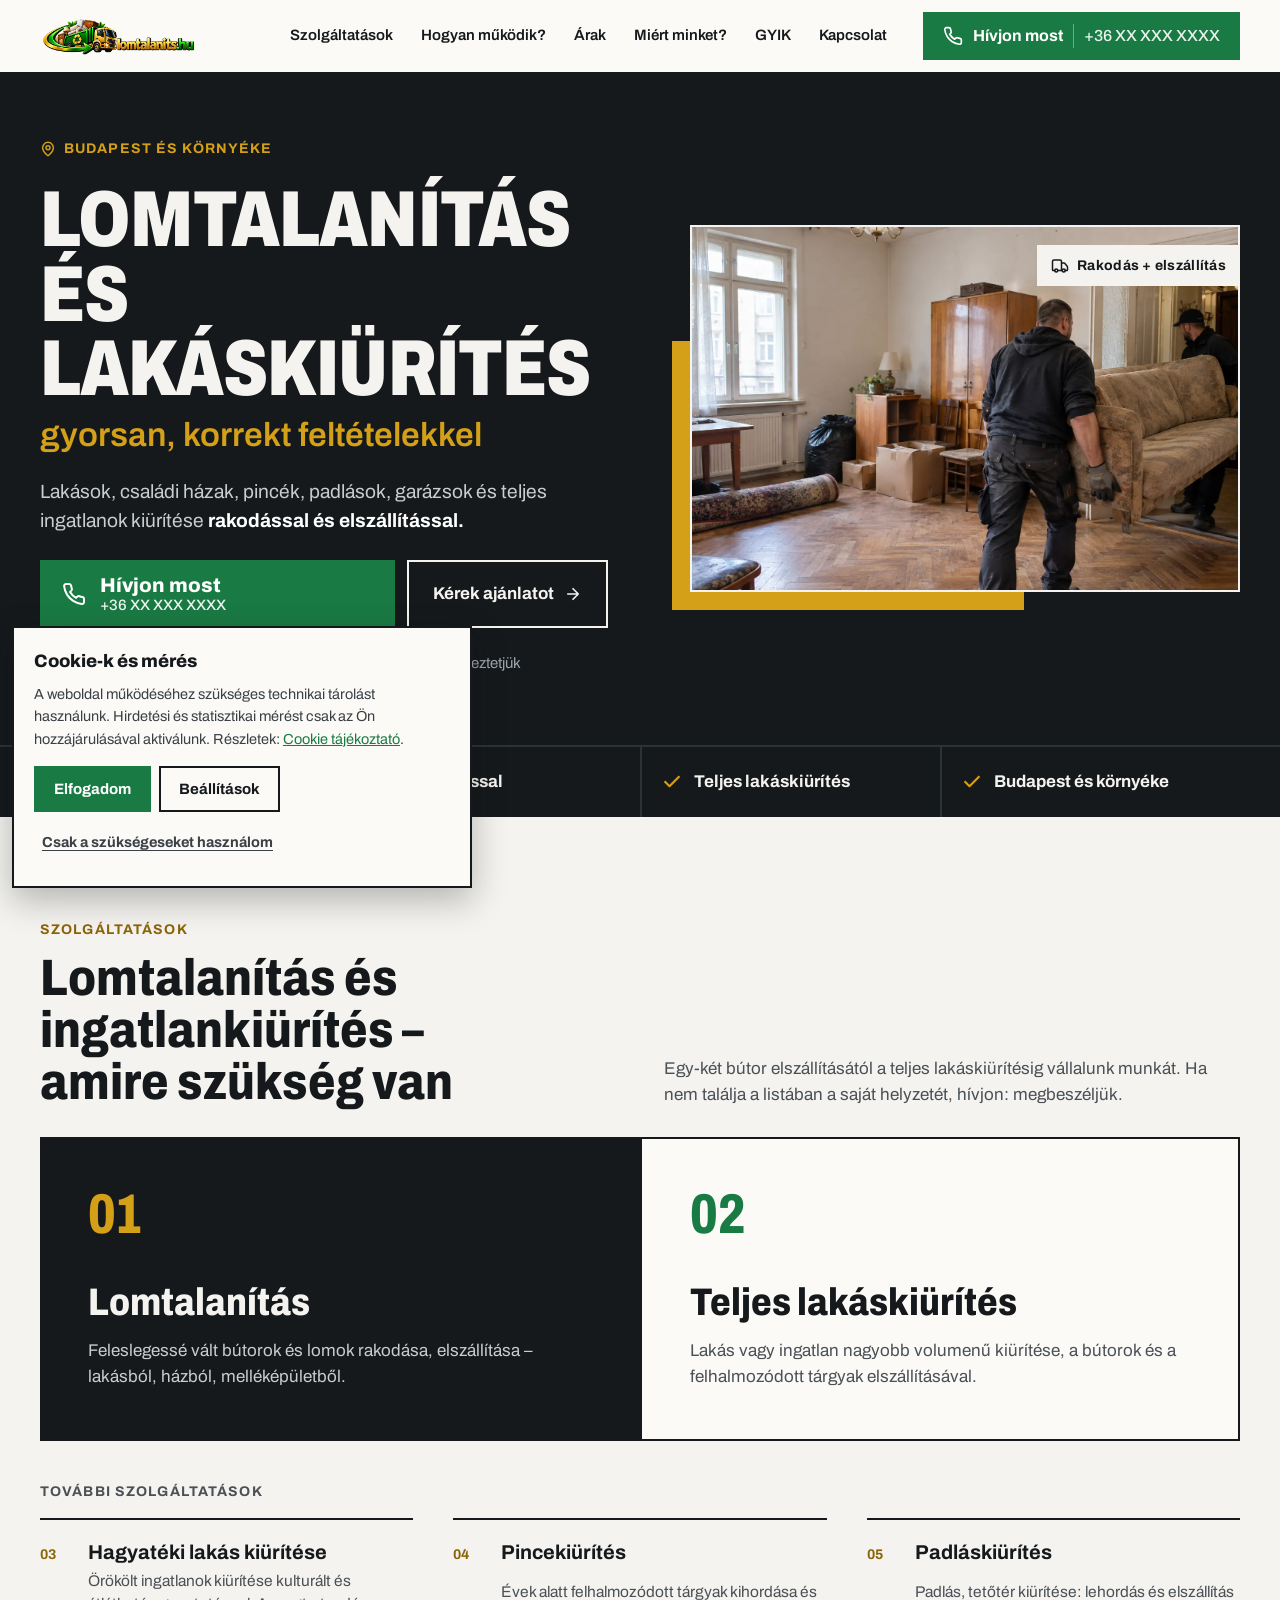
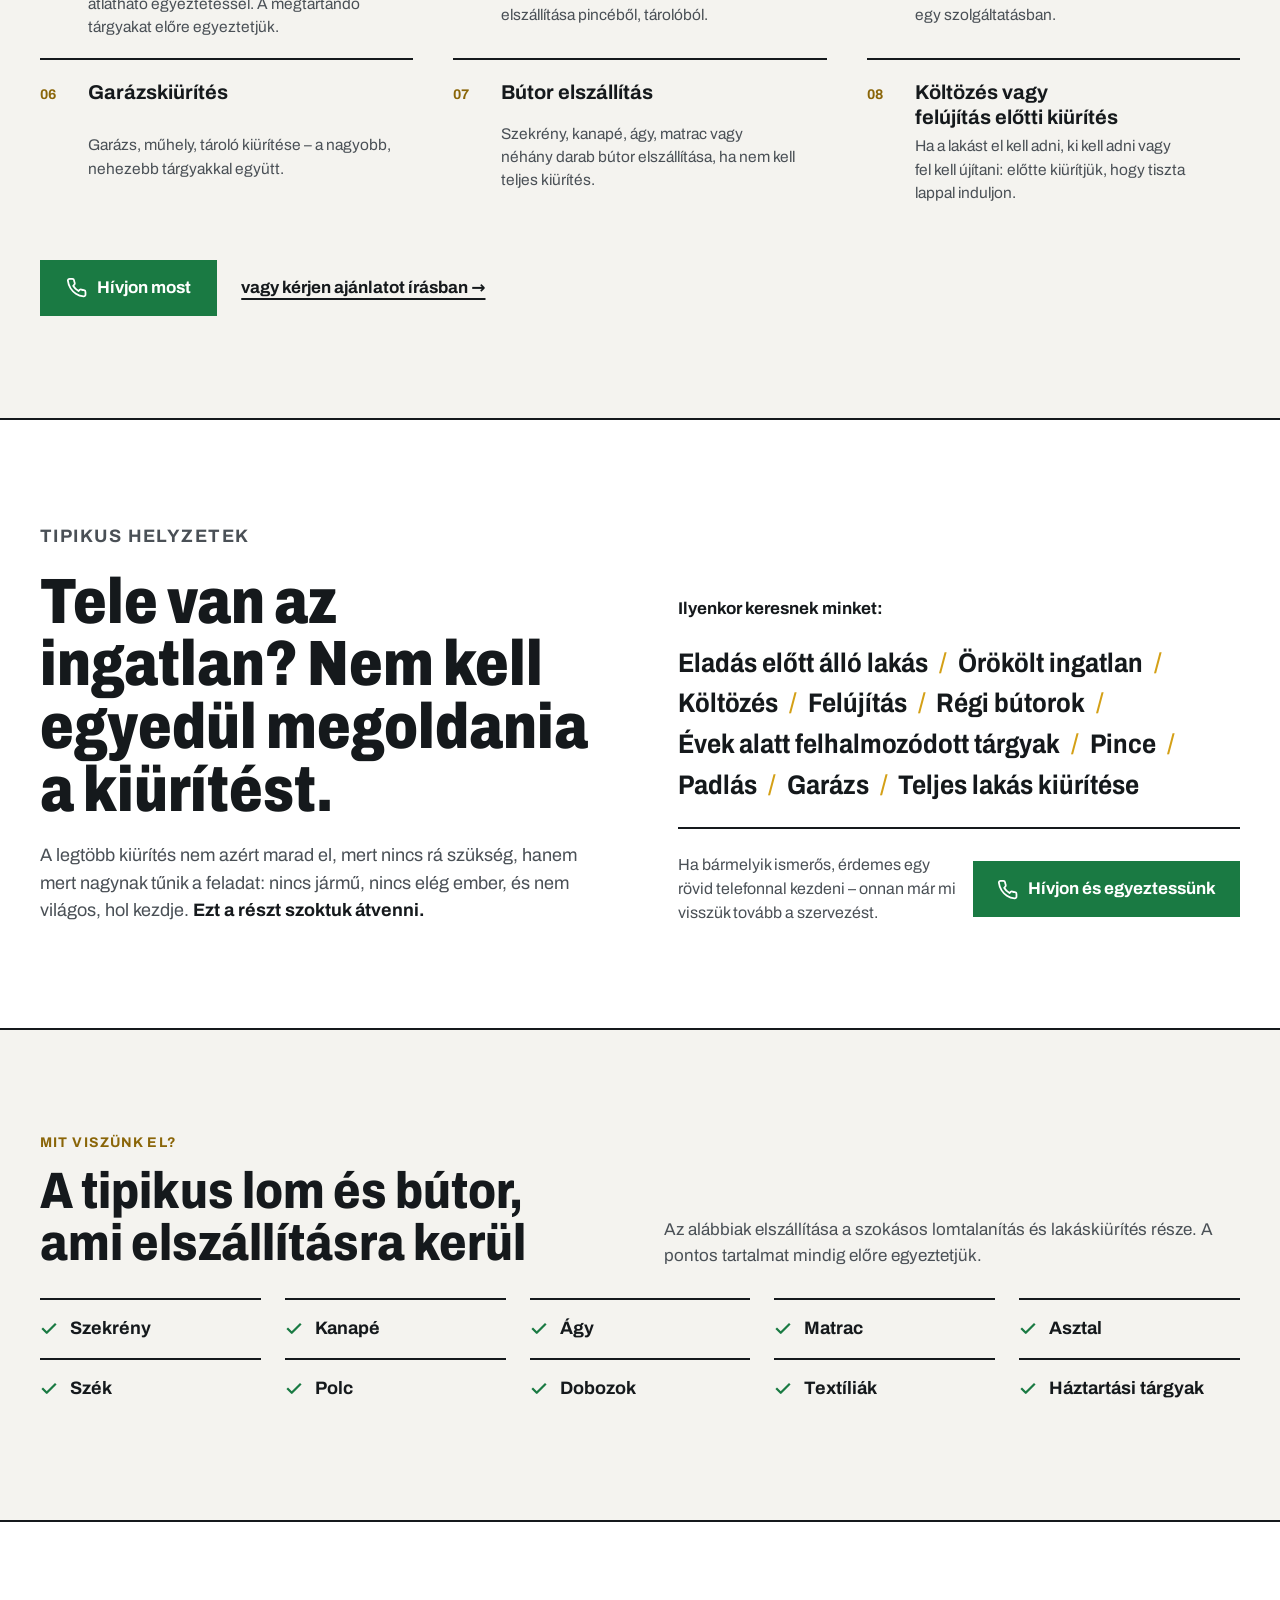
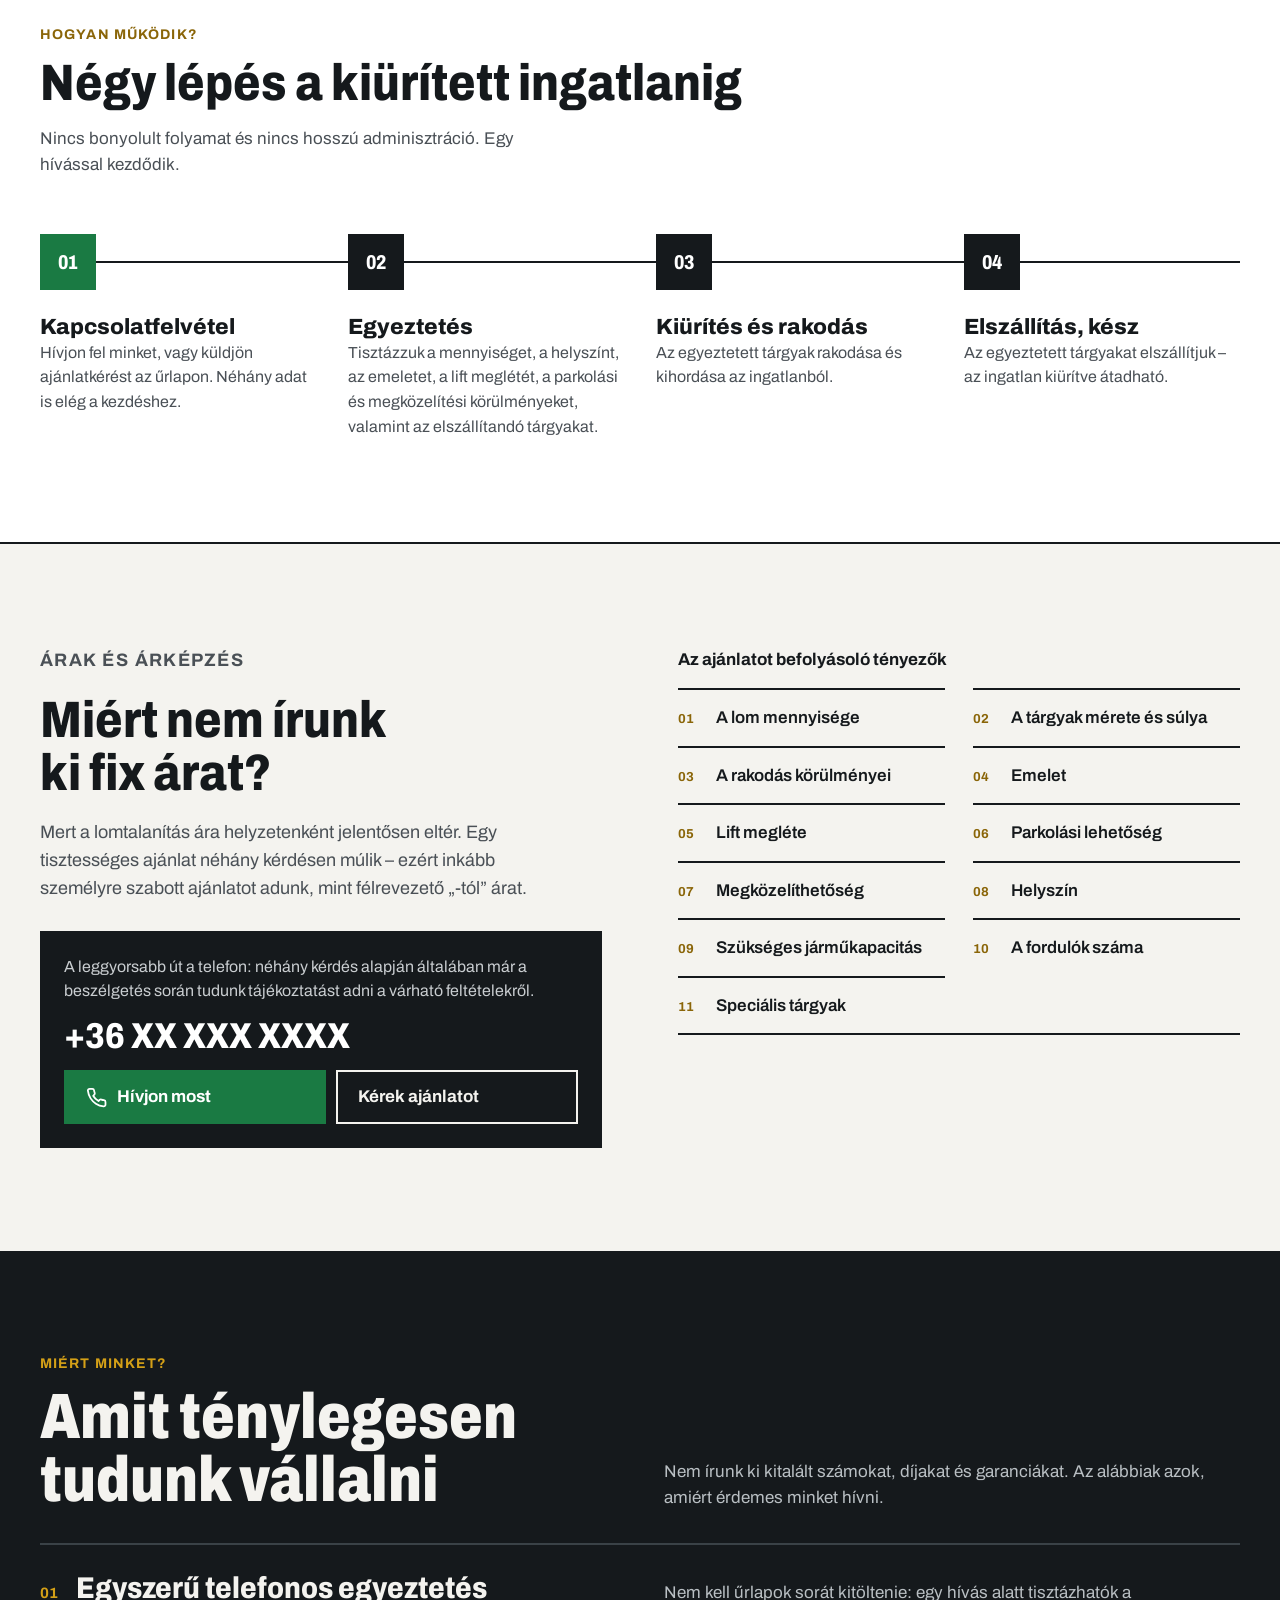
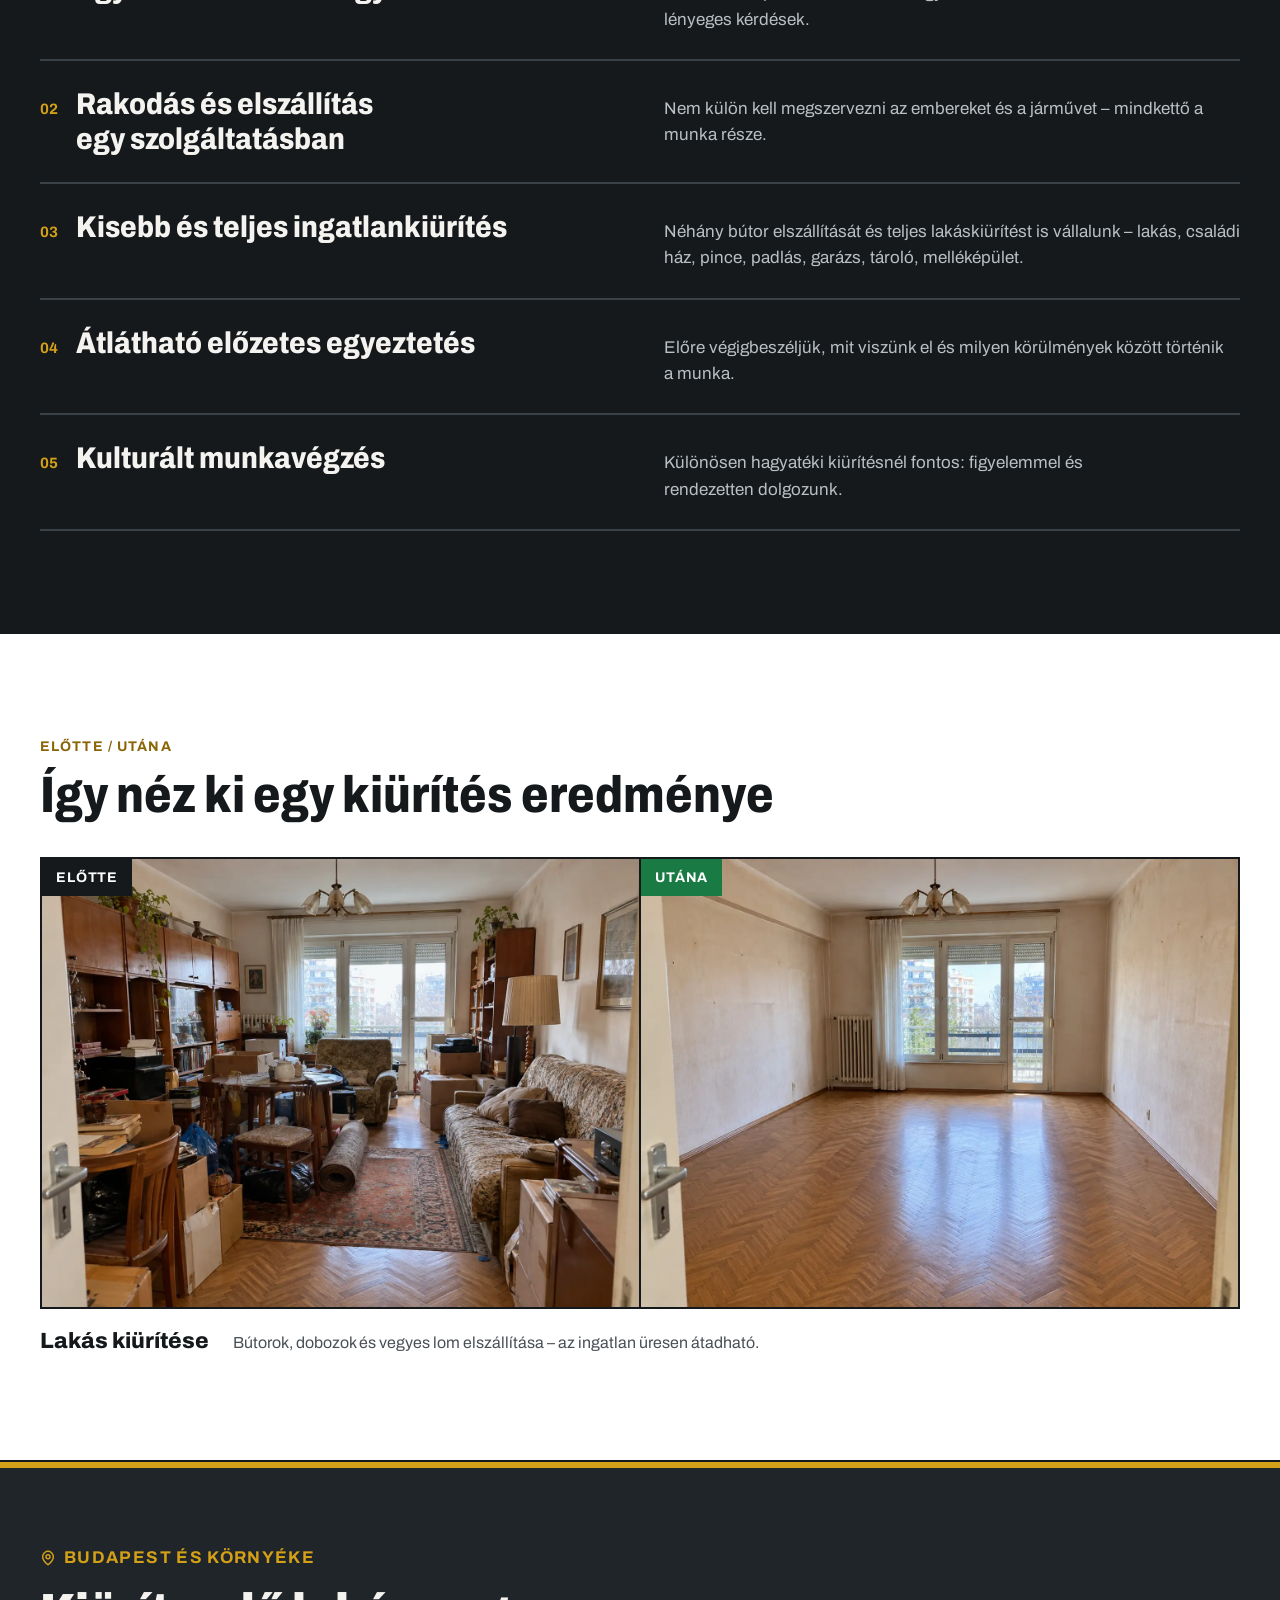
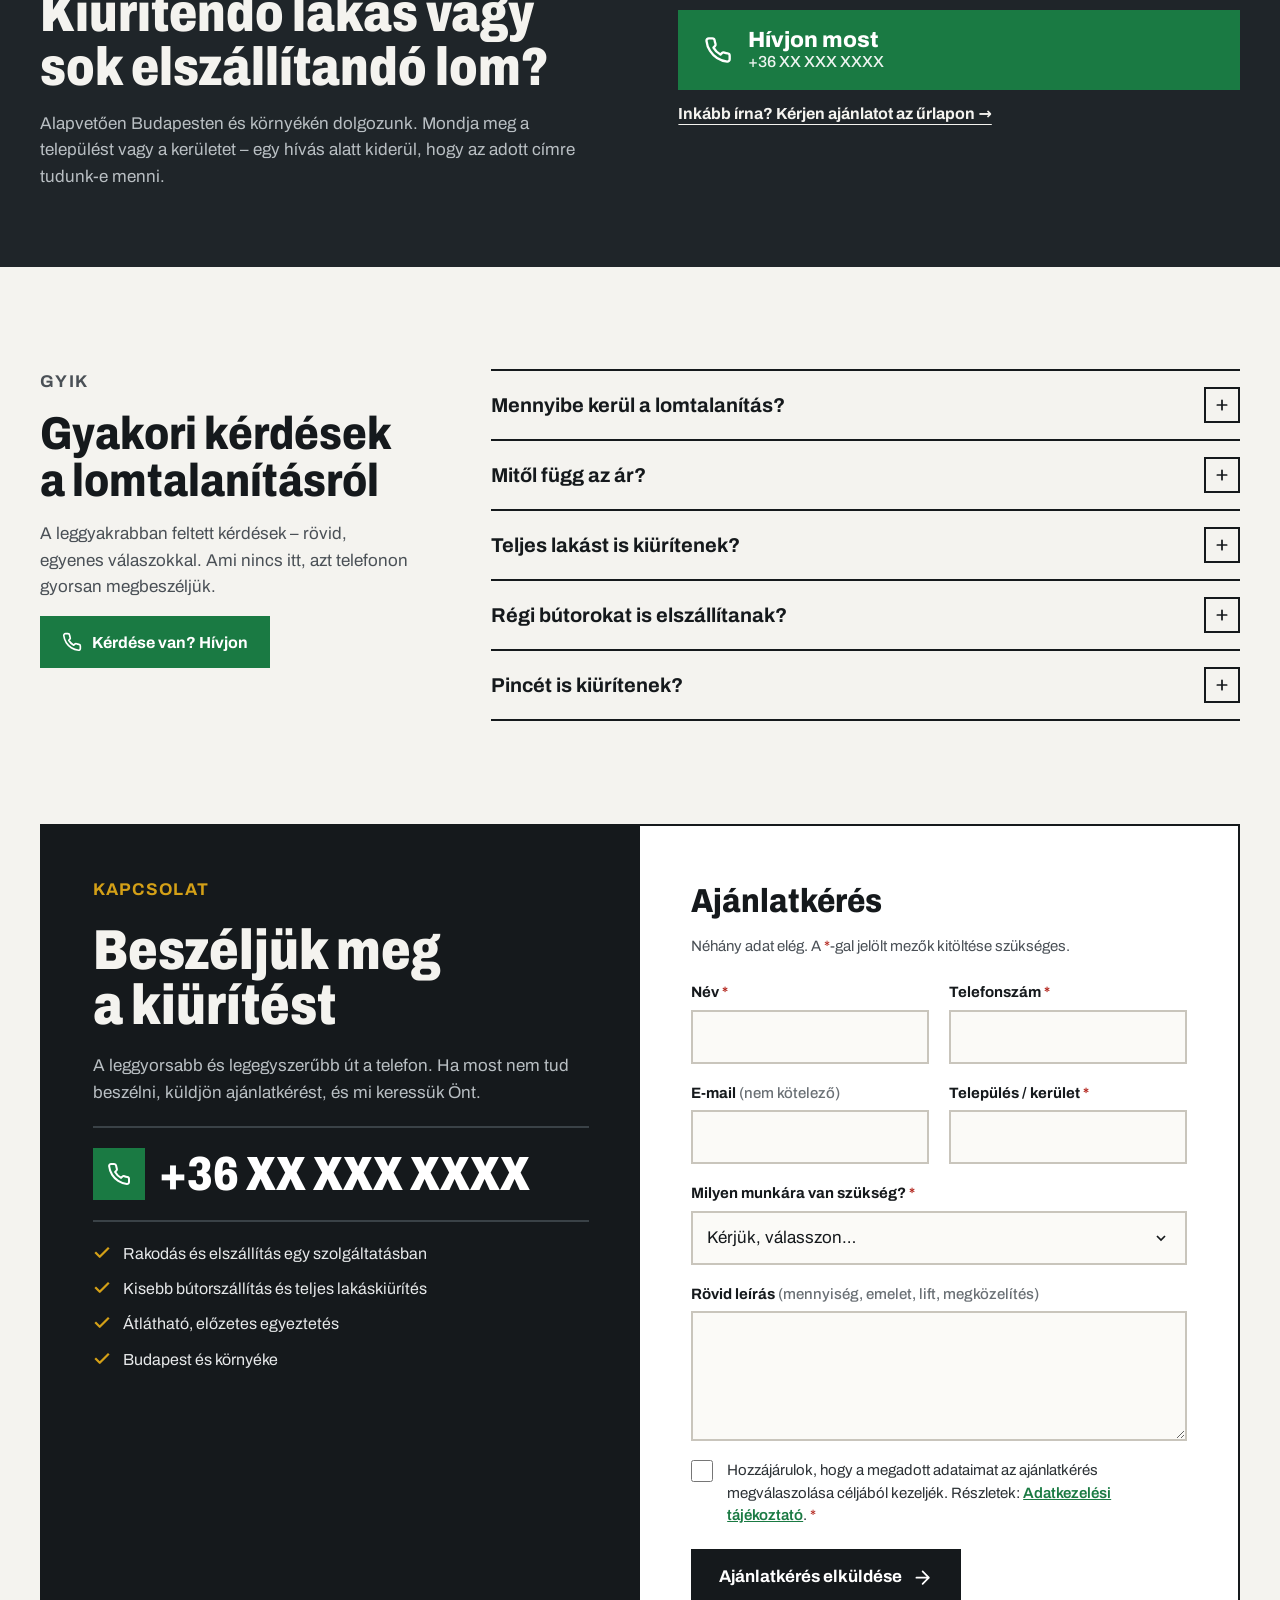
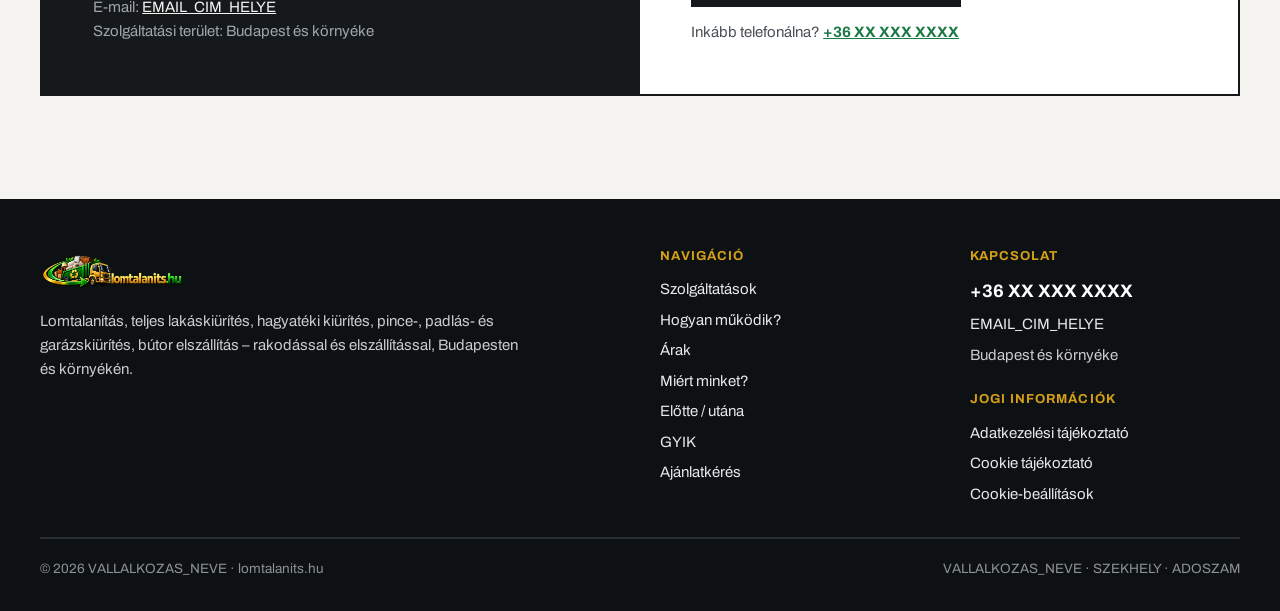
<file: index.html>
<!DOCTYPE html>
<html lang="hu">
<head>
<meta charset="utf-8">
<meta name="viewport" content="width=device-width, initial-scale=1">

<title>Lomtalanítás és lakáskiürítés Budapest | Lomtalanits.hu</title>
<meta name="description" content="Lomtalanítás, teljes lakáskiürítés, pince-, padlás- és garázskiürítés Budapesten és környékén. Rakodás és elszállítás egy szolgáltatásban. Hívjon, és egyeztessük a részleteket.">
<meta name="robots" content="index, follow, max-image-preview:large">
<link rel="canonical" href="https://lomtalanits.hu/">
<meta name="theme-color" content="#15191c">
<meta name="format-detection" content="telephone=yes">

<!-- Open Graph / social -->
<meta property="og:type" content="website">
<meta property="og:site_name" content="Lomtalanits.hu">
<meta property="og:locale" content="hu_HU">
<meta property="og:url" content="https://lomtalanits.hu/">
<meta property="og:title" content="Lomtalanítás és lakáskiürítés Budapest | Lomtalanits.hu">
<meta property="og:description" content="Lomtalanítás, teljes lakáskiürítés, pince-, padlás- és garázskiürítés rakodással és elszállítással. Kérjen ajánlatot, vagy hívjon minket.">
<!-- IDE VÉGLEGES OG KÉP KERÜLJÖN (1200x630 px) -->
<meta property="og:image" content="https://lomtalanits.hu/assets/images/og-lomtalanits.png">
<meta property="og:image:width" content="1200">
<meta property="og:image:height" content="630">
<meta property="og:image:alt" content="Lomtalanits.hu – lomtalanítás és lakáskiürítés">
<meta name="twitter:card" content="summary_large_image">

<!-- favicon -->
<link rel="icon" href="/favicon.ico" sizes="any">
<link rel="icon" type="image/png" sizes="32x32" href="/favicon-32x32.png">
<link rel="apple-touch-icon" href="/apple-touch-icon.png">

<!--
  Az Archivo variable font SAJÁT KISZOLGÁLÁSÚ (assets/fonts): nincs külső kérés
  a Google felé, így a betűtípus nem jelent hozzájárulás nélküli adattovábbítást.
-->
<link rel="preload" href="/assets/fonts/archivo-latin.woff2" as="font" type="font/woff2" crossorigin>
<link rel="preload" href="/assets/fonts/archivo-latin-ext.woff2" as="font" type="font/woff2" crossorigin>
<link rel="stylesheet" href="/assets/css/style.css">

<!--
  Google Consent Mode v2 + Google Ads alapállapot.
  A consent.js SZINKRONOSAN fut, mielőtt bármilyen mérési script betöltődne.
  Az azonosítókat a consent.js elején lévő LOM_ADS blokkban kell kitölteni.
-->
<script src="/assets/js/consent.js"></script>

<!-- GYIK strukturált adat – pontosan az oldalon látható kérdésekkel/válaszokkal -->
<script type="application/ld+json">
{
  "@context": "https://schema.org",
  "@type": "FAQPage",
  "mainEntity": [
    {
      "@type": "Question",
      "name": "Mennyibe kerül a lomtalanítás?",
      "acceptedAnswer": {
        "@type": "Answer",
        "text": "Nincs egységes, minden helyzetre érvényes ár, ezért nem szeretnénk félrevezető összeget kommunikálni. Az ár a lom mennyiségétől, a tárgyak méretétől, a rakodás körülményeitől és a helyszíntől függ. Egy rövid telefonos egyeztetés vagy ajánlatkérés után konkrét, az Ön helyzetére szabott ajánlatot adunk."
      }
    },
    {
      "@type": "Question",
      "name": "Mitől függ az ár?",
      "acceptedAnswer": {
        "@type": "Answer",
        "text": "Elsősorban az elszállítandó mennyiségtől, a tárgyak méretétől és súlyától, az emelettől, a lift meglététől, a parkolási és megközelítési körülményektől, a helyszíntől, a szükséges járműkapacitástól, a fordulók számától és az esetleges speciális tárgyaktól."
      }
    },
    {
      "@type": "Question",
      "name": "Teljes lakást is kiürítenek?",
      "acceptedAnswer": {
        "@type": "Answer",
        "text": "Igen, vállalunk teljes lakáskiürítést és ingatlankiürítést is, nem csak néhány bútor elszállítását. A pontos terjedelmet előzetesen egyeztetjük, hogy megfelelő kapacitással érkezzünk."
      }
    },
    {
      "@type": "Question",
      "name": "Régi bútorokat is elszállítanak?",
      "acceptedAnswer": {
        "@type": "Answer",
        "text": "Igen. Szekrény, kanapé, ágy, matrac, asztal, szék, polc és egyéb feleslegessé vált bútor elszállítása a szolgáltatás része, a rakodással együtt."
      }
    },
    {
      "@type": "Question",
      "name": "Pincét is kiürítenek?",
      "acceptedAnswer": {
        "@type": "Answer",
        "text": "Igen, pincekiürítést is vállalunk. Ilyen esetben érdemes előre jelezni a megközelítési körülményeket: lépcső, szűk lejáró, világítás, illetve azt, hogy mekkora mennyiségről van szó."
      }
    },
    {
      "@type": "Question",
      "name": "Padlást és garázst is vállalnak?",
      "acceptedAnswer": {
        "@type": "Answer",
        "text": "Igen, padláskiürítést és garázskiürítést is végzünk. A padlás esetében a feljáró és a lehordás körülményei, garázsnál a megközelíthetőség és a parkolás befolyásolja a munkát."
      }
    },
    {
      "@type": "Question",
      "name": "Mi történik, ha nincs lift?",
      "acceptedAnswer": {
        "@type": "Answer",
        "text": "Lift nélkül is elvégezhető a munka, a lehordás azonban több időt és munkaerőt igényel, ezért befolyásolja az ajánlatot. Kérjük, az egyeztetésnél jelezze az emeletet és azt, hogy van-e lift."
      }
    },
    {
      "@type": "Question",
      "name": "Hagyatéki lakást is kiürítenek?",
      "acceptedAnswer": {
        "@type": "Answer",
        "text": "Igen. Örökölt ingatlanok kiürítését kulturált munkavégzéssel és átlátható előzetes egyeztetéssel végezzük. Ha vannak megtartandó tárgyak vagy dokumentumok, ezt előre jelezze, és a kiürítés során külön kezeljük."
      }
    },
    {
      "@type": "Question",
      "name": "Milyen tárgyakat nem lehet elszállítani?",
      "acceptedAnswer": {
        "@type": "Answer",
        "text": "Nem vállalunk automatikusan mindent. Speciális vagy veszélyes hulladék – például festék, vegyszer, olaj, akkumulátor, azbeszt, gázpalack, gyógyszer – esetén előzetes egyeztetés szükséges, mert ezek kezelése külön feltételekhez kötött. Kérjük, az ajánlatkérésnél említse meg, ha ilyen tétel is van."
      }
    },
    {
      "@type": "Question",
      "name": "Hogyan kérhetek ajánlatot?",
      "acceptedAnswer": {
        "@type": "Answer",
        "text": "Két egyszerű mód van rá: hívjon minket telefonon, vagy töltse ki az oldalon található ajánlatkérő űrlapot. Az űrlap elküldése után a megadott elérhetőségek egyikén keressük Önt."
      }
    },
    {
      "@type": "Question",
      "name": "Érdemes képeket küldeni az ajánlatkéréshez?",
      "acceptedAnswer": {
        "@type": "Answer",
        "text": "Igen, nagyon hasznos. Néhány fénykép a helyiségről és az elszállítandó tárgyakról sokat segít a mennyiség és a körülmények megítélésében, így pontosabb ajánlatot tudunk adni. A fotókat az egyeztetés során e-mailben tudja elküldeni."
      }
    },
    {
      "@type": "Question",
      "name": "Mennyi időt vesz igénybe egy lakás kiürítése?",
      "acceptedAnswer": {
        "@type": "Answer",
        "text": "Ez a mennyiségtől és a körülményektől függ, ezért előre nem szeretnénk konkrét időt ígérni. Az egyeztetés során, a mennyiség és a helyszín ismeretében tudunk reális időtartamot mondani."
      }
    }
  ]
}
</script>

<!--
  ================================================================
  ÉLESÍTÉS ELŐTT KITÖLTENDŐ STRUKTURÁLT ADAT (JSON-LD)
  ================================================================
  Szándékosan NINCS aktiválva, mert még nem áll rendelkezésre
  valódi cégnév, székhely, telefonszám és szolgáltatási terület.
  Hamis vagy placeholder strukturált adatot nem publikálunk.

  A valódi adatok kitöltése után töröld ezt a komment-keretet,
  és a blokk kerüljön <script type="application/ld+json"> tag-be:

  {
    "@context": "https://schema.org",
    "@type": "LocalBusiness",
    "@id": "https://lomtalanits.hu/#business",
    "name": "VALLALKOZAS_NEVE",
    "url": "https://lomtalanits.hu/",
    "telephone": "TELEFONSZAM_HELYE",
    "email": "EMAIL_CIM_HELYE",
    "image": "https://lomtalanits.hu/assets/images/og-lomtalanits.png",
    "address": {
      "@type": "PostalAddress",
      "streetAddress": "SZEKHELY",
      "addressCountry": "HU"
    },
    "areaServed": { "@type": "Place", "name": "Budapest és környéke" },
    "vatID": "ADOSZAM"
  }

  Szolgáltatás schema (opcionális, a valódi adatok birtokában):

  {
    "@context": "https://schema.org",
    "@type": "Service",
    "serviceType": "Lomtalanítás és lakáskiürítés",
    "provider": { "@id": "https://lomtalanits.hu/#business" },
    "areaServed": { "@type": "Place", "name": "Budapest és környéke" }
  }

  FIGYELEM: nyitvatartást, koordinátát, értékelést (aggregateRating),
  review-t és árat csak akkor adj meg, ha az valóban létező adat.
  ================================================================
-->
</head>

<body id="top">

<a class="skip-link" href="#main">Ugrás a tartalomra</a>

<!-- ===================== SVG ikonkészlet (nincs külső ikonfont) =====================
     A szimbólumok szándékosan NEM hordoznak stroke/fill attribútumot: minden
     megjelenési tulajdonságot a CSS .icon szabályától örökölnek, így a kontextus
     (szín, vonalvastagság) a stíluslapból vezérelhető.
     ================================================================================ -->
<svg width="0" height="0" aria-hidden="true" focusable="false" style="position:absolute">
  <symbol id="i-phone" viewBox="0 0 24 24">
    <path d="M22 16.92v3a2 2 0 0 1-2.18 2 19.79 19.79 0 0 1-8.63-3.07 19.5 19.5 0 0 1-6-6 19.79 19.79 0 0 1-3.07-8.67A2 2 0 0 1 4.11 2h3a2 2 0 0 1 2 1.72 12.84 12.84 0 0 0 .7 2.81 2 2 0 0 1-.45 2.11L8.09 9.91a16 16 0 0 0 6 6l1.27-1.27a2 2 0 0 1 2.11-.45 12.84 12.84 0 0 0 2.81.7A2 2 0 0 1 22 16.92z"/>
  </symbol>
  <symbol id="i-check" viewBox="0 0 24 24">
    <path d="M20 6 9 17l-5-5"/>
  </symbol>
  <symbol id="i-arrow" viewBox="0 0 24 24">
    <path d="M5 12h14M12 5l7 7-7 7"/>
  </symbol>
  <symbol id="i-truck" viewBox="0 0 24 24">
    <path d="M14 18V6a2 2 0 0 0-2-2H4a2 2 0 0 0-2 2v11a1 1 0 0 0 1 1h2"/>
    <path d="M15 18H9"/>
    <path d="M19 18h2a1 1 0 0 0 1-1v-3.65a1 1 0 0 0-.22-.624l-3.48-4.35A1 1 0 0 0 17.52 8H14"/>
    <circle cx="17" cy="18" r="2"/><circle cx="7" cy="18" r="2"/>
  </symbol>
  <symbol id="i-pin" viewBox="0 0 24 24">
    <path d="M20 10c0 4.993-5.539 10.193-7.399 11.799a1 1 0 0 1-1.202 0C9.539 20.193 4 14.993 4 10a8 8 0 0 1 16 0"/>
    <circle cx="12" cy="10" r="3"/>
  </symbol>
  <symbol id="i-warn" viewBox="0 0 24 24">
    <path d="m21.73 18-8-14a2 2 0 0 0-3.48 0l-8 14A2 2 0 0 0 4 21h16a2 2 0 0 0 1.73-3"/>
    <path d="M12 9v4"/><path d="M12 17h.01"/>
  </symbol>
  <symbol id="i-plus" viewBox="0 0 24 24">
    <path d="M5 12h14M12 5v14"/>
  </symbol>
  <symbol id="i-menu" viewBox="0 0 24 24">
    <path d="M4 6h16M4 12h16M4 18h16"/>
  </symbol>
  <symbol id="i-close" viewBox="0 0 24 24">
    <path d="M18 6 6 18M6 6l12 12"/>
  </symbol>
</svg>

<!-- =============================== FEJLÉC =============================== -->
<header class="site-header" id="site-header">
  <div class="container">

    <a class="brand" href="#top" aria-label="Lomtalanits.hu – vissza az oldal tetejére">
      <img src="/assets/images/lomtalanits-logo.webp"
           width="2172" height="724"
           alt="Lomtalanits.hu – lomtalanítás és lakáskiürítés">
    </a>

    <nav class="nav" aria-label="Fő navigáció">
      <ul class="nav__list">
        <li><a class="nav__link" href="#szolgaltatasok">Szolgáltatások</a></li>
        <li><a class="nav__link" href="#folyamat">Hogyan működik?</a></li>
        <li><a class="nav__link" href="#arak">Árak</a></li>
        <li><a class="nav__link" href="#miert-mi">Miért minket?</a></li>
        <li><a class="nav__link" href="#gyik">GYIK</a></li>
        <li><a class="nav__link" href="#kapcsolat">Kapcsolat</a></li>
      </ul>
    </nav>

    <!-- elsődleges konverzió: telefonhívás -->
    <a class="header__cta" href="tel:TELEFONSZAM_HELYE">
      <svg class="icon" aria-hidden="true"><use href="#i-phone"></use></svg>
      <span>Hívjon most</span>
      <span class="header__cta-num">+36 XX XXX XXXX</span>
    </a>

    <div class="header__mobile">
      <a class="header__call-icon" href="tel:TELEFONSZAM_HELYE" aria-label="Hívás: +36 XX XXX XXXX">
        <svg class="icon" aria-hidden="true"><use href="#i-phone"></use></svg>
      </a>
      <button class="nav-toggle" type="button"
              id="nav-toggle"
              aria-expanded="false"
              aria-controls="mobile-nav"
              aria-label="Menü megnyitása">
        <svg class="icon nav-toggle__open" aria-hidden="true"><use href="#i-menu"></use></svg>
        <svg class="icon nav-toggle__close" aria-hidden="true"><use href="#i-close"></use></svg>
      </button>
    </div>

  </div>

  <!-- mobil navigáció -->
  <div class="mobile-nav" id="mobile-nav" hidden>
    <ul class="mobile-nav__list">
      <li><a href="#szolgaltatasok">Szolgáltatások</a></li>
      <li><a href="#folyamat">Hogyan működik?</a></li>
      <li><a href="#arak">Árak</a></li>
      <li><a href="#miert-mi">Miért minket?</a></li>
      <li><a href="#referenciak">Előtte / utána</a></li>
      <li><a href="#terulet">Szolgáltatási terület</a></li>
      <li><a href="#gyik">GYIK</a></li>
      <li><a href="#kapcsolat">Kapcsolat</a></li>
    </ul>
    <div class="mobile-nav__cta">
      <a class="mobile-nav__call" href="tel:TELEFONSZAM_HELYE">Hívjon most<span>+36 XX XXX XXXX</span></a>
      <a class="mobile-nav__quote" href="#ajanlatkeres">Kérek ajánlatot</a>
    </div>
  </div>
</header>

<main id="main">

  <!-- ================================ HERO ================================ -->
  <section class="hero" id="hero">
    <div class="hero__grid">

      <div class="hero__body">
        <p class="eyebrow">
          <svg class="icon" aria-hidden="true"><use href="#i-pin"></use></svg>
          Budapest és környéke
        </p>

        <h1>
          Lomtalanítás és lakáskiürítés
          <span class="hero__sub">gyorsan, korrekt feltételekkel</span>
        </h1>

        <p class="hero__lead">
          Lakások, családi házak, pincék, padlások, garázsok és teljes ingatlanok kiürítése
          <strong>rakodással és elszállítással.</strong>
        </p>

        <div class="hero__actions">
          <a class="btn--call-stack" href="tel:TELEFONSZAM_HELYE">
            <svg class="icon" aria-hidden="true"><use href="#i-phone"></use></svg>
            <span class="btn__stack"><b>Hívjon most</b><span>+36 XX XXX XXXX</span></span>
          </a>
          <a class="btn--outline-light" href="#ajanlatkeres">
            Kérek ajánlatot
            <svg class="icon" aria-hidden="true"><use href="#i-arrow"></use></svg>
          </a>
        </div>

        <p class="hero__note">
          Nem tudja, mennyi lom van? Hívjon, és néhány kérdés alapján egyeztetjük a részleteket.
        </p>

        <ul class="hero__trust">
          <li>Rakodással</li>
          <li>Elszállítással</li>
          <li>Teljes lakáskiürítés</li>
          <li>Budapest és környéke</li>
        </ul>
      </div>

      <div class="hero__media">
        <img src="/assets/images/lomtalanits-hero.webp"
             width="1200" height="800" fetchpriority="high"
             alt="Lomtalanításra és elszállításra előkészített bútorok és lomok egy teherautó mellett">
        <span class="hero__badge">
          <svg class="icon" aria-hidden="true"><use href="#i-truck"></use></svg>
          Rakodás + elszállítás
        </span>
      </div>

    </div>

    <!-- ============================ TRUST STRIP ============================ -->
    <div class="strip">
      <ul class="strip__list" aria-label="Amit vállalunk">
        <li><svg class="icon" aria-hidden="true"><use href="#i-check"></use></svg>Rakodással</li>
        <li><svg class="icon" aria-hidden="true"><use href="#i-check"></use></svg>Elszállítással</li>
        <li><svg class="icon" aria-hidden="true"><use href="#i-check"></use></svg>Teljes lakáskiürítés</li>
        <li><svg class="icon" aria-hidden="true"><use href="#i-check"></use></svg>Budapest és környéke</li>
      </ul>
    </div>
  </section>

  <!-- ============================ SZOLGÁLTATÁSOK ========================== -->
  <section class="section" id="szolgaltatasok">
    <div class="container">

      <div class="head-split head-split--rule">
        <div>
          <p class="eyebrow">Szolgáltatások</p>
          <h2>Lomtalanítás és ingatlankiürítés – amire szükség van</h2>
        </div>
        <p>
          Egy-két bútor elszállításától a teljes lakáskiürítésig vállalunk munkát.
          Ha nem találja a listában a saját helyzetét, hívjon: megbeszéljük.
        </p>
      </div>

      <div class="svc-duo">
        <article class="svc-card svc-card--ink">
          <span class="svc-card__num">01</span>
          <h3>Lomtalanítás</h3>
          <p>Feleslegessé vált bútorok és lomok rakodása, elszállítása – lakásból, házból, melléképületből.</p>
        </article>
        <article class="svc-card svc-card--paper">
          <span class="svc-card__num">02</span>
          <h3>Teljes lakáskiürítés</h3>
          <p>Lakás vagy ingatlan nagyobb volumenű kiürítése, a bútorok és a felhalmozódott tárgyak elszállításával.</p>
        </article>
      </div>

      <p class="subhead">További szolgáltatások</p>
      <ul class="svc-list">
        <li>
          <span class="n">03</span>
          <h3>Hagyatéki lakás kiürítése</h3>
          <p>Örökölt ingatlanok kiürítése kulturált és átlátható egyeztetéssel. A megtartandó tárgyakat előre egyeztetjük.</p>
        </li>
        <li>
          <span class="n">04</span>
          <h3>Pincekiürítés</h3>
          <p>Évek alatt felhalmozódott tárgyak kihordása és elszállítása pincéből, tárolóból.</p>
        </li>
        <li>
          <span class="n">05</span>
          <h3>Padláskiürítés</h3>
          <p>Padlás, tetőtér kiürítése: lehordás és elszállítás egy szolgáltatásban.</p>
        </li>
        <li>
          <span class="n">06</span>
          <h3>Garázskiürítés</h3>
          <p>Garázs, műhely, tároló kiürítése – a nagyobb, nehezebb tárgyakkal együtt.</p>
        </li>
        <li>
          <span class="n">07</span>
          <h3>Bútor elszállítás</h3>
          <p>Szekrény, kanapé, ágy, matrac vagy néhány darab bútor elszállítása, ha nem kell teljes kiürítés.</p>
        </li>
        <li>
          <span class="n">08</span>
          <h3>Költözés vagy felújítás előtti kiürítés</h3>
          <p>Ha a lakást el kell adni, ki kell adni vagy fel kell újítani: előtte kiürítjük, hogy tiszta lappal induljon.</p>
        </li>
      </ul>

      <div class="cta-row">
        <a class="btn btn--call" href="tel:TELEFONSZAM_HELYE">
          <svg class="icon" aria-hidden="true"><use href="#i-phone"></use></svg>
          Hívjon most
        </a>
        <a class="link-strong" href="#ajanlatkeres">vagy kérjen ajánlatot írásban →</a>
      </div>

    </div>
  </section>

  <!-- ====================== PROBLÉMATUDATOS / SÜRGETŐ ====================== -->
  <section class="section section--paper" id="problema">
    <div class="container prob__grid">

      <div class="prob__intro">
        <p class="eyebrow">Tipikus helyzetek</p>
        <h2>Tele van az ingatlan? Nem kell egyedül megoldania a kiürítést.</h2>
        <p>
          A legtöbb kiürítés nem azért marad el, mert nincs rá szükség, hanem mert nagynak
          tűnik a feladat: nincs jármű, nincs elég ember, és nem világos, hol kezdje.
          <strong>Ezt a részt szoktuk átvenni.</strong>
        </p>
      </div>

      <div class="prob__aside">
        <h3>Ilyenkor keresnek minket:</h3>
        <ul class="sit-list">
          <li>Eladás előtt álló lakás</li>
          <li>Örökölt ingatlan</li>
          <li>Költözés</li>
          <li>Felújítás</li>
          <li>Régi bútorok</li>
          <li>Évek alatt felhalmozódott tárgyak</li>
          <li>Pince</li>
          <li>Padlás</li>
          <li>Garázs</li>
          <li>Teljes lakás kiürítése</li>
        </ul>
        <div class="prob__foot">
          <p>Ha bármelyik ismerős, érdemes egy rövid telefonnal kezdeni – onnan már mi visszük tovább a szervezést.</p>
          <a class="btn btn--call" href="tel:TELEFONSZAM_HELYE">
            <svg class="icon" aria-hidden="true"><use href="#i-phone"></use></svg>
            Hívjon és egyeztessünk
          </a>
        </div>
      </div>

    </div>
  </section>

  <!-- ========================== MIT VISZÜNK EL? =========================== -->
  <section class="section" id="mit-viszunk">
    <div class="container">

      <div class="head-split head-split--gap">
        <div>
          <p class="eyebrow">Mit viszünk el?</p>
          <h2>A tipikus lom és bútor, ami elszállításra kerül</h2>
        </div>
        <p>
          Az alábbiak elszállítása a szokásos lomtalanítás és lakáskiürítés része.
          A pontos tartalmat mindig előre egyeztetjük.
        </p>
      </div>

      <ul class="item-list">
        <li><svg class="icon" aria-hidden="true"><use href="#i-check"></use></svg>Szekrény</li>
        <li><svg class="icon" aria-hidden="true"><use href="#i-check"></use></svg>Kanapé</li>
        <li><svg class="icon" aria-hidden="true"><use href="#i-check"></use></svg>Ágy</li>
        <li><svg class="icon" aria-hidden="true"><use href="#i-check"></use></svg>Matrac</li>
        <li><svg class="icon" aria-hidden="true"><use href="#i-check"></use></svg>Asztal</li>
        <li><svg class="icon" aria-hidden="true"><use href="#i-check"></use></svg>Szék</li>
        <li><svg class="icon" aria-hidden="true"><use href="#i-check"></use></svg>Polc</li>
        <li><svg class="icon" aria-hidden="true"><use href="#i-check"></use></svg>Dobozok</li>
        <li><svg class="icon" aria-hidden="true"><use href="#i-check"></use></svg>Textíliák</li>
        <li><svg class="icon" aria-hidden="true"><use href="#i-check"></use></svg>Háztartási tárgyak</li>
      
      </ul>

      

    </div>
  </section>

  <!-- ============================== FOLYAMAT ============================== -->
  <section class="section section--paper proc" id="folyamat">
    <div class="container">

      <p class="eyebrow">Hogyan működik?</p>
      <h2>Négy lépés a kiürített ingatlanig</h2>
      <p class="proc__lead">Nincs bonyolult folyamat és nincs hosszú adminisztráció. Egy hívással kezdődik.</p>

      <ol class="steps">
        <li>
          <span class="step__n">01</span>
          <div class="step__body">
            <h3>Kapcsolatfelvétel</h3>
            <p>Hívjon fel minket, vagy küldjön ajánlatkérést az űrlapon. Néhány adat is elég a kezdéshez.</p>
          </div>
        </li>
        <li>
          <span class="step__n">02</span>
          <div class="step__body">
            <h3>Egyeztetés</h3>
            <p>Tisztázzuk a mennyiséget, a helyszínt, az emeletet, a lift meglétét, a parkolási és megközelítési körülményeket, valamint az elszállítandó tárgyakat.</p>
          </div>
        </li>
        <li>
          <span class="step__n">03</span>
          <div class="step__body">
            <h3>Kiürítés és rakodás</h3>
            <p>Az egyeztetett tárgyak rakodása és kihordása az ingatlanból.</p>
          </div>
        </li>
        <li>
          <span class="step__n">04</span>
          <div class="step__body">
            <h3>Elszállítás, kész</h3>
            <p>Az egyeztetett tárgyakat elszállítjuk – az ingatlan kiürítve átadható.</p>
          </div>
        </li>
      </ol>

    </div>
  </section>

  <!-- ================================ ÁRAK ================================ -->
  <section class="section" id="arak">
    <div class="container price__grid">

      <div class="price__intro">
        <p class="eyebrow">Árak és árképzés</p>
        <h2>Miért nem írunk ki fix árat?</h2>
        <p>
          Mert a lomtalanítás ára helyzetenként jelentősen eltér. Egy tisztességes ajánlat
          néhány kérdésen múlik – ezért inkább személyre szabott ajánlatot adunk, mint
          félrevezető „-tól” árat.
        </p>

        <div class="price__cta">
          <p>
            A leggyorsabb út a telefon: néhány kérdés alapján általában már a beszélgetés
            során tudunk tájékoztatást adni a várható feltételekről.
          </p>
          <a class="tel-strong" href="tel:TELEFONSZAM_HELYE">+36 XX XXX XXXX</a>
          <div class="price__actions">
            <a class="btn btn--call" href="tel:TELEFONSZAM_HELYE">
              <svg class="icon" aria-hidden="true"><use href="#i-phone"></use></svg>
              Hívjon most
            </a>
            <a class="btn--outline-on-ink" href="#ajanlatkeres">Kérek ajánlatot</a>
          </div>
        </div>
      </div>

      <div class="price__factors">
        <h3>Az ajánlatot befolyásoló tényezők</h3>
        <ol class="factors">
          <li><span class="n">01</span>A lom mennyisége</li>
          <li><span class="n">02</span>A tárgyak mérete és súlya</li>
          <li><span class="n">03</span>A rakodás körülményei</li>
          <li><span class="n">04</span>Emelet</li>
          <li><span class="n">05</span>Lift megléte</li>
          <li><span class="n">06</span>Parkolási lehetőség</li>
          <li><span class="n">07</span>Megközelíthetőség</li>
          <li><span class="n">08</span>Helyszín</li>
          <li><span class="n">09</span>Szükséges járműkapacitás</li>
          <li><span class="n">10</span>A fordulók száma</li>
          <li><span class="n">11</span>Speciális tárgyak</li>
        </ol>
       
      </div>

    </div>
  </section>

  <!-- ============================= MIÉRT MINKET =========================== -->
  <section class="section section--ink why" id="miert-mi">
    <div class="container">

      <div class="head-split">
        <div>
          <p class="eyebrow">Miért minket?</p>
          <h2>Amit ténylegesen tudunk vállalni</h2>
        </div>
        <p>Nem írunk ki kitalált számokat, díjakat és garanciákat. Az alábbiak azok, amiért érdemes minket hívni.</p>
      </div>

      <ul class="reasons">
        <li>
          <h3><span class="n">01</span>Egyszerű telefonos egyeztetés</h3>
          <p>Nem kell űrlapok sorát kitöltenie: egy hívás alatt tisztázhatók a lényeges kérdések.</p>
        </li>
        <li>
          <h3><span class="n">02</span>Rakodás és elszállítás egy szolgáltatásban</h3>
          <p>Nem külön kell megszervezni az embereket és a járművet – mindkettő a munka része.</p>
        </li>
        <li>
          <h3><span class="n">03</span>Kisebb és teljes ingatlankiürítés</h3>
          <p>Néhány bútor elszállítását és teljes lakáskiürítést is vállalunk – lakás, családi ház, pince, padlás, garázs, tároló, melléképület.</p>
        </li>
        <li>
          <h3><span class="n">04</span>Átlátható előzetes egyeztetés</h3>
          <p>Előre végigbeszéljük, mit viszünk el és milyen körülmények között történik a munka.</p>
        </li>
        <li>
          <h3><span class="n">05</span>Kulturált munkavégzés</h3>
          <p>Különösen hagyatéki kiürítésnél fontos: figyelemmel és rendezetten dolgozunk.</p>
        </li>
      </ul>

    </div>
  </section>

  <!-- ============================ ELŐTTE / UTÁNA ========================== -->
  <section class="section" id="referenciak"
           style="background:var(--white);border-bottom:2px solid var(--rule)">
    <div class="container">

      <div class="head-split head-split--gap-lg">
        <div>
          <p class="eyebrow">Előtte / utána</p>
          <h2>Így néz ki egy kiürítés eredménye</h2>
        </div>
        
      </div>

      <div class="ba">
        <article>
          <div class="ba__pair">
            <figure>
              <img src="/assets/images/lakaskiurites-elott.webp" width="800" height="600" loading="lazy" decoding="async"
                   alt="Bútorokkal és dobozokkal tele lakószoba a kiürítés előtt">
              <span class="ba__tag ba__tag--before">Előtte</span>
            </figure>
            <figure>
              <img src="/assets/images/lakaskiurites-utan.webp" width="800" height="600" loading="lazy" decoding="async"
                   alt="Ugyanaz a lakószoba kiürítve, üresen a lomtalanítás után">
              <span class="ba__tag ba__tag--after">Utána</span>
            </figure>
          </div>
          <div class="ba__meta">
            <h3>Lakás kiürítése</h3>
            <p>Bútorok, dobozok és vegyes lom elszállítása – az ingatlan üresen átadható.</p>
          </div>
        </article>
      </div>

    </div>
  </section>

  <!-- ========================= SZOLGÁLTATÁSI TERÜLET ====================== -->
  <section class="area" id="terulet">
    <div class="area__grid">

      <div class="area__intro">
        <p class="eyebrow">
          <svg class="icon" aria-hidden="true"><use href="#i-pin"></use></svg>
          Budapest és környéke
        </p>
        <h2>Kiürítendő lakás vagy sok elszállítandó lom?</h2>
        <p>
          Alapvetően Budapesten és környékén dolgozunk. Mondja meg a települést vagy a
          kerületet – egy hívás alatt kiderül, hogy az adott címre tudunk-e menni.
        </p>
      </div>

      <div class="area__cta">
        <a class="btn--call-big" href="tel:TELEFONSZAM_HELYE">
          <svg class="icon" aria-hidden="true"><use href="#i-phone"></use></svg>
          <span class="btn__stack"><b>Hívjon most</b><span>+36 XX XXX XXXX</span></span>
        </a>
        <a class="link-light" href="#ajanlatkeres">Inkább írna? Kérjen ajánlatot az űrlapon →</a>
      </div>

    </div>
  </section>

  <!-- ================================ GYIK ================================ -->
  <section class="section" id="gyik">
    <div class="container faq__grid">

      <div class="faq__intro">
        <p class="eyebrow">GYIK</p>
        <h2>Gyakori kérdések a lomtalanításról</h2>
        <p>A leggyakrabban feltett kérdések – rövid, egyenes válaszokkal. Ami nincs itt, azt telefonon gyorsan megbeszéljük.</p>
        <a class="btn btn--call" href="tel:TELEFONSZAM_HELYE">
          <svg class="icon" aria-hidden="true"><use href="#i-phone"></use></svg>
          Kérdése van? Hívjon
        </a>
      </div>

      <!-- a kérdések/válaszok megegyeznek a fejlécben lévő FAQPage JSON-LD tartalmával -->
      <div class="faq" id="faq">

        <div class="faq__item">
          <h3><button class="faq__q" type="button" id="faq-q1" aria-expanded="false" aria-controls="faq-a1">
            <span>Mennyibe kerül a lomtalanítás?</span>
            <span class="faq__sign" aria-hidden="true"><svg class="icon"><use href="#i-plus"></use></svg></span>
          </button></h3>
          <div class="faq__a" id="faq-a1" role="region" aria-labelledby="faq-q1" hidden>
            <p>Nincs egységes, minden helyzetre érvényes ár, ezért nem szeretnénk félrevezető összeget kommunikálni. Az ár a lom mennyiségétől, a tárgyak méretétől, a rakodás körülményeitől és a helyszíntől függ. Egy rövid telefonos egyeztetés vagy ajánlatkérés után konkrét, az Ön helyzetére szabott ajánlatot adunk.</p>
          </div>
        </div>

        <div class="faq__item">
          <h3><button class="faq__q" type="button" id="faq-q2" aria-expanded="false" aria-controls="faq-a2">
            <span>Mitől függ az ár?</span>
            <span class="faq__sign" aria-hidden="true"><svg class="icon"><use href="#i-plus"></use></svg></span>
          </button></h3>
          <div class="faq__a" id="faq-a2" role="region" aria-labelledby="faq-q2" hidden>
            <p>Elsősorban az elszállítandó mennyiségtől, a tárgyak méretétől és súlyától, az emelettől, a lift meglététől, a parkolási és megközelítési körülményektől, a helyszíntől, a szükséges járműkapacitástól, a fordulók számától és az esetleges speciális tárgyaktól.</p>
          </div>
        </div>

        <div class="faq__item">
          <h3><button class="faq__q" type="button" id="faq-q3" aria-expanded="false" aria-controls="faq-a3">
            <span>Teljes lakást is kiürítenek?</span>
            <span class="faq__sign" aria-hidden="true"><svg class="icon"><use href="#i-plus"></use></svg></span>
          </button></h3>
          <div class="faq__a" id="faq-a3" role="region" aria-labelledby="faq-q3" hidden>
            <p>Igen, vállalunk teljes lakáskiürítést és ingatlankiürítést is, nem csak néhány bútor elszállítását. A pontos terjedelmet előzetesen egyeztetjük, hogy megfelelő kapacitással érkezzünk.</p>
          </div>
        </div>

        <div class="faq__item">
          <h3><button class="faq__q" type="button" id="faq-q4" aria-expanded="false" aria-controls="faq-a4">
            <span>Régi bútorokat is elszállítanak?</span>
            <span class="faq__sign" aria-hidden="true"><svg class="icon"><use href="#i-plus"></use></svg></span>
          </button></h3>
          <div class="faq__a" id="faq-a4" role="region" aria-labelledby="faq-q4" hidden>
            <p>Igen. Szekrény, kanapé, ágy, matrac, asztal, szék, polc és egyéb feleslegessé vált bútor elszállítása a szolgáltatás része, a rakodással együtt.</p>
          </div>
        </div>

        <div class="faq__item">
          <h3><button class="faq__q" type="button" id="faq-q5" aria-expanded="false" aria-controls="faq-a5">
            <span>Pincét is kiürítenek?</span>
            <span class="faq__sign" aria-hidden="true"><svg class="icon"><use href="#i-plus"></use></svg></span>
          </button></h3>
          <div class="faq__a" id="faq-a5" role="region" aria-labelledby="faq-q5" hidden>
            <p>Igen, pincekiürítést is vállalunk. Ilyen esetben érdemes előre jelezni a megközelítési körülményeket: lépcső, szűk lejáró, világítás, illetve azt, hogy mekkora mennyiségről van szó.</p>
          </div>
        </div>

        

      </div>

    </div>
  </section>

  <!-- ====================== KAPCSOLAT + AJÁNLATKÉRÉS ====================== -->
  <section class="contact" id="kapcsolat">
    <div class="container">
      <div class="contact__grid">

        <div class="contact__info">
          <p class="eyebrow">Kapcsolat</p>
          <h2>Beszéljük meg a kiürítést</h2>
          <p>
            A leggyorsabb és legegyszerűbb út a telefon. Ha most nem tud beszélni,
            küldjön ajánlatkérést, és mi keressük Önt.
          </p>

          <a class="contact__tel" href="tel:TELEFONSZAM_HELYE">
            <span class="contact__tel-icon" aria-hidden="true">
              <svg class="icon"><use href="#i-phone"></use></svg>
            </span>
            +36 XX XXX XXXX
          </a>

          <ul class="contact__list">
            <li><svg class="icon" aria-hidden="true"><use href="#i-check"></use></svg><span>Rakodás és elszállítás egy szolgáltatásban</span></li>
            <li><svg class="icon" aria-hidden="true"><use href="#i-check"></use></svg><span>Kisebb bútorszállítás és teljes lakáskiürítés</span></li>
            <li><svg class="icon" aria-hidden="true"><use href="#i-check"></use></svg><span>Átlátható, előzetes egyeztetés</span></li>
            <li><svg class="icon" aria-hidden="true"><use href="#i-check"></use></svg><span>Budapest és környéke</span></li>
          </ul>

          <div class="contact__meta">
            <p>
              E-mail: <a href="mailto:EMAIL_CIM_HELYE">EMAIL_CIM_HELYE</a><br>
              Szolgáltatási terület: Budapest és környéke
            </p>
          </div>
        </div>

        <!-- ajánlatkérő űrlap -->
        <div class="form-card" id="ajanlatkeres">
          <h3>Ajánlatkérés</h3>
          <p class="form-card__intro">
            Néhány adat elég. A <span class="req" aria-hidden="true">*</span>-gal jelölt mezők kitöltése szükséges.
          </p>

          <!-- hibavisszajelzés: a send-form.php átirányítása után jelenik meg -->
          <div class="form-alert" id="form-alert" role="alert">
            <svg class="icon" aria-hidden="true"><use href="#i-warn"></use></svg>
            <span id="form-alert-text"></span>
          </div>

          <form class="form-grid" id="quote-form" action="/send-form.php" method="post" novalidate>

            <input type="hidden" name="form" value="ajanlatkeres">

            <div class="field">
              <label for="f-name">Név <span class="req" aria-hidden="true">*</span></label>
              <input type="text" id="f-name" name="name" autocomplete="name"
                     maxlength="120" required aria-describedby="e-name">
              <span class="field__error" id="e-name"></span>
            </div>

            <div class="field">
              <label for="f-tel">Telefonszám <span class="req" aria-hidden="true">*</span></label>
              <input type="tel" id="f-tel" name="tel" autocomplete="tel" inputmode="tel"
                     maxlength="40" required aria-describedby="e-tel">
              <span class="field__error" id="e-tel"></span>
            </div>

            <div class="field">
              <label for="f-email">E-mail <span class="hint">(nem kötelező)</span></label>
              <input type="email" id="f-email" name="email" autocomplete="email"
                     maxlength="160" aria-describedby="e-email">
              <span class="field__error" id="e-email"></span>
            </div>

            <div class="field">
              <label for="f-location">Település / kerület <span class="req" aria-hidden="true">*</span></label>
              <input type="text" id="f-location" name="location" autocomplete="address-level2"
                     maxlength="120" required aria-describedby="e-location">
              <span class="field__error" id="e-location"></span>
            </div>

            <div class="field field--full">
              <label for="f-service">Milyen munkára van szükség? <span class="req" aria-hidden="true">*</span></label>
              <select id="f-service" name="service" required aria-describedby="e-service">
                <option value="">Kérjük, válasszon…</option>
                <option value="Lomtalanítás">Lomtalanítás</option>
                <option value="Teljes lakáskiürítés">Teljes lakáskiürítés</option>
                <option value="Hagyatéki lakás kiürítése">Hagyatéki lakás kiürítése</option>
                <option value="Pincekiürítés">Pincekiürítés</option>
                <option value="Padláskiürítés">Padláskiürítés</option>
                <option value="Garázskiürítés">Garázskiürítés</option>
                <option value="Bútor elszállítás">Bútor elszállítás</option>
                <option value="Egyéb">Egyéb</option>
              </select>
              <span class="field__error" id="e-service"></span>
            </div>

            <div class="field field--full">
              <label for="f-message">Rövid leírás <span class="hint">(mennyiség, emelet, lift, megközelítés)</span></label>
              <textarea id="f-message" name="message" maxlength="2000" rows="4"></textarea>
            </div>

            <!-- honeypot: botoknak kitölthető, felhasználó számára nem látható -->
            <div class="hp" aria-hidden="true">
              <label for="f-website">Ezt a mezőt hagyja üresen</label>
              <input type="text" id="f-website" name="website" tabindex="-1" autocomplete="off">
            </div>

            <div class="field check-wrap">
              <input type="checkbox" id="f-consent" name="consent" value="1" required aria-describedby="e-consent">
              <label for="f-consent">
                Hozzájárulok, hogy a megadott adataimat az ajánlatkérés megválaszolása céljából kezeljék.
                Részletek: <a href="/adatkezeles.html">Adatkezelési tájékoztató</a>.
                <span class="req" aria-hidden="true">*</span>
              </label>
              <span class="field__error" id="e-consent"></span>
            </div>

            <div class="form-actions">
              <button class="btn btn--gold" type="submit">
                <span class="btn__label">Ajánlatkérés elküldése</span>
                <svg class="icon" aria-hidden="true"><use href="#i-arrow"></use></svg>
              </button>
              <p class="form-foot">
                Inkább telefonálna? <a href="tel:TELEFONSZAM_HELYE">+36 XX XXX XXXX</a>
              </p>
            </div>

          </form>
        </div>

      </div>
    </div>
  </section>

</main>

<!-- =============================== FOOTER =============================== -->
<footer class="site-footer">
  <div class="container">
    <div class="footer__grid">

      <div class="footer__brand">
        <img src="/assets/images/lomtalanits-logo.webp" width="2172" height="724" loading="lazy" decoding="async"
             alt="Lomtalanits.hu">
        <p class="footer__about">
          Lomtalanítás, teljes lakáskiürítés, hagyatéki kiürítés, pince-, padlás- és
          garázskiürítés, bútor elszállítás – rakodással és elszállítással,
          Budapesten és környékén.
        </p>
      </div>

      <nav aria-label="Lábléc navigáció">
        <h4>Navigáció</h4>
        <ul class="footer__list">
          <li><a href="#szolgaltatasok">Szolgáltatások</a></li>
          <li><a href="#folyamat">Hogyan működik?</a></li>
          <li><a href="#arak">Árak</a></li>
          <li><a href="#miert-mi">Miért minket?</a></li>
          <li><a href="#referenciak">Előtte / utána</a></li>
          <li><a href="#gyik">GYIK</a></li>
          <li><a href="#ajanlatkeres">Ajánlatkérés</a></li>
        </ul>
      </nav>

      <div>
        <h4>Kapcsolat</h4>
        <ul class="footer__list footer__contact">
          <li><a href="tel:TELEFONSZAM_HELYE">+36 XX XXX XXXX</a></li>
          <li><a href="mailto:EMAIL_CIM_HELYE">EMAIL_CIM_HELYE</a></li>
          <li>Budapest és környéke</li>
        </ul>

        <h4>Jogi információk</h4>
        <ul class="footer__list">
          <li><a href="/adatkezeles.html">Adatkezelési tájékoztató</a></li>
          <li><a href="/cookie-tajekoztato.html">Cookie tájékoztató</a></li>
          <li><button type="button" data-consent-open>Cookie-beállítások</button></li>
        </ul>
      </div>

    </div>

    <div class="footer__meta">
      <p>
        &copy; <span id="footer-year">2025</span>
        VALLALKOZAS_NEVE &middot; lomtalanits.hu
      </p>
      <p class="footer__legal-note">
        VALLALKOZAS_NEVE &middot; SZEKHELY &middot; ADOSZAM
      </p>
    </div>
  </div>
</footer>

<!-- ====================== FIX MOBIL TELEFON CTA ========================= -->
<div class="callbar" id="callbar">
  <a href="tel:TELEFONSZAM_HELYE">
    <svg class="icon" aria-hidden="true"><use href="#i-phone"></use></svg>
    Hívjon most <small>+36 XX XXX XXXX</small>
  </a>
</div>

<!-- ========================== COOKIE BANNER ============================= -->
<div class="cookie" id="cookie-banner" role="region" aria-label="Cookie tájékoztatás" hidden>
  <div class="cookie__inner">
    <h2>Cookie-k és mérés</h2>
    <p>
      A weboldal működéséhez szükséges technikai tárolást használunk. Hirdetési és
      statisztikai mérést csak az Ön hozzájárulásával aktiválunk.
      Részletek: <a href="/cookie-tajekoztato.html">Cookie tájékoztató</a>.
    </p>
    <div class="cookie__actions">
      <button class="btn btn--call" type="button" data-consent-accept>Elfogadom</button>
      <button class="btn btn--ghost" type="button" data-consent-open>Beállítások</button>
      <button class="btn btn--link" type="button" data-consent-reject>Csak a szükségeseket használom</button>
    </div>
  </div>
</div>

<!-- ====================== COOKIE BEÁLLÍTÁSOK PANEL ====================== -->
<div class="modal" id="consent-modal" role="dialog" aria-modal="true" aria-labelledby="consent-modal-title" hidden>
  <button class="modal__backdrop" type="button" data-consent-close aria-label="Panel bezárása"></button>
  <div class="modal__box">
    <button class="modal__close" type="button" data-consent-close aria-label="Bezárás">
      <svg class="icon" aria-hidden="true"><use href="#i-close"></use></svg>
    </button>

    <h2 id="consent-modal-title">Cookie-beállítások</h2>
    <p class="modal__intro">
      Válassza ki, mely kategóriákat engedélyezi. A döntés bármikor módosítható.
      Részletek: <a href="/cookie-tajekoztato.html">Cookie tájékoztató</a>.
    </p>

    <div class="consent-group consent-group--locked">
      <input type="checkbox" id="c-necessary" checked disabled>
      <span class="consent-group__text">
        <strong>Szükséges</strong>
        <span>A weboldal megjelenítése, biztonsága és a hozzájárulási döntés megjegyzése. Ez nem kapcsolható ki.</span>
      </span>
    </div>

    <div class="consent-group">
      <input type="checkbox" id="c-analytics" data-consent-cat="analytics">
      <label class="consent-group__text" for="c-analytics">
        <strong>Statisztika</strong>
        <span>A látogatás összesített mérése, az oldal használatának elemzése (analytics_storage).</span>
      </label>
    </div>

    <div class="consent-group">
      <input type="checkbox" id="c-marketing" data-consent-cat="marketing">
      <label class="consent-group__text" for="c-marketing">
        <strong>Marketing / hirdetés</strong>
        <span>Google Ads konverziómérés és hirdetési teljesítmény (ad_storage, ad_user_data, ad_personalization).</span>
      </label>
    </div>

    <div class="modal__actions">
      <button class="btn btn--call" type="button" data-consent-save>Beállítások mentése</button>
      <button class="btn btn--outline" type="button" data-consent-accept>Mindet elfogadom</button>
    </div>
  </div>
</div>

<script src="/assets/js/main.js" defer></script>
</body>
</html>
</file>
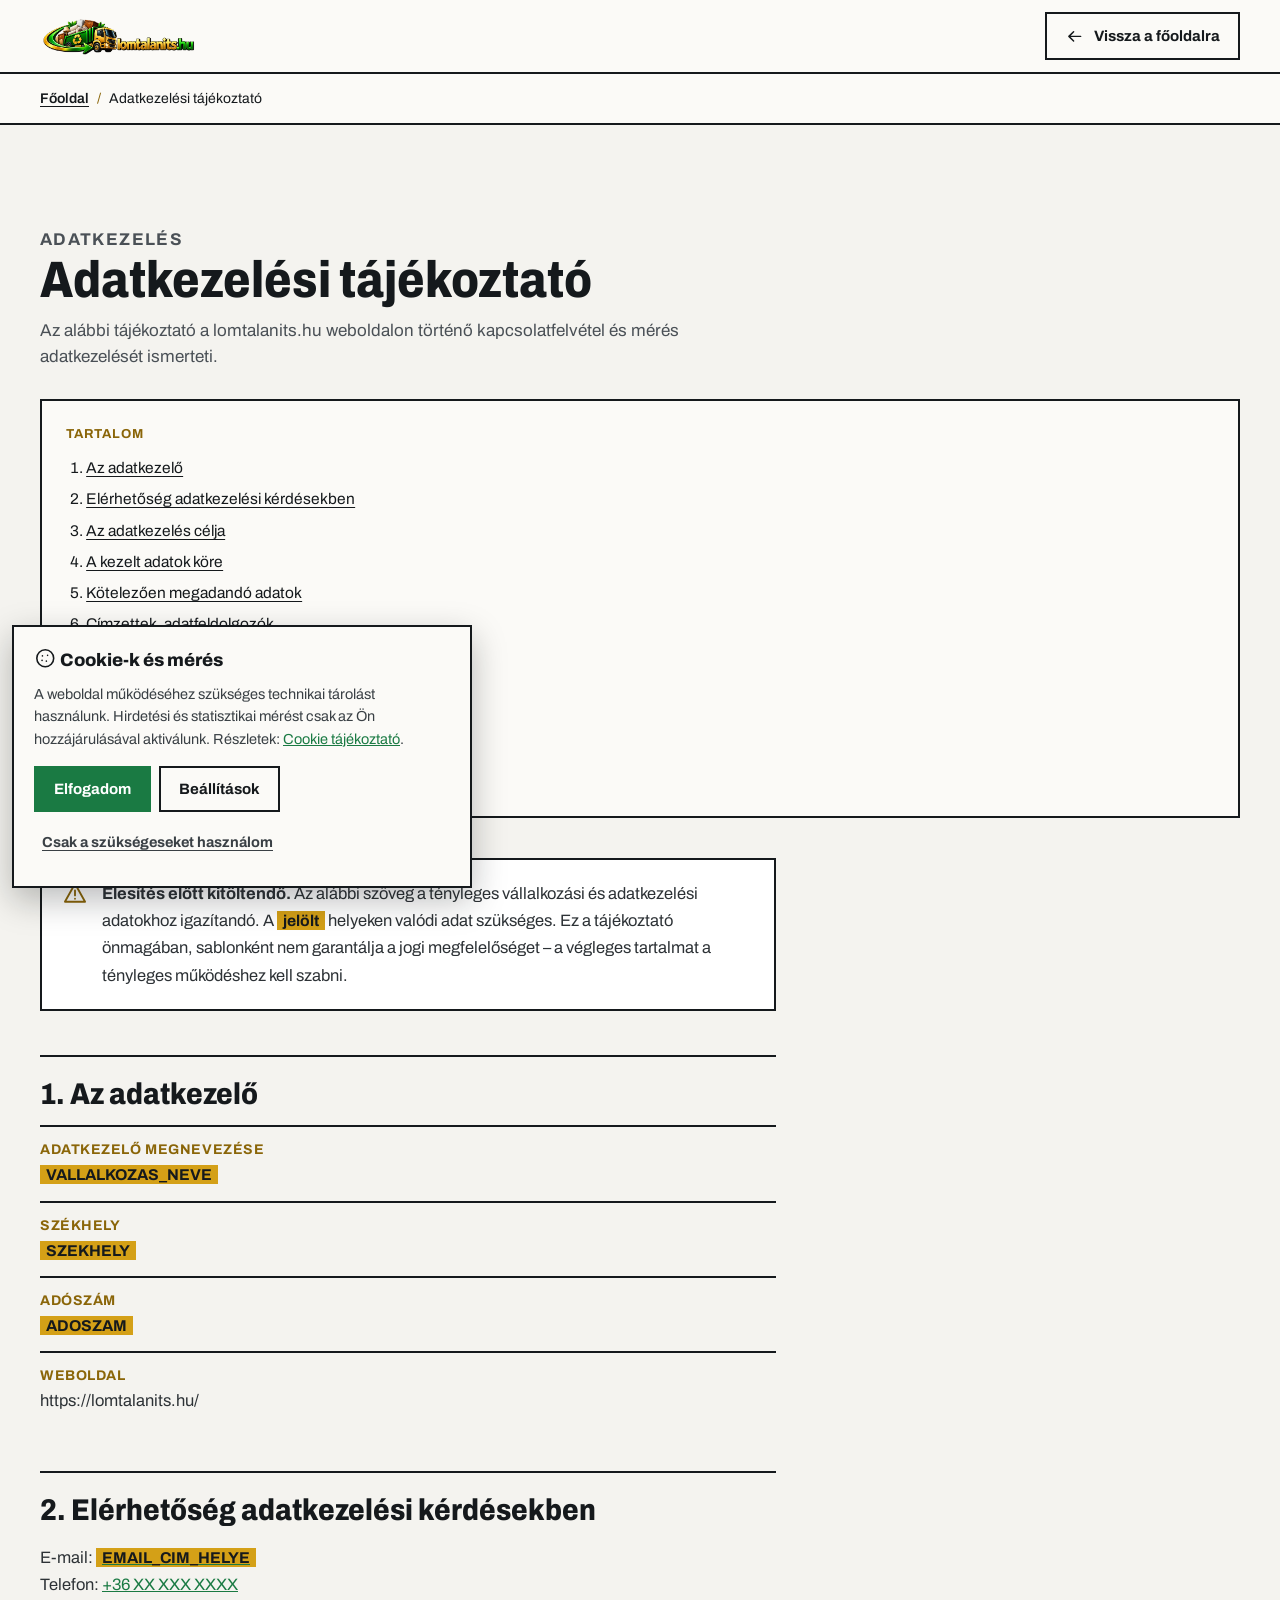
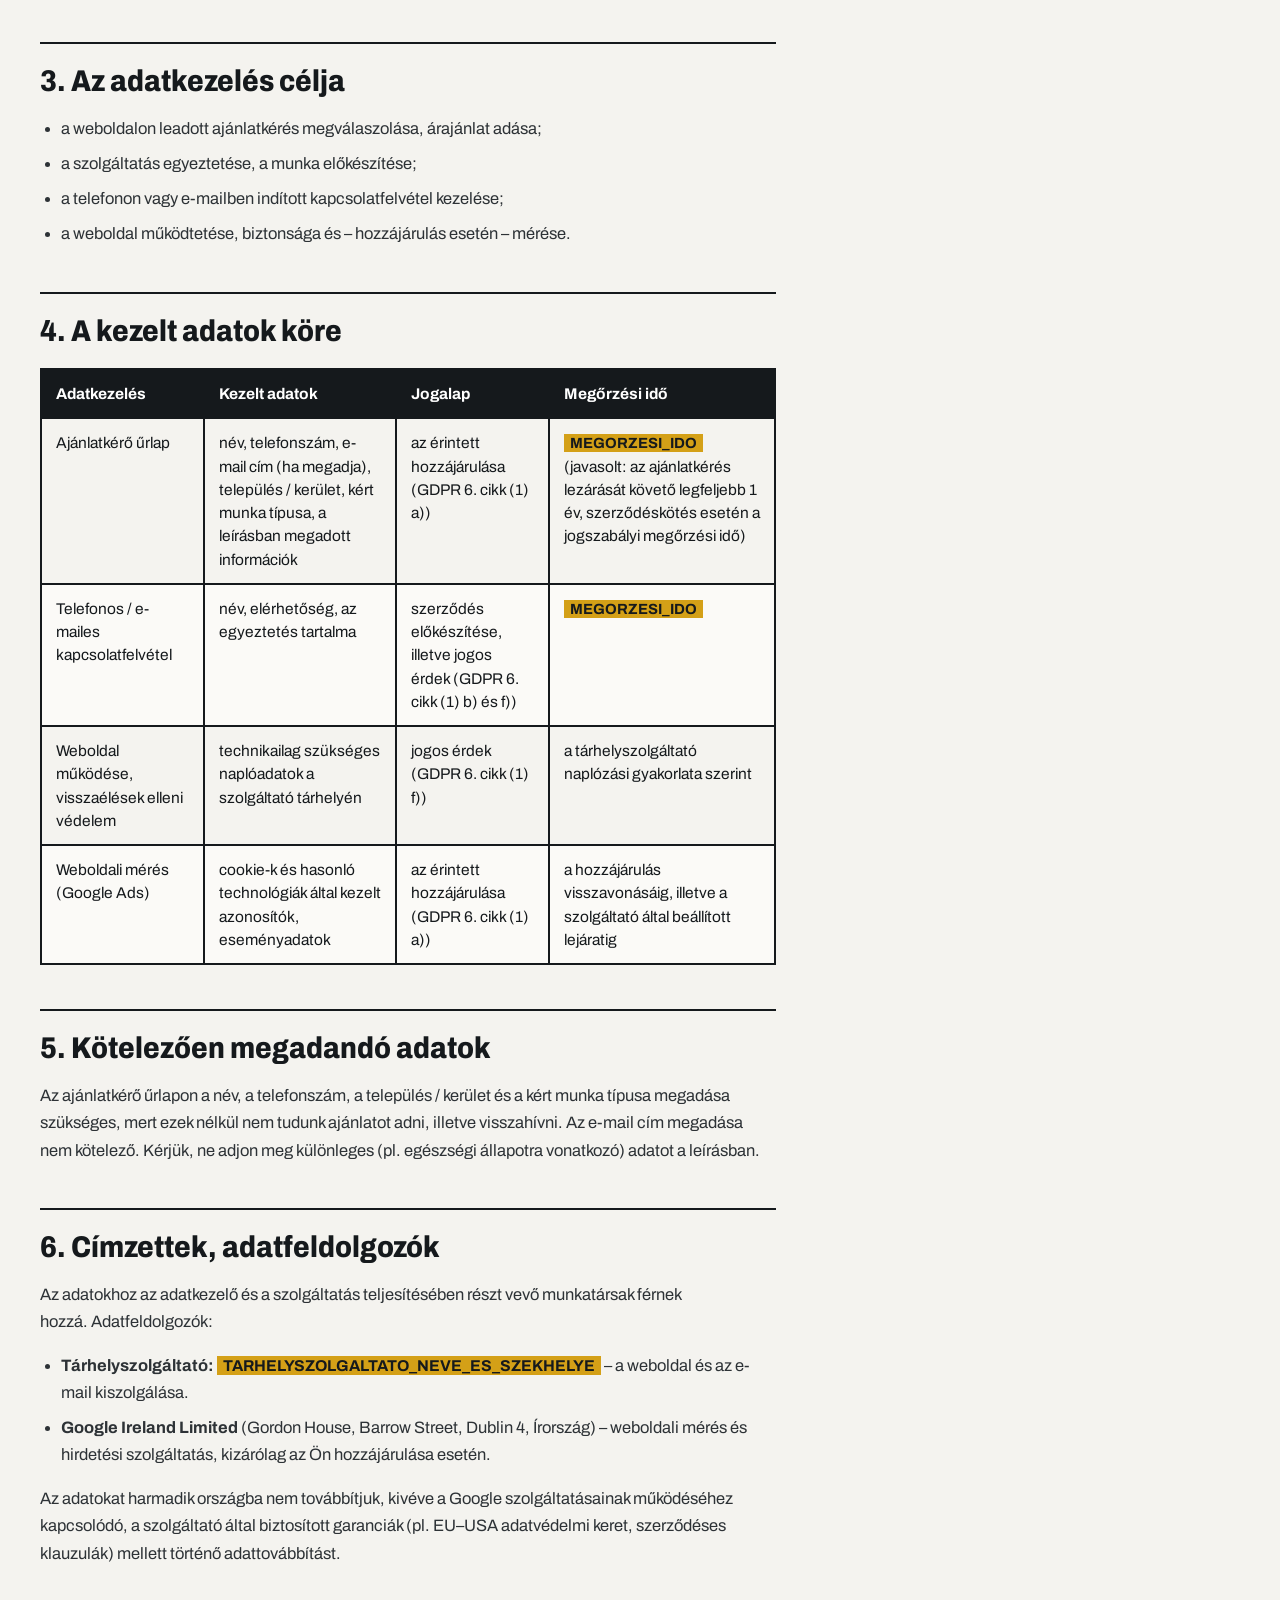
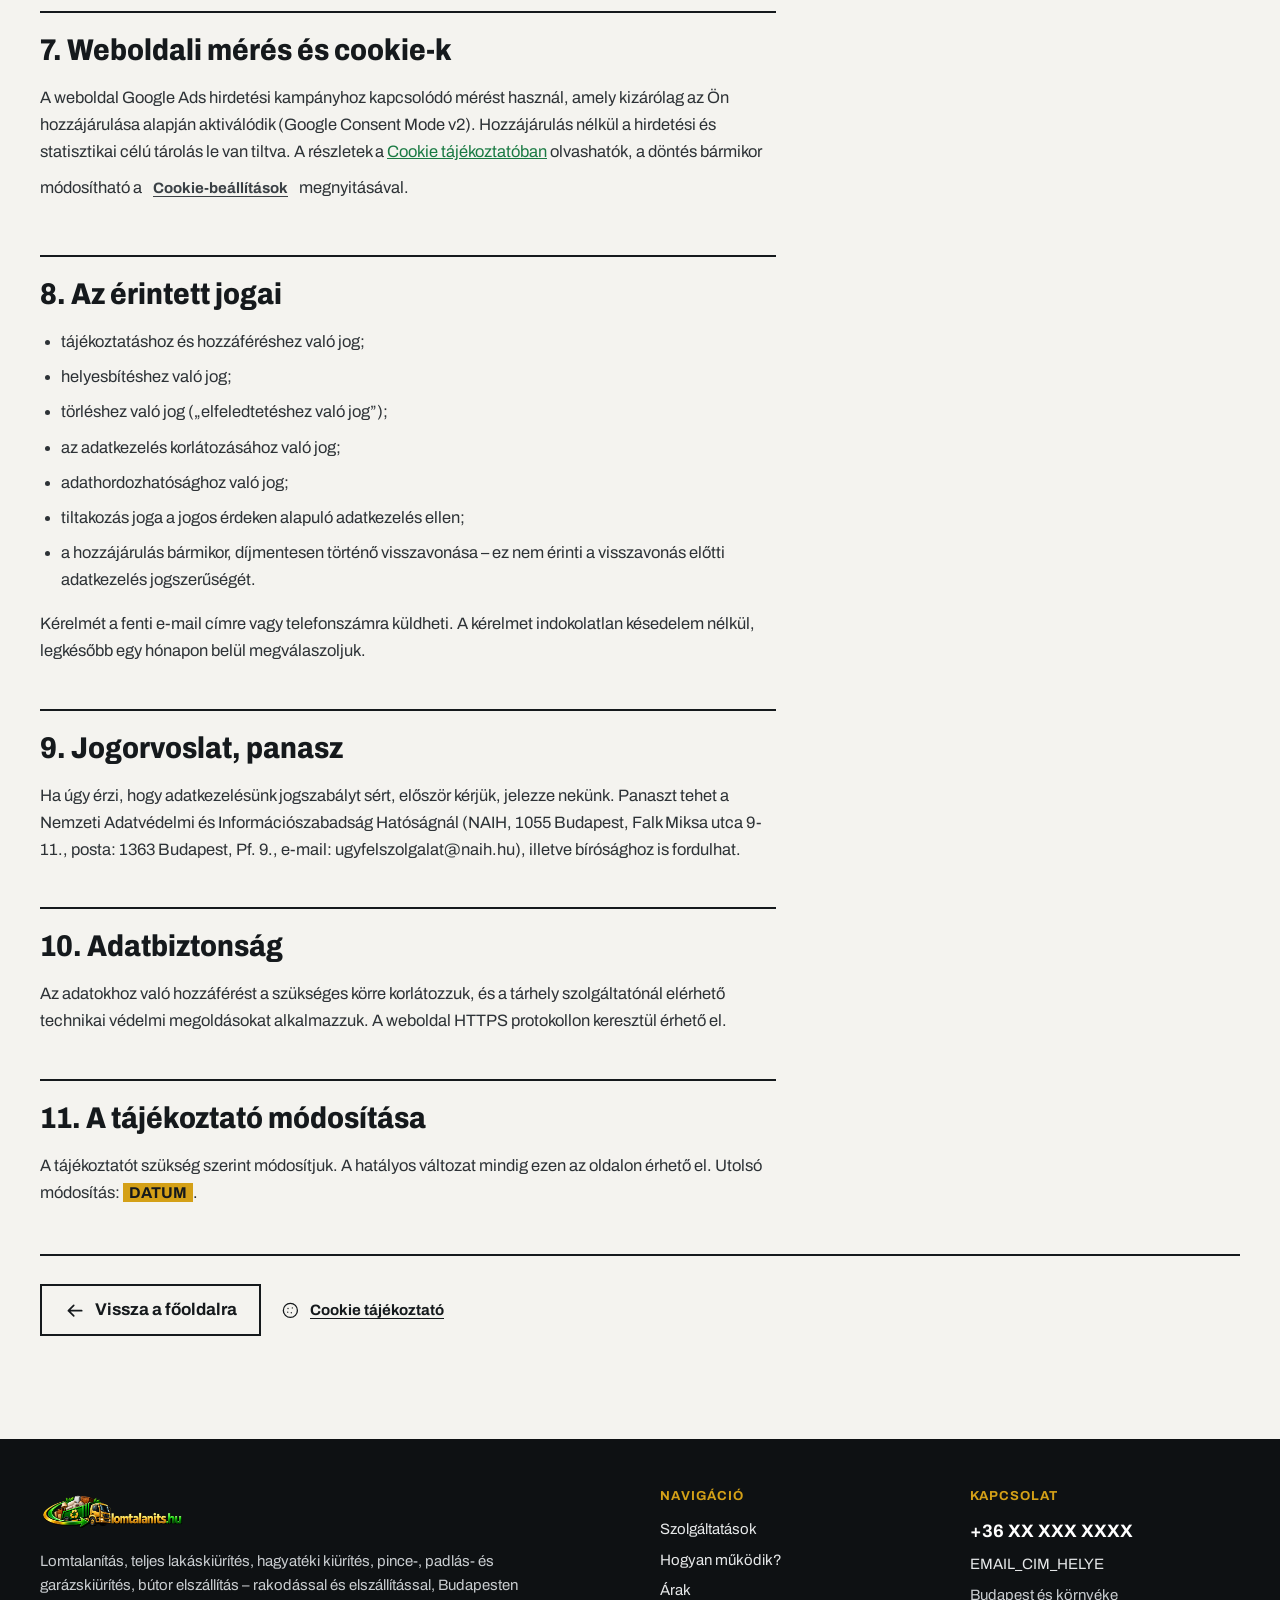
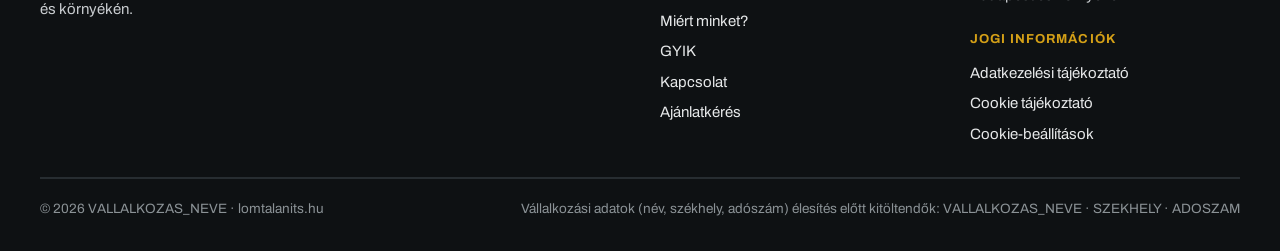
<file: adatkezeles.html>
<!DOCTYPE html>
<html lang="hu">
<head>
<meta charset="utf-8">
<meta name="viewport" content="width=device-width, initial-scale=1">

<title>Adatkezelési tájékoztató | Lomtalanits.hu</title>
<meta name="description" content="A lomtalanits.hu adatkezelési tájékoztatója: milyen adatokat kezelünk az ajánlatkérés és a kapcsolatfelvétel során, milyen jogalapon, meddig, és milyen jogai vannak Önnek.">
<meta name="robots" content="index, follow">
<link rel="canonical" href="https://lomtalanits.hu/adatkezeles.html">
<meta name="theme-color" content="#12161a">
<meta name="format-detection" content="telephone=yes">

<meta property="og:type" content="website">
<meta property="og:site_name" content="Lomtalanits.hu">
<meta property="og:locale" content="hu_HU">
<meta property="og:url" content="https://lomtalanits.hu/adatkezeles.html">
<meta property="og:title" content="Adatkezelési tájékoztató | Lomtalanits.hu">
<meta property="og:description" content="Milyen adatokat kezelünk az ajánlatkérés és a kapcsolatfelvétel során, milyen jogalapon, meddig, és milyen jogai vannak Önnek.">

<link rel="icon" href="/favicon.ico" sizes="any">
<link rel="icon" type="image/png" sizes="32x32" href="/favicon-32x32.png">
<link rel="apple-touch-icon" href="/apple-touch-icon.png">

<link rel="stylesheet" href="/assets/css/style.css">

<!-- Consent Mode v2 – ugyanaz a rendszer, mint a főoldalon -->
<script src="/assets/js/consent.js"></script>
</head>

<body>

<a class="skip-link" href="#main">Ugrás a tartalomra</a>

<!-- csak az ezen az oldalon használt ikonok -->
<svg width="0" height="0" aria-hidden="true" focusable="false" style="position:absolute">
  <symbol id="i-phone" viewBox="0 0 24 24" fill="none" stroke="currentColor" stroke-width="1.7" stroke-linecap="round" stroke-linejoin="round">
    <path d="M21.5 16.9v2.8a2 2 0 0 1-2.2 2 19.4 19.4 0 0 1-8.5-3 19.1 19.1 0 0 1-5.9-5.9 19.4 19.4 0 0 1-3-8.6A2 2 0 0 1 3.9 2h2.8a2 2 0 0 1 2 1.7c.1 1 .4 1.9.7 2.8a2 2 0 0 1-.5 2.1L7.8 9.7a15.7 15.7 0 0 0 5.9 5.9l1.1-1.1a2 2 0 0 1 2.1-.5c.9.3 1.8.6 2.8.7a2 2 0 0 1 1.8 2Z"/>
  </symbol>
  <symbol id="i-back" viewBox="0 0 24 24" fill="none" stroke="currentColor" stroke-width="1.9" stroke-linecap="round" stroke-linejoin="round">
    <path d="M20 12H5M11 6l-6 6 6 6"/>
  </symbol>
  <symbol id="i-warn" viewBox="0 0 24 24" fill="none" stroke="currentColor" stroke-width="1.7" stroke-linecap="round" stroke-linejoin="round">
    <path d="M12 3.4 2.7 20.1h18.6z"/><path d="M12 9.6v4.6M12 17.2v.2"/>
  </symbol>
  <symbol id="i-cookie" viewBox="0 0 24 24" fill="none" stroke="currentColor" stroke-width="1.7" stroke-linecap="round" stroke-linejoin="round">
    <circle cx="12" cy="12" r="9"/>
    <path d="M9 9.5v.1M14.5 8.8v.1M13.2 15v.1M8.6 14.2v.1"/>
  </symbol>
  <symbol id="i-close" viewBox="0 0 24 24" fill="none" stroke="currentColor" stroke-width="1.9" stroke-linecap="round" stroke-linejoin="round">
    <path d="M6 6l12 12M18 6 6 18"/>
  </symbol>
</svg>

<!-- =============================== FEJLÉC =============================== -->
<header class="site-header" id="site-header">
  <div class="container">
    <a class="brand" href="/" aria-label="Lomtalanits.hu – vissza a főoldalra">
      <img src="/assets/images/lomtalanits-logo.webp" width="2172" height="724"
           alt="Lomtalanits.hu – lomtalanítás és lakáskiürítés">
    </a>

    <!-- a jogi oldal egyértelmű kiútja: minden szélességen látszik -->
    <a class="header__back" href="/">
      <svg class="icon" aria-hidden="true"><use href="#i-back"></use></svg>
      <span>Vissza a főoldalra</span>
    </a>
  </div>
</header>

<nav class="crumbs" aria-label="Morzsamenü">
  <div class="container">
    <ol class="crumbs__list">
      <li><a href="/">Főoldal</a></li>
      <li class="crumbs__sep" aria-hidden="true">/</li>
      <li><span aria-current="page">Adatkezelési tájékoztató</span></li>
    </ol>
  </div>
</nav>

<main id="main">
  <section class="section">
    <div class="container">

      <div class="section-head">
        <p class="eyebrow">Adatkezelés</p>
        <h1>Adatkezelési tájékoztató</h1>
        <p>
          Az alábbi tájékoztató a lomtalanits.hu weboldalon történő kapcsolatfelvétel és
          mérés adatkezelését ismerteti.
        </p>
      </div>

      <nav class="legal__toc" aria-label="A tájékoztató tartalma">
        <p class="legal__toc-title">Tartalom</p>
        <ol>
          <li><a href="#adatkezelo">Az adatkezelő</a></li>
          <li><a href="#elerhetoseg">Elérhetőség adatkezelési kérdésekben</a></li>
          <li><a href="#cel">Az adatkezelés célja</a></li>
          <li><a href="#adatkor">A kezelt adatok köre</a></li>
          <li><a href="#kotelezo">Kötelezően megadandó adatok</a></li>
          <li><a href="#cimzettek">Címzettek, adatfeldolgozók</a></li>
          <li><a href="#meres">Weboldali mérés és cookie-k</a></li>
          <li><a href="#jogok">Az érintett jogai</a></li>
          <li><a href="#jogorvoslat">Jogorvoslat, panasz</a></li>
          <li><a href="#adatbiztonsag">Adatbiztonság</a></li>
          <li><a href="#modositas">A tájékoztató módosítása</a></li>
        </ol>
      </nav>

      <div class="legal">

        <div class="callout">
          <svg class="icon" aria-hidden="true"><use href="#i-warn"></use></svg>
          <p>
            <strong>Élesítés előtt kitöltendő.</strong> Az alábbi szöveg a tényleges
            vállalkozási és adatkezelési adatokhoz igazítandó. A
            <span class="ph">jelölt</span> helyeken valódi adat szükséges. Ez a tájékoztató
            önmagában, sablonként nem garantálja a jogi megfelelőséget – a végleges
            tartalmat a tényleges működéshez kell szabni.
          </p>
        </div>

        <h2 id="adatkezelo">1. Az adatkezelő</h2>
        <dl>
          <dt>Adatkezelő megnevezése</dt>
          <dd><span class="ph">VALLALKOZAS_NEVE</span></dd>
          <dt>Székhely</dt>
          <dd><span class="ph">SZEKHELY</span></dd>
          <dt>Adószám</dt>
          <dd><span class="ph">ADOSZAM</span></dd>
          <dt>Weboldal</dt>
          <dd>https://lomtalanits.hu/</dd>
        </dl>

        <h2 id="elerhetoseg">2. Elérhetőség adatkezelési kérdésekben</h2>
        <p>
          E-mail: <a href="mailto:EMAIL_CIM_HELYE"><span class="ph">EMAIL_CIM_HELYE</span></a><br>
          Telefon: <a href="tel:TELEFONSZAM_HELYE">+36 XX XXX XXXX</a>
        </p>

        <h2 id="cel">3. Az adatkezelés célja</h2>
        <ul>
          <li>a weboldalon leadott ajánlatkérés megválaszolása, árajánlat adása;</li>
          <li>a szolgáltatás egyeztetése, a munka előkészítése;</li>
          <li>a telefonon vagy e-mailben indított kapcsolatfelvétel kezelése;</li>
          <li>a weboldal működtetése, biztonsága és – hozzájárulás esetén – mérése.</li>
        </ul>

        <h2 id="adatkor">4. A kezelt adatok köre</h2>
        <div class="legal__table-wrap">
        <table class="legal__table">
          <thead>
            <tr><th>Adatkezelés</th><th>Kezelt adatok</th><th>Jogalap</th><th>Megőrzési idő</th></tr>
          </thead>
          <tbody>
            <tr>
              <td>Ajánlatkérő űrlap</td>
              <td>név, telefonszám, e-mail cím (ha megadja), település / kerület, kért munka típusa, a leírásban megadott információk</td>
              <td>az érintett hozzájárulása (GDPR 6. cikk (1) a))</td>
              <td><span class="ph">MEGORZESI_IDO</span> (javasolt: az ajánlatkérés lezárását követő legfeljebb 1 év, szerződéskötés esetén a jogszabályi megőrzési idő)</td>
            </tr>
            <tr>
              <td>Telefonos / e-mailes kapcsolatfelvétel</td>
              <td>név, elérhetőség, az egyeztetés tartalma</td>
              <td>szerződés előkészítése, illetve jogos érdek (GDPR 6. cikk (1) b) és f))</td>
              <td><span class="ph">MEGORZESI_IDO</span></td>
            </tr>
            <tr>
              <td>Weboldal működése, visszaélések elleni védelem</td>
              <td>technikailag szükséges naplóadatok a szolgáltató tárhelyén</td>
              <td>jogos érdek (GDPR 6. cikk (1) f))</td>
              <td>a tárhelyszolgáltató naplózási gyakorlata szerint</td>
            </tr>
            <tr>
              <td>Weboldali mérés (Google Ads)</td>
              <td>cookie-k és hasonló technológiák által kezelt azonosítók, eseményadatok</td>
              <td>az érintett hozzájárulása (GDPR 6. cikk (1) a))</td>
              <td>a hozzájárulás visszavonásáig, illetve a szolgáltató által beállított lejáratig</td>
            </tr>
          </tbody>
        </table>
        </div>

        <h2 id="kotelezo">5. Kötelezően megadandó adatok</h2>
        <p>
          Az ajánlatkérő űrlapon a név, a telefonszám, a település / kerület és a kért munka
          típusa megadása szükséges, mert ezek nélkül nem tudunk ajánlatot adni, illetve
          visszahívni. Az e-mail cím megadása nem kötelező. Kérjük, ne adjon meg
          különleges (pl. egészségi állapotra vonatkozó) adatot a leírásban.
        </p>

        <h2 id="cimzettek">6. Címzettek, adatfeldolgozók</h2>
        <p>
          Az adatokhoz az adatkezelő és a szolgáltatás teljesítésében részt vevő
          munkatársak férnek hozzá. Adatfeldolgozók:
        </p>
        <ul>
          <li><strong>Tárhelyszolgáltató:</strong> <span class="ph">TARHELYSZOLGALTATO_NEVE_ES_SZEKHELYE</span> – a weboldal és az e-mail kiszolgálása.</li>
          <li><strong>Google Ireland Limited</strong> (Gordon House, Barrow Street, Dublin 4, Írország) – weboldali mérés és hirdetési szolgáltatás, kizárólag az Ön hozzájárulása esetén.</li>
        </ul>
        <p>
          Az adatokat harmadik országba nem továbbítjuk, kivéve a Google szolgáltatásainak
          működéséhez kapcsolódó, a szolgáltató által biztosított garanciák (pl. EU–USA
          adatvédelmi keret, szerződéses klauzulák) mellett történő adattovábbítást.
        </p>

        <h2 id="meres">7. Weboldali mérés és cookie-k</h2>
        <p>
          A weboldal Google Ads hirdetési kampányhoz kapcsolódó mérést használ, amely
          kizárólag az Ön hozzájárulása alapján aktiválódik (Google Consent Mode v2).
          Hozzájárulás nélkül a hirdetési és statisztikai célú tárolás le van tiltva.
          A részletek a <a href="/cookie-tajekoztato.html">Cookie tájékoztatóban</a> olvashatók,
          a döntés bármikor módosítható a
          <button class="btn btn--link" type="button" data-consent-open>Cookie-beállítások</button> megnyitásával.
        </p>

        <h2 id="jogok">8. Az érintett jogai</h2>
        <ul>
          <li>tájékoztatáshoz és hozzáféréshez való jog;</li>
          <li>helyesbítéshez való jog;</li>
          <li>törléshez való jog („elfeledtetéshez való jog”);</li>
          <li>az adatkezelés korlátozásához való jog;</li>
          <li>adathordozhatósághoz való jog;</li>
          <li>tiltakozás joga a jogos érdeken alapuló adatkezelés ellen;</li>
          <li>a hozzájárulás bármikor, díjmentesen történő visszavonása – ez nem érinti a visszavonás előtti adatkezelés jogszerűségét.</li>
        </ul>
        <p>
          Kérelmét a fenti e-mail címre vagy telefonszámra küldheti. A kérelmet
          indokolatlan késedelem nélkül, legkésőbb egy hónapon belül megválaszoljuk.
        </p>

        <h2 id="jogorvoslat">9. Jogorvoslat, panasz</h2>
        <p>
          Ha úgy érzi, hogy adatkezelésünk jogszabályt sért, először kérjük, jelezze
          nekünk. Panaszt tehet a Nemzeti Adatvédelmi és Információszabadság Hatóságnál
          (NAIH, 1055 Budapest, Falk Miksa utca 9-11., posta: 1363 Budapest, Pf. 9.,
          e-mail: ugyfelszolgalat@naih.hu), illetve bírósághoz is fordulhat.
        </p>

        <h2 id="adatbiztonsag">10. Adatbiztonság</h2>
        <p>
          Az adatokhoz való hozzáférést a szükséges körre korlátozzuk, és a tárhely
          szolgáltatónál elérhető technikai védelmi megoldásokat alkalmazzuk. A weboldal
          HTTPS protokollon keresztül érhető el.
        </p>

        <h2 id="modositas">11. A tájékoztató módosítása</h2>
        <p>
          A tájékoztatót szükség szerint módosítjuk. A hatályos változat mindig ezen az
          oldalon érhető el. Utolsó módosítás: <span class="ph">DATUM</span>.
        </p>

      </div>

      <div class="legal-foot">
        <a class="btn btn--outline" href="/">
          <svg class="icon" aria-hidden="true"><use href="#i-back"></use></svg>
          Vissza a főoldalra
        </a>
        <a class="btn btn--link" href="/cookie-tajekoztato.html">
          <svg class="icon" aria-hidden="true"><use href="#i-cookie"></use></svg>
          Cookie tájékoztató
        </a>
      </div>

    </div>
  </section>
</main>

<!-- =============================== FOOTER =============================== -->
<footer class="site-footer">
  <div class="container">
    <div class="footer__grid">

      <div class="footer__brand">
        <img src="/assets/images/lomtalanits-logo.webp" width="2172" height="724" loading="lazy" decoding="async"
             alt="Lomtalanits.hu">
        <p class="footer__about">
          Lomtalanítás, teljes lakáskiürítés, hagyatéki kiürítés, pince-, padlás- és
          garázskiürítés, bútor elszállítás – rakodással és elszállítással,
          Budapesten és környékén.
        </p>
      </div>

      <div>
        <h4>Navigáció</h4>
        <ul class="footer__list">
          <li><a href="/#szolgaltatasok">Szolgáltatások</a></li>
          <li><a href="/#folyamat">Hogyan működik?</a></li>
          <li><a href="/#arak">Árak</a></li>
          <li><a href="/#miert-mi">Miért minket?</a></li>
          <li><a href="/#gyik">GYIK</a></li>
          <li><a href="/#kapcsolat">Kapcsolat</a></li>
          <li><a href="/#ajanlatkeres">Ajánlatkérés</a></li>
        </ul>
      </div>

      <div>
        <h4>Kapcsolat</h4>
        <ul class="footer__list footer__contact">
          <li><a href="tel:TELEFONSZAM_HELYE">+36 XX XXX XXXX</a></li>
          <li><a href="mailto:EMAIL_CIM_HELYE">EMAIL_CIM_HELYE</a></li>
          <li>Budapest és környéke</li>
        </ul>

        <h4 style="margin-top:1.5rem">Jogi információk</h4>
        <ul class="footer__list">
          <li><a href="/adatkezeles.html" aria-current="page">Adatkezelési tájékoztató</a></li>
          <li><a href="/cookie-tajekoztato.html">Cookie tájékoztató</a></li>
          <li><button type="button" data-consent-open>Cookie-beállítások</button></li>
        </ul>
      </div>

    </div>

    <div class="footer__meta">
      <p>
        &copy; <span id="footer-year">2025</span>
        VALLALKOZAS_NEVE &middot; lomtalanits.hu
      </p>
      <p class="footer__legal-note">
        Vállalkozási adatok (név, székhely, adószám) élesítés előtt kitöltendők:
        VALLALKOZAS_NEVE &middot; SZEKHELY &middot; ADOSZAM
      </p>
    </div>
  </div>
</footer>

<!-- ========================== COOKIE BANNER ============================= -->
<div class="cookie" id="cookie-banner" role="region" aria-label="Cookie tájékoztatás" hidden>
  <div class="cookie__inner">
    <h2><svg class="icon" aria-hidden="true" style="display:inline-block;vertical-align:-.18em"><use href="#i-cookie"></use></svg> Cookie-k és mérés</h2>
    <p>
      A weboldal működéséhez szükséges technikai tárolást használunk. Hirdetési és
      statisztikai mérést csak az Ön hozzájárulásával aktiválunk.
      Részletek: <a href="/cookie-tajekoztato.html">Cookie tájékoztató</a>.
    </p>
    <div class="cookie__actions">
      <button class="btn btn--call" type="button" data-consent-accept>Elfogadom</button>
      <button class="btn btn--ghost" type="button" data-consent-open>Beállítások</button>
      <button class="btn btn--link" type="button" data-consent-reject>Csak a szükségeseket használom</button>
    </div>
  </div>
</div>

<!-- ====================== COOKIE BEÁLLÍTÁSOK PANEL ====================== -->
<div class="modal" id="consent-modal" role="dialog" aria-modal="true" aria-labelledby="consent-modal-title" hidden>
  <button class="modal__backdrop" type="button" data-consent-close aria-label="Panel bezárása"></button>
  <div class="modal__box">
    <button class="modal__close" type="button" data-consent-close aria-label="Bezárás">
      <svg class="icon" aria-hidden="true"><use href="#i-close"></use></svg>
    </button>

    <h2 id="consent-modal-title">Cookie-beállítások</h2>
    <p class="modal__intro">
      Válassza ki, mely kategóriákat engedélyezi. A döntés bármikor módosítható.
      Részletek: <a href="/cookie-tajekoztato.html">Cookie tájékoztató</a>.
    </p>

    <div class="consent-group consent-group--locked">
      <input type="checkbox" id="c-necessary" checked disabled>
      <span class="consent-group__text">
        <strong>Szükséges</strong>
        <span>A weboldal megjelenítése, biztonsága és a hozzájárulási döntés megjegyzése. Ez nem kapcsolható ki.</span>
      </span>
    </div>

    <div class="consent-group">
      <input type="checkbox" id="c-analytics" data-consent-cat="analytics">
      <label class="consent-group__text" for="c-analytics">
        <strong>Statisztika</strong>
        <span>A látogatás összesített mérése, az oldal használatának elemzése (analytics_storage).</span>
      </label>
    </div>

    <div class="consent-group">
      <input type="checkbox" id="c-marketing" data-consent-cat="marketing">
      <label class="consent-group__text" for="c-marketing">
        <strong>Marketing / hirdetés</strong>
        <span>Google Ads konverziómérés és hirdetési teljesítmény (ad_storage, ad_user_data, ad_personalization).</span>
      </label>
    </div>

    <div class="modal__actions">
      <button class="btn btn--call" type="button" data-consent-save>Beállítások mentése</button>
      <button class="btn btn--outline" type="button" data-consent-accept>Mindet elfogadom</button>
    </div>
  </div>
</div>

<script src="/assets/js/main.js" defer></script>
</body>
</html>
</file>
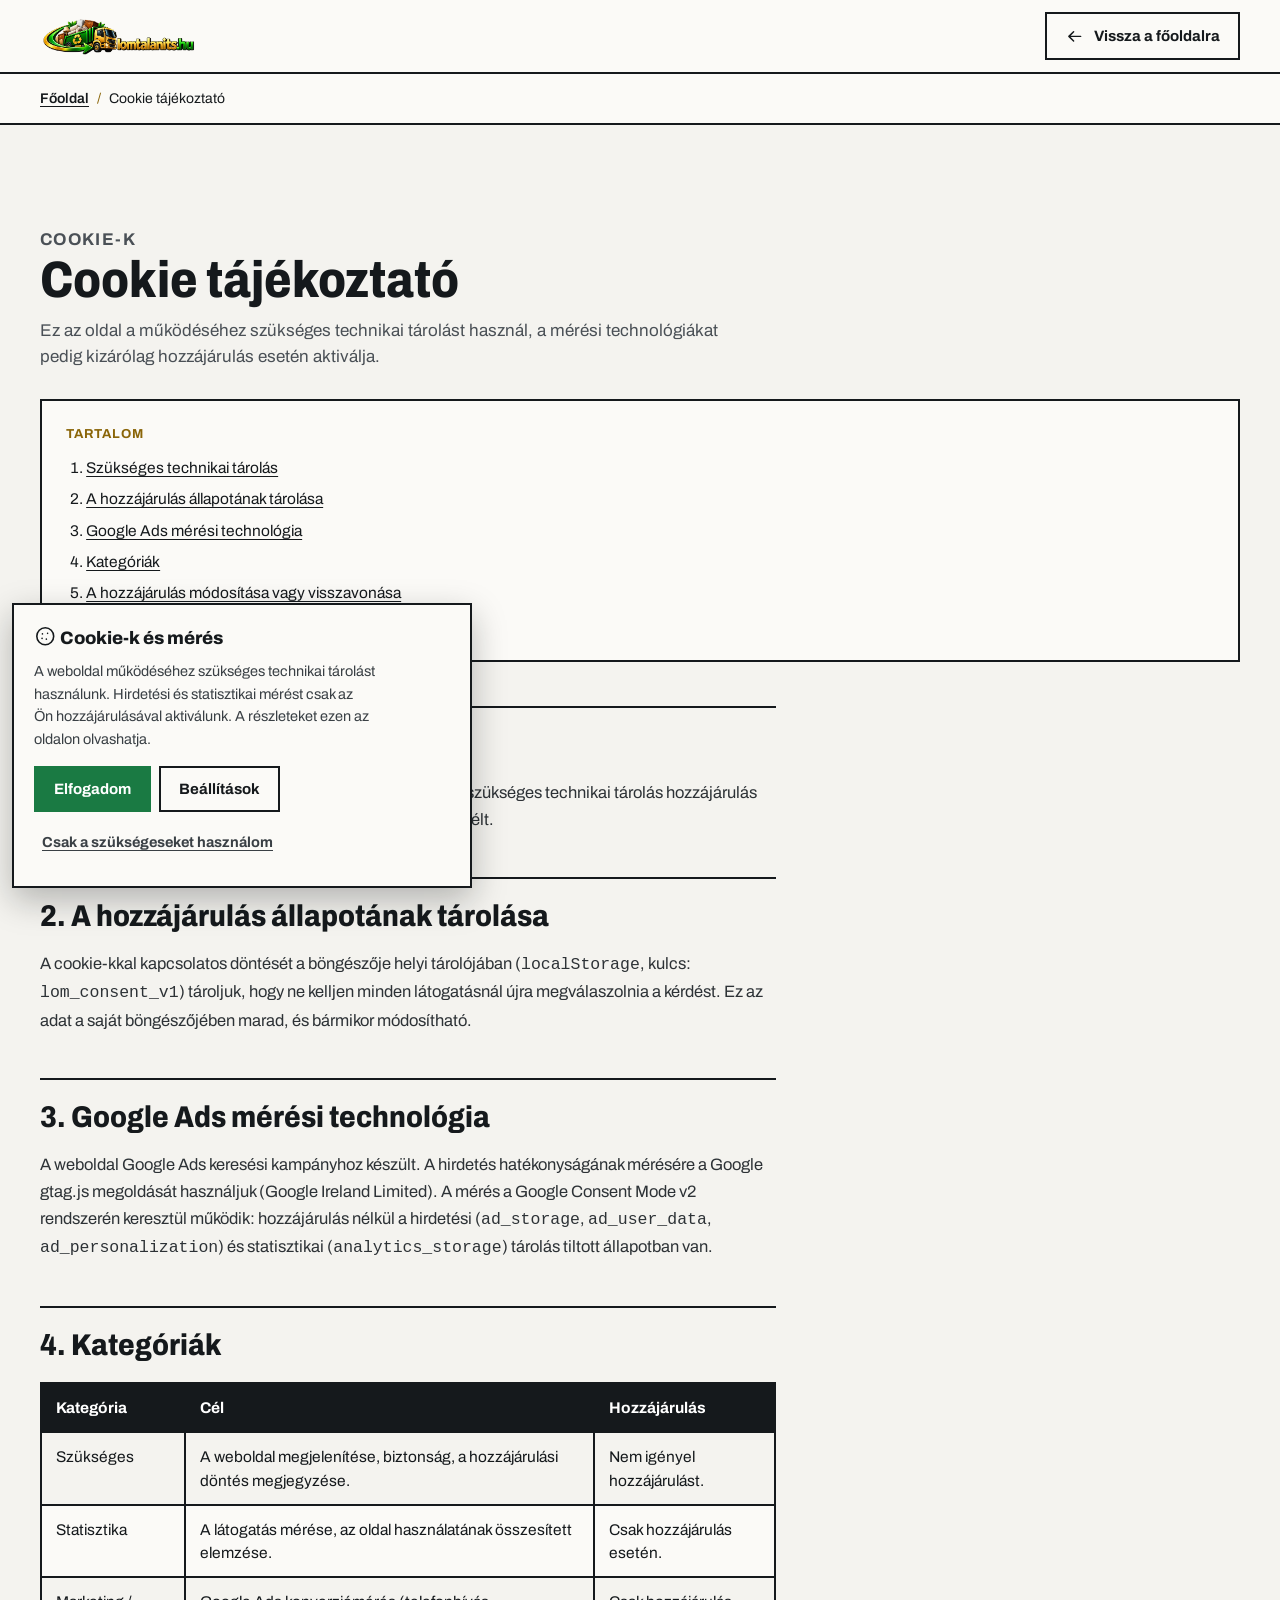
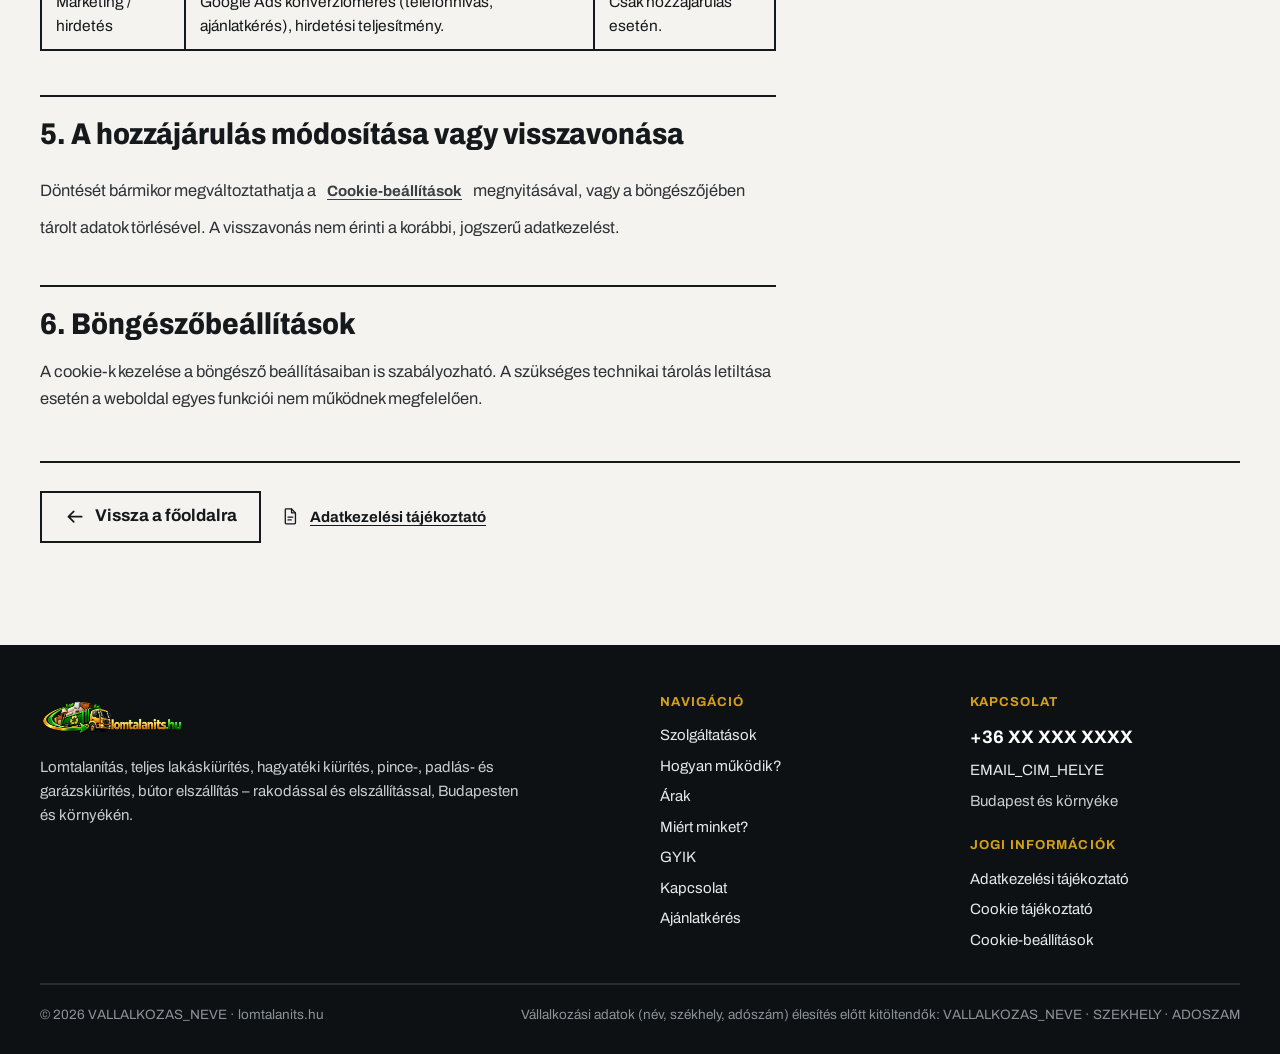
<file: cookie-tajekoztato.html>
<!DOCTYPE html>
<html lang="hu">
<head>
<meta charset="utf-8">
<meta name="viewport" content="width=device-width, initial-scale=1">

<title>Cookie tájékoztató | Lomtalanits.hu</title>
<meta name="description" content="A lomtalanits.hu cookie tájékoztatója: milyen technikai tárolást és mérési technológiát használ az oldal, és hogyan módosíthatja vagy vonhatja vissza a hozzájárulását.">
<meta name="robots" content="index, follow">
<link rel="canonical" href="https://lomtalanits.hu/cookie-tajekoztato.html">
<meta name="theme-color" content="#12161a">
<meta name="format-detection" content="telephone=yes">

<meta property="og:type" content="website">
<meta property="og:site_name" content="Lomtalanits.hu">
<meta property="og:locale" content="hu_HU">
<meta property="og:url" content="https://lomtalanits.hu/cookie-tajekoztato.html">
<meta property="og:title" content="Cookie tájékoztató | Lomtalanits.hu">
<meta property="og:description" content="Milyen technikai tárolást és mérési technológiát használ az oldal, és hogyan módosíthatja vagy vonhatja vissza a hozzájárulását.">

<link rel="icon" href="/favicon.ico" sizes="any">
<link rel="icon" type="image/png" sizes="32x32" href="/favicon-32x32.png">
<link rel="apple-touch-icon" href="/apple-touch-icon.png">

<link rel="stylesheet" href="/assets/css/style.css">

<!-- Consent Mode v2 – ugyanaz a rendszer, mint a főoldalon -->
<script src="/assets/js/consent.js"></script>
</head>

<body>

<a class="skip-link" href="#main">Ugrás a tartalomra</a>

<!-- csak az ezen az oldalon használt ikonok -->
<svg width="0" height="0" aria-hidden="true" focusable="false" style="position:absolute">
  <symbol id="i-phone" viewBox="0 0 24 24" fill="none" stroke="currentColor" stroke-width="1.7" stroke-linecap="round" stroke-linejoin="round">
    <path d="M21.5 16.9v2.8a2 2 0 0 1-2.2 2 19.4 19.4 0 0 1-8.5-3 19.1 19.1 0 0 1-5.9-5.9 19.4 19.4 0 0 1-3-8.6A2 2 0 0 1 3.9 2h2.8a2 2 0 0 1 2 1.7c.1 1 .4 1.9.7 2.8a2 2 0 0 1-.5 2.1L7.8 9.7a15.7 15.7 0 0 0 5.9 5.9l1.1-1.1a2 2 0 0 1 2.1-.5c.9.3 1.8.6 2.8.7a2 2 0 0 1 1.8 2Z"/>
  </symbol>
  <symbol id="i-back" viewBox="0 0 24 24" fill="none" stroke="currentColor" stroke-width="1.9" stroke-linecap="round" stroke-linejoin="round">
    <path d="M20 12H5M11 6l-6 6 6 6"/>
  </symbol>
  <symbol id="i-doc" viewBox="0 0 24 24" fill="none" stroke="currentColor" stroke-width="1.7" stroke-linecap="round" stroke-linejoin="round">
    <path d="M13.5 2.5H6.5a1 1 0 0 0-1 1v17a1 1 0 0 0 1 1h11a1 1 0 0 0 1-1V7.5z"/>
    <path d="M13.5 2.5v5h5"/><path d="M9 13h6M9 16.5h4"/>
  </symbol>
  <symbol id="i-cookie" viewBox="0 0 24 24" fill="none" stroke="currentColor" stroke-width="1.7" stroke-linecap="round" stroke-linejoin="round">
    <circle cx="12" cy="12" r="9"/>
    <path d="M9 9.5v.1M14.5 8.8v.1M13.2 15v.1M8.6 14.2v.1"/>
  </symbol>
  <symbol id="i-close" viewBox="0 0 24 24" fill="none" stroke="currentColor" stroke-width="1.9" stroke-linecap="round" stroke-linejoin="round">
    <path d="M6 6l12 12M18 6 6 18"/>
  </symbol>
</svg>

<!-- =============================== FEJLÉC =============================== -->
<header class="site-header" id="site-header">
  <div class="container">
    <a class="brand" href="/" aria-label="Lomtalanits.hu – vissza a főoldalra">
      <img src="/assets/images/lomtalanits-logo.webp" width="2172" height="724"
           alt="Lomtalanits.hu – lomtalanítás és lakáskiürítés">
    </a>

    <!-- a jogi oldal egyértelmű kiútja: minden szélességen látszik -->
    <a class="header__back" href="/">
      <svg class="icon" aria-hidden="true"><use href="#i-back"></use></svg>
      <span>Vissza a főoldalra</span>
    </a>
  </div>
</header>

<nav class="crumbs" aria-label="Morzsamenü">
  <div class="container">
    <ol class="crumbs__list">
      <li><a href="/">Főoldal</a></li>
      <li class="crumbs__sep" aria-hidden="true">/</li>
      <li><span aria-current="page">Cookie tájékoztató</span></li>
    </ol>
  </div>
</nav>

<main id="main">
  <section class="section">
    <div class="container">

      <div class="section-head">
        <p class="eyebrow">Cookie-k</p>
        <h1>Cookie tájékoztató</h1>
        <p>
          Ez az oldal a működéséhez szükséges technikai tárolást használ, a mérési
          technológiákat pedig kizárólag hozzájárulás esetén aktiválja.
        </p>
      </div>

      <nav class="legal__toc" aria-label="A tájékoztató tartalma">
        <p class="legal__toc-title">Tartalom</p>
        <ol>
          <li><a href="#szukseges">Szükséges technikai tárolás</a></li>
          <li><a href="#allapot">A hozzájárulás állapotának tárolása</a></li>
          <li><a href="#google-ads">Google Ads mérési technológia</a></li>
          <li><a href="#kategoriak">Kategóriák</a></li>
          <li><a href="#visszavonas">A hozzájárulás módosítása vagy visszavonása</a></li>
          <li><a href="#bongeszo">Böngészőbeállítások</a></li>
        </ol>
      </nav>

      <div class="legal">

        <h2 id="szukseges">1. Szükséges technikai tárolás</h2>
        <p>
          A weboldal megjelenítéséhez és biztonságos működéséhez szükséges technikai
          tárolás hozzájárulás nélkül is működik. Ez nem szolgál hirdetési vagy
          statisztikai célt.
        </p>

        <h2 id="allapot">2. A hozzájárulás állapotának tárolása</h2>
        <p>
          A cookie-kkal kapcsolatos döntését a böngészője helyi tárolójában
          (<code>localStorage</code>, kulcs: <code>lom_consent_v1</code>) tároljuk, hogy
          ne kelljen minden látogatásnál újra megválaszolnia a kérdést. Ez az adat a saját
          böngészőjében marad, és bármikor módosítható.
        </p>

        <h2 id="google-ads">3. Google Ads mérési technológia</h2>
        <p>
          A weboldal Google Ads keresési kampányhoz készült. A hirdetés hatékonyságának
          mérésére a Google gtag.js megoldását használjuk (Google Ireland Limited).
          A mérés a Google Consent Mode v2 rendszerén keresztül működik: hozzájárulás
          nélkül a hirdetési (<code>ad_storage</code>, <code>ad_user_data</code>,
          <code>ad_personalization</code>) és statisztikai
          (<code>analytics_storage</code>) tárolás tiltott állapotban van.
        </p>

        <h2 id="kategoriak">4. Kategóriák</h2>
        <div class="legal__table-wrap">
        <table class="legal__table">
          <thead>
            <tr><th>Kategória</th><th>Cél</th><th>Hozzájárulás</th></tr>
          </thead>
          <tbody>
            <tr>
              <td>Szükséges</td>
              <td>A weboldal megjelenítése, biztonság, a hozzájárulási döntés megjegyzése.</td>
              <td>Nem igényel hozzájárulást.</td>
            </tr>
            <tr>
              <td>Statisztika</td>
              <td>A látogatás mérése, az oldal használatának összesített elemzése.</td>
              <td>Csak hozzájárulás esetén.</td>
            </tr>
            <tr>
              <td>Marketing / hirdetés</td>
              <td>Google Ads konverziómérés (telefonhívás, ajánlatkérés), hirdetési teljesítmény.</td>
              <td>Csak hozzájárulás esetén.</td>
            </tr>
          </tbody>
        </table>
        </div>

        <h2 id="visszavonas">5. A hozzájárulás módosítása vagy visszavonása</h2>
        <p>
          Döntését bármikor megváltoztathatja a
          <button class="btn btn--link" type="button" data-consent-open>Cookie-beállítások</button>
          megnyitásával, vagy a böngészőjében tárolt adatok törlésével. A visszavonás
          nem érinti a korábbi, jogszerű adatkezelést.
        </p>

        <h2 id="bongeszo">6. Böngészőbeállítások</h2>
        <p>
          A cookie-k kezelése a böngésző beállításaiban is szabályozható. A szükséges
          technikai tárolás letiltása esetén a weboldal egyes funkciói nem működnek
          megfelelően.
        </p>

      </div>

      <div class="legal-foot">
        <a class="btn btn--outline" href="/">
          <svg class="icon" aria-hidden="true"><use href="#i-back"></use></svg>
          Vissza a főoldalra
        </a>
        <a class="btn btn--link" href="/adatkezeles.html">
          <svg class="icon" aria-hidden="true"><use href="#i-doc"></use></svg>
          Adatkezelési tájékoztató
        </a>
      </div>

    </div>
  </section>
</main>

<!-- =============================== FOOTER =============================== -->
<footer class="site-footer">
  <div class="container">
    <div class="footer__grid">

      <div class="footer__brand">
        <img src="/assets/images/lomtalanits-logo.webp" width="2172" height="724" loading="lazy" decoding="async"
             alt="Lomtalanits.hu">
        <p class="footer__about">
          Lomtalanítás, teljes lakáskiürítés, hagyatéki kiürítés, pince-, padlás- és
          garázskiürítés, bútor elszállítás – rakodással és elszállítással,
          Budapesten és környékén.
        </p>
      </div>

      <div>
        <h4>Navigáció</h4>
        <ul class="footer__list">
          <li><a href="/#szolgaltatasok">Szolgáltatások</a></li>
          <li><a href="/#folyamat">Hogyan működik?</a></li>
          <li><a href="/#arak">Árak</a></li>
          <li><a href="/#miert-mi">Miért minket?</a></li>
          <li><a href="/#gyik">GYIK</a></li>
          <li><a href="/#kapcsolat">Kapcsolat</a></li>
          <li><a href="/#ajanlatkeres">Ajánlatkérés</a></li>
        </ul>
      </div>

      <div>
        <h4>Kapcsolat</h4>
        <ul class="footer__list footer__contact">
          <li><a href="tel:TELEFONSZAM_HELYE">+36 XX XXX XXXX</a></li>
          <li><a href="mailto:EMAIL_CIM_HELYE">EMAIL_CIM_HELYE</a></li>
          <li>Budapest és környéke</li>
        </ul>

        <h4 style="margin-top:1.5rem">Jogi információk</h4>
        <ul class="footer__list">
          <li><a href="/adatkezeles.html">Adatkezelési tájékoztató</a></li>
          <li><a href="/cookie-tajekoztato.html" aria-current="page">Cookie tájékoztató</a></li>
          <li><button type="button" data-consent-open>Cookie-beállítások</button></li>
        </ul>
      </div>

    </div>

    <div class="footer__meta">
      <p>
        &copy; <span id="footer-year">2025</span>
        VALLALKOZAS_NEVE &middot; lomtalanits.hu
      </p>
      <p class="footer__legal-note">
        Vállalkozási adatok (név, székhely, adószám) élesítés előtt kitöltendők:
        VALLALKOZAS_NEVE &middot; SZEKHELY &middot; ADOSZAM
      </p>
    </div>
  </div>
</footer>

<!-- ========================== COOKIE BANNER ============================= -->
<div class="cookie" id="cookie-banner" role="region" aria-label="Cookie tájékoztatás" hidden>
  <div class="cookie__inner">
    <h2><svg class="icon" aria-hidden="true" style="display:inline-block;vertical-align:-.18em"><use href="#i-cookie"></use></svg> Cookie-k és mérés</h2>
    <p>
      A weboldal működéséhez szükséges technikai tárolást használunk. Hirdetési és
      statisztikai mérést csak az Ön hozzájárulásával aktiválunk.
      A részleteket ezen az oldalon olvashatja.
    </p>
    <div class="cookie__actions">
      <button class="btn btn--call" type="button" data-consent-accept>Elfogadom</button>
      <button class="btn btn--ghost" type="button" data-consent-open>Beállítások</button>
      <button class="btn btn--link" type="button" data-consent-reject>Csak a szükségeseket használom</button>
    </div>
  </div>
</div>

<!-- ====================== COOKIE BEÁLLÍTÁSOK PANEL ====================== -->
<div class="modal" id="consent-modal" role="dialog" aria-modal="true" aria-labelledby="consent-modal-title" hidden>
  <button class="modal__backdrop" type="button" data-consent-close aria-label="Panel bezárása"></button>
  <div class="modal__box">
    <button class="modal__close" type="button" data-consent-close aria-label="Bezárás">
      <svg class="icon" aria-hidden="true"><use href="#i-close"></use></svg>
    </button>

    <h2 id="consent-modal-title">Cookie-beállítások</h2>
    <p class="modal__intro">
      Válassza ki, mely kategóriákat engedélyezi. A döntés bármikor módosítható.
      A részleteket ezen az oldalon olvashatja.
    </p>

    <div class="consent-group consent-group--locked">
      <input type="checkbox" id="c-necessary" checked disabled>
      <span class="consent-group__text">
        <strong>Szükséges</strong>
        <span>A weboldal megjelenítése, biztonsága és a hozzájárulási döntés megjegyzése. Ez nem kapcsolható ki.</span>
      </span>
    </div>

    <div class="consent-group">
      <input type="checkbox" id="c-analytics" data-consent-cat="analytics">
      <label class="consent-group__text" for="c-analytics">
        <strong>Statisztika</strong>
        <span>A látogatás összesített mérése, az oldal használatának elemzése (analytics_storage).</span>
      </label>
    </div>

    <div class="consent-group">
      <input type="checkbox" id="c-marketing" data-consent-cat="marketing">
      <label class="consent-group__text" for="c-marketing">
        <strong>Marketing / hirdetés</strong>
        <span>Google Ads konverziómérés és hirdetési teljesítmény (ad_storage, ad_user_data, ad_personalization).</span>
      </label>
    </div>

    <div class="modal__actions">
      <button class="btn btn--call" type="button" data-consent-save>Beállítások mentése</button>
      <button class="btn btn--outline" type="button" data-consent-accept>Mindet elfogadom</button>
    </div>
  </div>
</div>

<script src="/assets/js/main.js" defer></script>
</body>
</html>
</file>
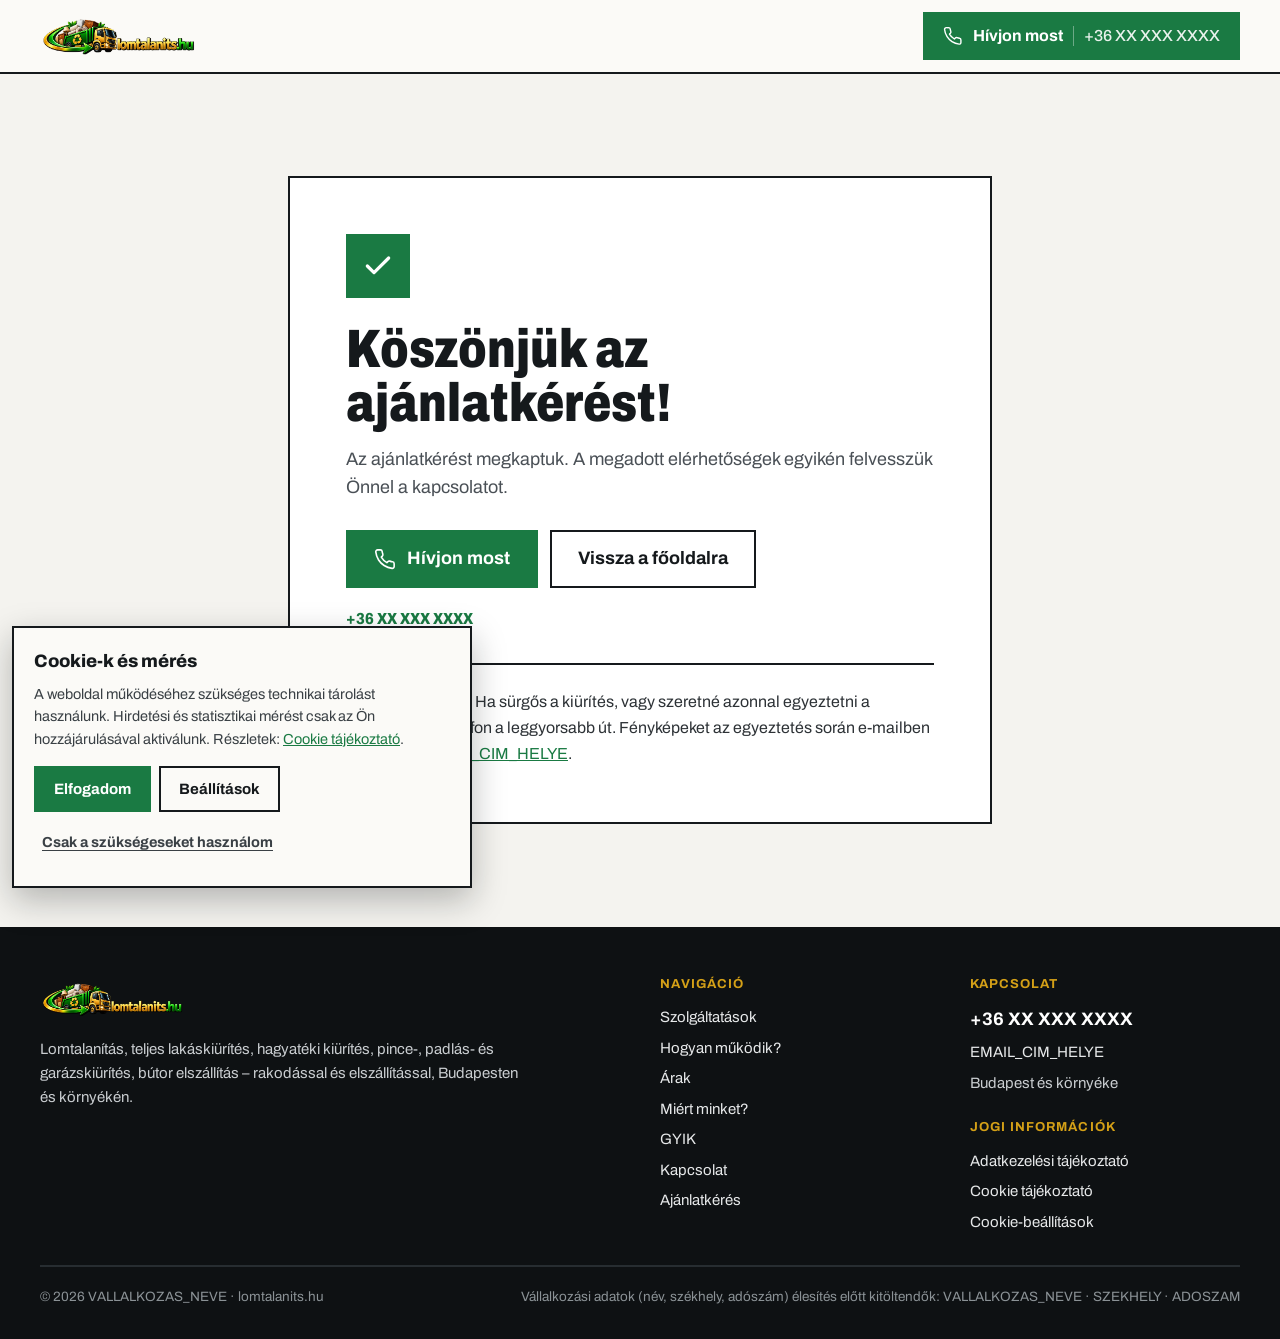
<file: koszonjuk.html>
<!DOCTYPE html>
<html lang="hu">
<head>
<meta charset="utf-8">
<meta name="viewport" content="width=device-width, initial-scale=1">

<title>Köszönjük az ajánlatkérést! | Lomtalanits.hu</title>
<meta name="description" content="Megkaptuk az ajánlatkérését. A megadott elérhetőségek egyikén felvesszük Önnel a kapcsolatot.">
<!-- köszönőoldal: nem indexelendő, de a linkek követhetők; a sitemapben SEM szerepel -->
<meta name="robots" content="noindex, follow">
<meta name="theme-color" content="#12161a">
<meta name="format-detection" content="telephone=yes">

<link rel="icon" href="/favicon.ico" sizes="any">
<link rel="icon" type="image/png" sizes="32x32" href="/favicon-32x32.png">
<link rel="apple-touch-icon" href="/apple-touch-icon.png">

<link rel="stylesheet" href="/assets/css/style.css">

<!-- Consent Mode v2 – ugyanaz a rendszer, mint a főoldalon -->
<script src="/assets/js/consent.js"></script>
</head>

<!--
  data-conversion="form": a main.js EZEN az oldalon méri az űrlap-konverziót.
  Így a konverzió csak tényleges, sikeres beküldés után jön létre – hibás
  kitöltés, sikertelen levélküldés vagy véletlen gombnyomás nem számít bele.
-->
<body data-conversion="form">

<a class="skip-link" href="#main">Ugrás a tartalomra</a>

<svg width="0" height="0" aria-hidden="true" focusable="false" style="position:absolute">
  <symbol id="i-phone" viewBox="0 0 24 24" fill="none" stroke="currentColor" stroke-width="1.7" stroke-linecap="round" stroke-linejoin="round">
    <path d="M21.5 16.9v2.8a2 2 0 0 1-2.2 2 19.4 19.4 0 0 1-8.5-3 19.1 19.1 0 0 1-5.9-5.9 19.4 19.4 0 0 1-3-8.6A2 2 0 0 1 3.9 2h2.8a2 2 0 0 1 2 1.7c.1 1 .4 1.9.7 2.8a2 2 0 0 1-.5 2.1L7.8 9.7a15.7 15.7 0 0 0 5.9 5.9l1.1-1.1a2 2 0 0 1 2.1-.5c.9.3 1.8.6 2.8.7a2 2 0 0 1 1.8 2Z"/>
  </symbol>
  <symbol id="i-check" viewBox="0 0 24 24" fill="none" stroke="currentColor" stroke-width="2.4" stroke-linecap="round" stroke-linejoin="round">
    <path d="M20 6 9 17l-5-5"/>
  </symbol>
  <symbol id="i-close" viewBox="0 0 24 24" fill="none" stroke="currentColor" stroke-width="1.9" stroke-linecap="round" stroke-linejoin="round">
    <path d="M6 6l12 12M18 6 6 18"/>
  </symbol>
</svg>

<!-- =============================== FEJLÉC =============================== -->
<header class="site-header" id="site-header">
  <div class="container">
    <a class="brand" href="/" aria-label="Lomtalanits.hu – vissza a főoldalra">
      <img src="/assets/images/lomtalanits-logo.webp" width="2172" height="724"
           alt="Lomtalanits.hu – lomtalanítás és lakáskiürítés">
    </a>

    <a class="btn btn--call header__cta" href="tel:TELEFONSZAM_HELYE">
      <svg class="icon" aria-hidden="true"><use href="#i-phone"></use></svg>
      <span>Hívjon most</span>
      <span class="header__cta-num">+36 XX XXX XXXX</span>
    </a>
  </div>
</header>

<main id="main">
  <section class="thanks">
    <div class="container">
      <div class="thanks__box">

        <span class="thanks__mark" aria-hidden="true">
          <svg class="icon"><use href="#i-check"></use></svg>
        </span>

        <h1>Köszönjük az ajánlatkérést!</h1>

        <p class="lead">
          Az ajánlatkérést megkaptuk. A megadott elérhetőségek egyikén felvesszük
          Önnel a kapcsolatot.
        </p>

        <div class="btn-row">
          <a class="btn btn--call btn--lg" href="tel:TELEFONSZAM_HELYE">
            <svg class="icon" aria-hidden="true"><use href="#i-phone"></use></svg>
            Hívjon most
          </a>
          <a class="btn btn--outline btn--lg" href="/">Vissza a főoldalra</a>
        </div>

        <p style="margin-top:1.2rem">
          <a class="tel-strong" href="tel:TELEFONSZAM_HELYE">+36 XX XXX XXXX</a>
        </p>

        <div class="thanks__next">
          <p>
            <strong>Hogyan tovább?</strong> Ha sürgős a kiürítés, vagy szeretné
            azonnal egyeztetni a részleteket, a telefon a leggyorsabb út.
            Fényképeket az egyeztetés során e-mailben is küldhet:
            <a href="mailto:EMAIL_CIM_HELYE">EMAIL_CIM_HELYE</a>.
          </p>
        </div>

      </div>
    </div>
  </section>
</main>

<!-- =============================== FOOTER =============================== -->
<footer class="site-footer">
  <div class="container">
    <div class="footer__grid">

      <div class="footer__brand">
        <img src="/assets/images/lomtalanits-logo.webp" width="2172" height="724" loading="lazy" decoding="async"
             alt="Lomtalanits.hu">
        <p class="footer__about">
          Lomtalanítás, teljes lakáskiürítés, hagyatéki kiürítés, pince-, padlás- és
          garázskiürítés, bútor elszállítás – rakodással és elszállítással,
          Budapesten és környékén.
        </p>
      </div>

      <div>
        <h4>Navigáció</h4>
        <ul class="footer__list">
          <li><a href="/#szolgaltatasok">Szolgáltatások</a></li>
          <li><a href="/#folyamat">Hogyan működik?</a></li>
          <li><a href="/#arak">Árak</a></li>
          <li><a href="/#miert-mi">Miért minket?</a></li>
          <li><a href="/#gyik">GYIK</a></li>
          <li><a href="/#kapcsolat">Kapcsolat</a></li>
          <li><a href="/#ajanlatkeres">Ajánlatkérés</a></li>
        </ul>
      </div>

      <div>
        <h4>Kapcsolat</h4>
        <ul class="footer__list footer__contact">
          <li><a href="tel:TELEFONSZAM_HELYE">+36 XX XXX XXXX</a></li>
          <li><a href="mailto:EMAIL_CIM_HELYE">EMAIL_CIM_HELYE</a></li>
          <li>Budapest és környéke</li>
        </ul>

        <h4 style="margin-top:1.5rem">Jogi információk</h4>
        <ul class="footer__list">
          <li><a href="/adatkezeles.html">Adatkezelési tájékoztató</a></li>
          <li><a href="/cookie-tajekoztato.html">Cookie tájékoztató</a></li>
          <li><button type="button" data-consent-open>Cookie-beállítások</button></li>
        </ul>
      </div>

    </div>

    <div class="footer__meta">
      <p>
        &copy; <span id="footer-year">2025</span>
        VALLALKOZAS_NEVE &middot; lomtalanits.hu
      </p>
      <p class="footer__legal-note">
        Vállalkozási adatok (név, székhely, adószám) élesítés előtt kitöltendők:
        VALLALKOZAS_NEVE &middot; SZEKHELY &middot; ADOSZAM
      </p>
    </div>
  </div>
</footer>

<!-- ====================== FIX MOBIL TELEFON CTA ========================= -->
<div class="callbar">
  <a class="btn btn--call" href="tel:TELEFONSZAM_HELYE">
    <svg class="icon" aria-hidden="true"><use href="#i-phone"></use></svg>
    Hívjon most <small>+36 XX XXX XXXX</small>
  </a>
</div>

<!-- ========================== COOKIE BANNER ============================= -->
<div class="cookie" id="cookie-banner" role="region" aria-label="Cookie tájékoztatás" hidden>
  <div class="cookie__inner">
    <h2>Cookie-k és mérés</h2>
    <p>
      A weboldal működéséhez szükséges technikai tárolást használunk. Hirdetési és
      statisztikai mérést csak az Ön hozzájárulásával aktiválunk.
      Részletek: <a href="/cookie-tajekoztato.html">Cookie tájékoztató</a>.
    </p>
    <div class="cookie__actions">
      <button class="btn btn--call" type="button" data-consent-accept>Elfogadom</button>
      <button class="btn btn--ghost" type="button" data-consent-open>Beállítások</button>
      <button class="btn btn--link" type="button" data-consent-reject>Csak a szükségeseket használom</button>
    </div>
  </div>
</div>

<!-- ====================== COOKIE BEÁLLÍTÁSOK PANEL ====================== -->
<div class="modal" id="consent-modal" role="dialog" aria-modal="true" aria-labelledby="consent-modal-title" hidden>
  <button class="modal__backdrop" type="button" data-consent-close aria-label="Panel bezárása"></button>
  <div class="modal__box">
    <button class="modal__close" type="button" data-consent-close aria-label="Bezárás">
      <svg class="icon" aria-hidden="true"><use href="#i-close"></use></svg>
    </button>

    <h2 id="consent-modal-title">Cookie-beállítások</h2>
    <p class="modal__intro">
      Válassza ki, mely kategóriákat engedélyezi. A döntés bármikor módosítható.
      Részletek: <a href="/cookie-tajekoztato.html">Cookie tájékoztató</a>.
    </p>

    <div class="consent-group consent-group--locked">
      <input type="checkbox" id="c-necessary" checked disabled>
      <span class="consent-group__text">
        <strong>Szükséges</strong>
        <span>A weboldal megjelenítése, biztonsága és a hozzájárulási döntés megjegyzése. Ez nem kapcsolható ki.</span>
      </span>
    </div>

    <div class="consent-group">
      <input type="checkbox" id="c-analytics" data-consent-cat="analytics">
      <label class="consent-group__text" for="c-analytics">
        <strong>Statisztika</strong>
        <span>A látogatás összesített mérése, az oldal használatának elemzése (analytics_storage).</span>
      </label>
    </div>

    <div class="consent-group">
      <input type="checkbox" id="c-marketing" data-consent-cat="marketing">
      <label class="consent-group__text" for="c-marketing">
        <strong>Marketing / hirdetés</strong>
        <span>Google Ads konverziómérés és hirdetési teljesítmény (ad_storage, ad_user_data, ad_personalization).</span>
      </label>
    </div>

    <div class="modal__actions">
      <button class="btn btn--call" type="button" data-consent-save>Beállítások mentése</button>
      <button class="btn btn--outline" type="button" data-consent-accept>Mindet elfogadom</button>
    </div>
  </div>
</div>

<script src="/assets/js/main.js" defer></script>
</body>
</html>
</file>
<file: assets/css/style.css>
/* ==========================================================================
   lomtalanits.hu — végleges design (Modernist)
   --------------------------------------------------------------------------
   Lapos, rácsos felépítés: 0 lekerekítés, 2px vonalak, Archivo tipográfia.
   Ez a fájl szolgálja ki az index.html-t és a jogi oldalakat is
   (adatkezeles.html, cookie-tajekoztato.html, koszonjuk.html).
   ========================================================================== */

/* --------------------------------------------------------------------------
   Archivo variable font — saját kiszolgálás (nincs külső kérés, nincs
   hozzájárulás nélküli adattovábbítás harmadik félnek).
   Licenc: SIL Open Font License 1.1 — assets/fonts/OFL.txt
   -------------------------------------------------------------------------- */
@font-face {
  font-family: 'Archivo';
  font-style: normal;
  font-weight: 400 900;
  font-stretch: 62% 125%;
  font-display: swap;
  src: url('/assets/fonts/archivo-latin-ext.woff2') format('woff2');
  unicode-range: U+0100-02BA, U+02BD-02C5, U+02C7-02CC, U+02CE-02D7, U+02DD-02FF,
                 U+0304, U+0308, U+0329, U+1D00-1DBF, U+1E00-1E9F, U+1EF2-1EFF,
                 U+2020, U+20A0-20AB, U+20AD-20C0, U+2113, U+2C60-2C7F, U+A720-A7FF;
}
@font-face {
  font-family: 'Archivo';
  font-style: normal;
  font-weight: 400 900;
  font-stretch: 62% 125%;
  font-display: swap;
  src: url('/assets/fonts/archivo-latin.woff2') format('woff2');
  unicode-range: U+0000-00FF, U+0131, U+0152-0153, U+02BB-02BC, U+02C6, U+02DA,
                 U+02DC, U+0304, U+0308, U+0329, U+2000-206F, U+20AC, U+2122,
                 U+2191, U+2193, U+2212, U+2215, U+FEFF, U+FFFD;
}

/* --------------------------------------------------------------------------
   Tokenek
   -------------------------------------------------------------------------- */
:root {
  /* felület */
  --ground: #f4f3ef;
  --paper: #fbfaf7;
  --white: #ffffff;
  --ink: #15191c;
  --ink-2: #1f2529;
  --ink-footer: #0e1113;

  /* akcent */
  --green: #1a7a43;
  --green-dark: #146236;
  --green-light: #1f9150;
  --gold: #d4a017;
  --gold-deep: #8a6508;

  /* szöveg */
  --text: #15191c;
  --text-soft: #2d3236;
  --text-mid: #3a4045;
  --text-muted: #4a5056;
  --text-hint: #6a7075;
  --on-dark: #f4f3ef;
  --on-dark-soft: #e6e8e9;
  --on-dark-mid: #c9cdd0;
  --on-dark-mid-2: #b9bfc3;
  --on-dark-muted: #9fa6ab;
  --on-dark-faint: #8b9296;

  /* vonalak */
  --rule: #15191c;
  --rule-light: #d9d6cf;
  --rule-field: #c9c5bc;
  --rule-dark: #2c3337;
  --rule-dark-2: #343b40;
  --rule-dark-3: #3a4247;
  --rule-footer: #272d31;

  /* állapot */
  --error: #b3261e;
  --error-bg: #fdecea;
  --error-ink: #8c1d18;

  /* méret */
  --container: 1280px;
  --gutter: clamp(16px, 4vw, 40px);
  --header-h: 72px;
  --anchor-offset: 74px;
  --section-y: clamp(56px, 8vw, 112px);

  --font: 'Archivo', system-ui, -apple-system, 'Segoe UI', Roboto, Arial, sans-serif;
}

/* --------------------------------------------------------------------------
   Alap
   -------------------------------------------------------------------------- */
*, *::before, *::after { box-sizing: border-box; }

html {
  scroll-behavior: smooth;
  -webkit-text-size-adjust: 100%;
}

body {
  margin: 0;
  background: var(--ground);
  color: var(--text);
  font-family: var(--font);
  font-size: 16px;
  line-height: 1.5;
  -webkit-font-smoothing: antialiased;
  -moz-osx-font-smoothing: grayscale;
  overflow-x: clip;
}

img { max-width: 100%; }

a { color: var(--green); }
a:hover { color: var(--green-dark); }

:focus-visible {
  outline: 3px solid var(--gold);
  outline-offset: 2px;
}

::selection { background: rgba(212, 160, 23, .35); color: var(--ink); }

h1, h2, h3, h4 { text-wrap: balance; }
p { text-wrap: pretty; }

/* nyitott mobilmenü / modal: háttér görgetés tiltása */
html.is-locked, html.is-locked body { overflow: hidden; }

@media (prefers-reduced-motion: reduce) {
  html { scroll-behavior: auto; }
  *, *::before, *::after { transition: none !important; animation: none !important; }
}

.container {
  max-width: var(--container);
  margin: 0 auto;
  padding: 0 var(--gutter);
}

/* A sprite-ból <use>-szal beemelt szimbólumok nem hordoznak saját stroke/fill
   attribútumot, így mindent innen örökölnek. Színezés: color (currentColor). */
.icon {
  width: 1.25em;
  height: 1.25em;
  flex: none;
  fill: none;
  stroke: currentColor;
  stroke-width: 2;
  stroke-linecap: round;
  stroke-linejoin: round;
}

.skip-link {
  position: absolute;
  left: -9999px;
  top: 0;
  z-index: 200;
  padding: 12px 18px;
  background: var(--ink);
  color: #fff;
  font-weight: 700;
  text-decoration: none;
}
.skip-link:focus {
  left: 0;
  color: #fff;
}

.hp {
  position: absolute;
  left: -10000px;
  width: 1px;
  height: 1px;
  overflow: hidden;
}

/* --------------------------------------------------------------------------
   Gombok — közös alap (a jogi oldalak is ezeket használják)
   -------------------------------------------------------------------------- */
.btn {
  display: inline-flex;
  align-items: center;
  gap: 10px;
  min-height: 52px;
  padding: 0 22px;
  border: 2px solid transparent;
  border-radius: 0;
  font: inherit;
  font-size: 17px;
  font-weight: 700;
  line-height: 1.2;
  text-decoration: none;
  cursor: pointer;
  transition: background .15s, color .15s, border-color .15s;
}
.btn:disabled { opacity: .55; cursor: default; }

.btn--call {
  background: var(--green);
  border-color: var(--green);
  color: #fff;
}
.btn--call:hover { background: var(--green-dark); border-color: var(--green-dark); color: #fff; }

.btn--gold {
  background: var(--ink);
  border-color: var(--ink);
  color: #fff;
}
.btn--gold:hover { background: var(--green); border-color: var(--green); color: #fff; }

.btn--outline,
.btn--ghost {
  background: transparent;
  border-color: var(--ink);
  color: var(--ink);
}
.btn--outline:hover,
.btn--ghost:hover { background: var(--ink); color: #fff; }

.btn--link {
  min-height: 46px;
  padding: 0 6px;
  background: transparent;
  border-color: transparent;
  color: var(--text-mid);
  font-size: 15px;
  text-decoration: underline;
  text-underline-offset: 3px;
}
.btn--link:hover { color: var(--ink); }

.btn--lg { min-height: 58px; padding: 0 26px; font-size: 18px; }

.btn-row { display: flex; flex-wrap: wrap; gap: 12px; }

/* --------------------------------------------------------------------------
   Fejléc
   -------------------------------------------------------------------------- */
.site-header {
  position: sticky;
  top: 0;
  z-index: 50;
  background: var(--paper);
  border-bottom: 2px solid var(--rule);
}
.site-header > .container {
  height: var(--header-h);
  display: flex;
  align-items: center;
  gap: 24px;
}

/* a márkajel tolja jobbra a fejléc többi elemét — egyetlen auto margó a sorban,
   így a jogi/köszönjük oldalak (ahol nincs navigáció) is helyesen igazodnak */
.brand {
  display: flex;
  align-items: center;
  flex: none;
  margin-right: auto;
}
.brand img {
  height: 52px;
  width: auto;
  display: block;
}

.nav { min-width: 0; }
.nav__list {
  list-style: none;
  margin: 0;
  padding: 0;
  display: flex;
  gap: 4px;
}
.nav__link {
  display: block;
  padding: 10px 12px;
  color: var(--ink);
  text-decoration: none;
  font-size: 15px;
  font-weight: 600;
  border-bottom: 2px solid transparent;
  transition: border-color .15s;
}
.nav__link:hover { border-bottom-color: var(--gold); color: var(--ink); }

.header__cta {
  flex: none;
  display: flex;
  align-items: center;
  gap: 10px;
  height: 48px;
  min-height: 0;
  padding: 0 20px;
  background: var(--green);
  border: 0;
  color: #fff;
  text-decoration: none;
  font-weight: 700;
  font-size: 16px;
  transition: background .15s;
}
.header__cta:hover { background: var(--green-dark); color: #fff; }
.header__cta-num {
  font-weight: 500;
  opacity: .9;
  padding-left: 10px;
  border-left: 1px solid rgba(255, 255, 255, .4);
}

/* a jogi oldalak „Vissza a főoldalra” gombja */
.header__back {
  display: inline-flex;
  align-items: center;
  gap: 10px;
  height: 48px;
  padding: 0 18px;
  border: 2px solid var(--ink);
  color: var(--ink);
  text-decoration: none;
  font-size: 15px;
  font-weight: 700;
  transition: background .15s, color .15s;
}
.header__back:hover { background: var(--ink); color: #fff; }

/* mobil fejléc vezérlők */
.header__mobile {
  display: none;
  gap: 8px;
}
.header__call-icon {
  width: 48px;
  height: 48px;
  display: flex;
  align-items: center;
  justify-content: center;
  background: var(--green);
  color: #fff;
  transition: background .15s;
}
.header__call-icon:hover { background: var(--green-dark); color: #fff; }
.header__call-icon .icon { width: 20px; height: 20px; }

.nav-toggle {
  width: 48px;
  height: 48px;
  display: flex;
  align-items: center;
  justify-content: center;
  padding: 0;
  background: transparent;
  border: 2px solid var(--ink);
  color: var(--ink);
  cursor: pointer;
}
.nav-toggle .icon { width: 22px; height: 22px; }
.nav-toggle__close { display: none; }
.nav-toggle[aria-expanded="true"] .nav-toggle__open { display: none; }
.nav-toggle[aria-expanded="true"] .nav-toggle__close { display: block; }

/* mobil navigáció */
.mobile-nav {
  border-top: 2px solid var(--rule);
  background: var(--paper);
  padding: 8px var(--gutter) 20px;
  max-height: calc(100vh - var(--anchor-offset));
  overflow: auto;
}
.mobile-nav[hidden] { display: none; }
.mobile-nav__list {
  list-style: none;
  margin: 0 0 16px;
  padding: 0;
}
.mobile-nav__list li { border-bottom: 1px solid var(--rule-light); }
.mobile-nav__list a {
  display: flex;
  justify-content: space-between;
  align-items: center;
  min-height: 52px;
  color: var(--ink);
  text-decoration: none;
  font-size: 18px;
  font-weight: 600;
}
.mobile-nav__list a::after {
  content: "\2192";
  color: var(--gold-deep);
}
.mobile-nav__cta { display: grid; gap: 10px; }
.mobile-nav__call {
  display: flex;
  align-items: center;
  gap: 12px;
  min-height: 56px;
  padding: 0 20px;
  background: var(--green);
  color: #fff;
  text-decoration: none;
  font-weight: 700;
  font-size: 18px;
}
.mobile-nav__call:hover { background: var(--green-dark); color: #fff; }
.mobile-nav__call span { margin-left: auto; font-weight: 500; }
.mobile-nav__quote {
  display: flex;
  align-items: center;
  min-height: 52px;
  padding: 0 20px;
  border: 2px solid var(--ink);
  color: var(--ink);
  text-decoration: none;
  font-weight: 700;
  font-size: 17px;
}
.mobile-nav__quote:hover { background: var(--ink); color: #fff; }

@media (max-width: 1079px) {
  .nav, .header__cta { display: none; }
  .header__mobile { display: flex; }
}
@media (min-width: 1080px) {
  .mobile-nav { display: none; }
}
@media (max-width: 1239px) {
  .header__cta-num { display: none; }
}

/* --------------------------------------------------------------------------
   Szakaszok — közös
   -------------------------------------------------------------------------- */
.section {
  padding: var(--section-y) 0;
  scroll-margin-top: var(--anchor-offset);
}
.section--paper {
  background: var(--white);
  border-top: 2px solid var(--rule);
  border-bottom: 2px solid var(--rule);
}
.section--ink {
  background: var(--ink);
  color: var(--on-dark);
}

.eyebrow {
  margin: 0 0 12px;
  display: flex;
  align-items: center;
  gap: 8px;
  font-size: 14px;
  font-weight: 700;
  letter-spacing: .08em;
  text-transform: uppercase;
  color: var(--gold-deep);
}
.eyebrow .icon { width: 16px; height: 16px; stroke-width: 2.2; }
.section--ink .eyebrow,
.eyebrow--gold { color: var(--gold); }

/* kétoszlopos szakaszfej (index.html) */
.head-split {
  display: grid;
  grid-template-columns: repeat(auto-fit, minmax(min(100%, 420px), 1fr));
  gap: 16px 48px;
  align-items: end;
}
.head-split h2 {
  margin: 0;
  font-weight: 800;
  font-stretch: 85%;
  font-size: clamp(30px, 4vw, 52px);
  line-height: 1.02;
}
.head-split > p {
  margin: 0;
  font-size: 17px;
  line-height: 1.55;
  color: var(--text-muted);
  max-width: 36em;
}
.head-split--rule {
  padding-bottom: 28px;
  border-bottom: 2px solid var(--rule);
}
.head-split--gap { margin-bottom: 28px; }
.head-split--gap-lg { margin-bottom: 36px; }

/* egyszerű szakaszfej (jogi oldalak) */
.section-head { margin-bottom: 28px; }
.section-head h1, .section-head h2 {
  margin: 0 0 12px;
  font-weight: 800;
  font-stretch: 85%;
  font-size: clamp(30px, 4vw, 52px);
  line-height: 1.02;
}
.section-head p {
  margin: 0;
  font-size: 17px;
  line-height: 1.55;
  color: var(--text-muted);
  max-width: 40em;
}

.lead {
  font-size: 18px;
  line-height: 1.55;
  color: var(--text-muted);
}
.section--ink .lead { color: var(--on-dark-mid-2); }

.cta-row {
  margin-top: 36px;
  display: flex;
  flex-wrap: wrap;
  align-items: center;
  gap: 12px 24px;
}
.cta-row .btn--call { min-height: 56px; padding: 0 24px; }
.link-strong {
  color: var(--ink);
  font-weight: 700;
  font-size: 17px;
  text-underline-offset: 5px;
  text-decoration-thickness: 2px;
}
.link-strong:hover { color: var(--green); }

/* --------------------------------------------------------------------------
   Hero
   -------------------------------------------------------------------------- */
.hero {
  background: var(--ink);
  color: var(--on-dark);
  scroll-margin-top: var(--anchor-offset);
}
.hero__grid {
  max-width: var(--container);
  margin: 0 auto;
  padding: clamp(28px, 5vw, 64px) var(--gutter) clamp(28px, 4vw, 48px);
  display: grid;
  grid-template-columns: repeat(auto-fit, minmax(min(100%, 480px), 1fr));
  gap: clamp(28px, 5vw, 64px);
  align-items: center;
}
.hero__body {
  display: flex;
  flex-direction: column;
  gap: clamp(16px, 2.2vw, 24px);
  min-width: 0;
}
.hero__body .eyebrow { margin: 0; color: var(--gold); }

.hero h1 {
  margin: 0;
  font-weight: 850;
  font-stretch: 78%;
  text-transform: uppercase;
  font-size: clamp(38px, 6.2vw, 84px);
  line-height: .94;
  letter-spacing: -.01em;
}
.hero__sub {
  display: block;
  margin-top: .28em;
  font-size: .42em;
  line-height: 1.15;
  font-stretch: 100%;
  font-weight: 600;
  text-transform: none;
  letter-spacing: 0;
  color: var(--gold);
}
.hero__lead {
  margin: 0;
  font-size: clamp(17px, 1.5vw, 20px);
  line-height: 1.5;
  color: var(--on-dark-mid);
  max-width: 34em;
}
.hero__lead strong { color: #fff; font-weight: 700; }
.hero__note {
  margin: 0;
  font-size: 15px;
  line-height: 1.5;
  color: var(--on-dark-muted);
  max-width: 34em;
}

.hero__actions {
  display: flex;
  flex-wrap: wrap;
  gap: 12px;
}
.btn--call-stack {
  flex: 1 1 260px;
  max-width: 360px;
  display: flex;
  align-items: center;
  gap: 14px;
  min-height: 68px;
  padding: 10px 22px;
  background: var(--green);
  color: #fff;
  text-decoration: none;
  transition: background .15s;
}
.btn--call-stack:hover { background: var(--green-light); color: #fff; }
.btn--call-stack .icon { width: 24px; height: 24px; }
.btn__stack {
  display: flex;
  flex-direction: column;
  line-height: 1.15;
}
.btn__stack b { font-size: 20px; font-weight: 800; }
.btn__stack span { font-size: 15px; font-weight: 500; opacity: .92; }

.btn--outline-light {
  display: flex;
  align-items: center;
  gap: 10px;
  min-height: 68px;
  padding: 0 24px;
  border: 2px solid var(--on-dark);
  color: var(--on-dark);
  text-decoration: none;
  font-weight: 700;
  font-size: 17px;
  transition: background .15s, color .15s;
}
.btn--outline-light:hover { background: var(--on-dark); color: var(--ink); }
.btn--outline-light .icon { width: 18px; height: 18px; stroke-width: 2.2; }

.hero__trust {
  list-style: none;
  margin: 4px 0 0;
  padding: 0;
  display: grid;
  grid-template-columns: 1fr 1fr;
  border-top: 1px solid var(--rule-dark-2);
}
.hero__trust li {
  display: flex;
  align-items: center;
  gap: 8px;
  padding: 12px 0;
  border-bottom: 1px solid var(--rule-dark-2);
  font-size: 15px;
  font-weight: 600;
  color: var(--on-dark);
}
.hero__trust li::before {
  content: "";
  width: 8px;
  height: 8px;
  background: var(--gold);
  flex: none;
}

.hero__media {
  position: relative;
  min-width: 0;
  padding: 0 0 18px 18px;
}
.hero__media::before {
  content: "";
  position: absolute;
  left: 0;
  bottom: 0;
  width: 62%;
  height: 70%;
  background: var(--gold);
}
.hero__media img {
  position: relative;
  display: block;
  width: 100%;
  height: auto;
  aspect-ratio: 3 / 2;
  object-fit: cover;
  object-position: 50% 70%;
  border: 2px solid var(--on-dark);
}
.hero__badge {
  position: absolute;
  right: 0;
  top: 20px;
  display: flex;
  align-items: center;
  gap: 8px;
  padding: 10px 14px;
  background: var(--on-dark);
  color: var(--ink);
  font-weight: 700;
  font-size: 14px;
  letter-spacing: .02em;
}
.hero__badge .icon { width: 18px; height: 18px; }

/* asztali bizalmi sáv a hero alatt */
.strip { border-top: 2px solid var(--rule-dark); }
.strip__list {
  max-width: var(--container);
  margin: 0 auto;
  padding: 0 var(--gutter);
  list-style: none;
  display: grid;
  grid-template-columns: repeat(4, minmax(0, 1fr));
}
.strip__list li {
  display: flex;
  align-items: center;
  gap: 12px;
  padding: 22px 20px;
  border-left: 2px solid var(--rule-dark);
  font-size: 17px;
  font-weight: 700;
  color: var(--on-dark);
}
.strip__list .icon {
  width: 20px;
  height: 20px;
  color: var(--gold);
  stroke-width: 2.6;
  stroke-linecap: square;
}

@media (max-width: 1079px) { .strip { display: none; } }
@media (min-width: 1080px) { .hero__trust { display: none; } }

/* --------------------------------------------------------------------------
   Szolgáltatások
   -------------------------------------------------------------------------- */
.svc-duo {
  display: grid;
  grid-template-columns: repeat(auto-fit, minmax(min(100%, 420px), 1fr));
  border-bottom: 2px solid var(--rule);
}
.svc-card {
  padding: clamp(28px, 4vw, 48px);
  display: flex;
  flex-direction: column;
  gap: 16px;
  min-height: 300px;
}
.svc-card__num {
  font-weight: 800;
  font-stretch: 75%;
  font-size: 56px;
  line-height: 1;
}
.svc-card h3 {
  margin: auto 0 0;
  font-weight: 800;
  font-stretch: 85%;
  font-size: clamp(28px, 3vw, 40px);
  line-height: 1.05;
}
.svc-card p {
  margin: 0;
  font-size: 17px;
  line-height: 1.55;
  max-width: 30em;
}
.svc-card--ink {
  background: var(--ink);
  color: var(--on-dark);
}
.svc-card--ink .svc-card__num { color: var(--gold); }
.svc-card--ink p { color: var(--on-dark-mid); }
.svc-card--paper {
  background: var(--paper);
  border-left: 2px solid var(--rule);
  border-right: 2px solid var(--rule);
}
.svc-card--paper .svc-card__num { color: var(--green); }
.svc-card--paper p { color: var(--text-muted); }

.subhead {
  margin: 40px 0 0;
  font-size: 14px;
  font-weight: 700;
  letter-spacing: .08em;
  text-transform: uppercase;
  color: var(--text-muted);
}
.svc-list {
  list-style: none;
  margin: 16px 0 0;
  padding: 0;
  display: grid;
  grid-template-columns: repeat(auto-fill, minmax(min(100%, 340px), 1fr));
  column-gap: 40px;
}
.svc-list li {
  display: grid;
  grid-template-columns: 40px minmax(0, 1fr);
  gap: 4px 8px;
  padding: 20px 0;
  border-top: 2px solid var(--rule);
}
.svc-list .n {
  font-weight: 700;
  font-size: 14px;
  color: var(--gold-deep);
  padding-top: 4px;
}
.svc-list h3 {
  margin: 0;
  font-size: 20px;
  font-weight: 700;
  line-height: 1.25;
}
.svc-list p {
  margin: 0;
  grid-column: 2;
  font-size: 15.5px;
  line-height: 1.5;
  color: var(--text-muted);
}

/* --------------------------------------------------------------------------
   Tipikus helyzetek
   -------------------------------------------------------------------------- */
.prob__grid {
  display: grid;
  grid-template-columns: repeat(auto-fit, minmax(min(100%, 460px), 1fr));
  gap: 40px clamp(40px, 6vw, 96px);
}
.prob__intro {
  display: flex;
  flex-direction: column;
  gap: 20px;
}
.prob__intro h2 {
  margin: 0;
  font-weight: 850;
  font-stretch: 80%;
  font-size: clamp(34px, 5vw, 66px);
  line-height: .98;
}
.prob__intro p {
  margin: 0;
  font-size: 18px;
  line-height: 1.55;
  color: var(--text-muted);
  max-width: 32em;
}
.prob__intro strong { color: var(--ink); }
.prob__aside {
  display: flex;
  flex-direction: column;
  justify-content: flex-end;
  gap: 24px;
}
.prob__aside h3 { margin: 0; font-size: 17px; font-weight: 700; }
.sit-list {
  list-style: none;
  margin: 0;
  padding: 0;
  display: flex;
  flex-wrap: wrap;
  gap: 6px 0;
  font-size: clamp(21px, 2.1vw, 28px);
  font-weight: 700;
  font-stretch: 88%;
  line-height: 1.3;
}
.sit-list li { display: flex; align-items: center; }
.sit-list li:not(:last-child)::after {
  content: "/";
  color: var(--gold);
  padding: 0 .4em;
  font-weight: 500;
}
.prob__foot {
  display: flex;
  flex-wrap: wrap;
  gap: 12px;
  align-items: center;
  padding-top: 24px;
  border-top: 2px solid var(--rule);
}
.prob__foot p {
  margin: 0;
  flex: 1 1 260px;
  font-size: 16px;
  line-height: 1.5;
  color: var(--text-muted);
}
.prob__foot .btn--call { min-height: 56px; padding: 0 22px; }

/* --------------------------------------------------------------------------
   Mit viszünk el
   -------------------------------------------------------------------------- */
.item-list {
  list-style: none;
  margin: 0;
  padding: 0;
  display: grid;
  grid-template-columns: repeat(auto-fill, minmax(min(100%, 190px), 1fr));
  column-gap: 24px;
}
.item-list li {
  display: flex;
  align-items: center;
  gap: 12px;
  min-height: 60px;
  border-top: 2px solid var(--rule);
  font-size: 18px;
  font-weight: 700;
}
.item-list .icon {
  width: 18px;
  height: 18px;
  color: var(--green);
  stroke-width: 3;
  stroke-linecap: square;
}

.notice {
  margin-top: 32px;
  display: grid;
  grid-template-columns: auto minmax(0, 1fr);
  gap: 16px;
  align-items: start;
  padding: 24px;
  background: var(--white);
  border: 2px solid var(--rule);
}
.notice .icon {
  width: 28px;
  height: 28px;
  color: var(--gold-deep);
}
.notice p {
  margin: 0;
  font-size: 16px;
  line-height: 1.55;
  color: var(--text-soft);
  max-width: 62em;
}
.notice strong { color: var(--ink); }

/* --------------------------------------------------------------------------
   Folyamat
   -------------------------------------------------------------------------- */
.proc h2 {
  margin: 0;
  font-weight: 800;
  font-stretch: 85%;
  font-size: clamp(30px, 4vw, 52px);
  line-height: 1.02;
  max-width: 16em;
}
.proc__lead {
  margin: 16px 0 0;
  font-size: 17px;
  line-height: 1.55;
  color: var(--text-muted);
  max-width: 36em;
}
.steps {
  list-style: none;
  position: relative;
}
.steps::before {
  content: "";
  position: absolute;
  background: var(--rule);
}
.step__n {
  display: flex;
  align-items: center;
  justify-content: center;
  background: var(--ink);
  color: #fff;
  font-weight: 800;
  font-stretch: 80%;
}
.steps li:first-child .step__n { background: var(--green); }
.steps h3 { font-weight: 800; line-height: 1.2; }
.steps p {
  margin: 0;
  font-size: 16px;
  line-height: 1.55;
  color: var(--text-muted);
}

@media (min-width: 760px) {
  .steps {
    margin: 56px 0 0;
    padding: 0;
    display: grid;
    grid-template-columns: repeat(4, minmax(0, 1fr));
    gap: 0 32px;
  }
  .steps::before { left: 0; right: 0; top: 27px; height: 2px; }
  .steps li {
    position: relative;
    display: flex;
    flex-direction: column;
    gap: 14px;
  }
  .step__n { width: 56px; height: 56px; font-size: 20px; }
  .steps h3 { margin: 10px 0 0; font-size: 22px; }
}
@media (max-width: 759px) {
  .steps { margin: 36px 0 0; padding: 0; }
  .steps::before { left: 23px; top: 24px; bottom: 24px; width: 2px; }
  .steps li {
    position: relative;
    display: grid;
    grid-template-columns: 48px minmax(0, 1fr);
    gap: 16px;
    padding-bottom: 28px;
  }
  .step__n { width: 48px; height: 48px; font-size: 18px; }
  .step__body { padding-top: 10px; }
  .steps h3 { margin: 0 0 6px; font-size: 20px; }
}

/* --------------------------------------------------------------------------
   Árak
   -------------------------------------------------------------------------- */
.price__grid {
  display: grid;
  grid-template-columns: repeat(auto-fit, minmax(min(100%, 440px), 1fr));
  gap: 40px clamp(40px, 6vw, 96px);
}
.price__intro {
  display: flex;
  flex-direction: column;
  gap: 20px;
}
.price__intro h2 {
  margin: 0;
  font-weight: 800;
  font-stretch: 85%;
  font-size: clamp(30px, 4vw, 52px);
  line-height: 1.02;
}
.price__intro > p {
  margin: 0;
  font-size: 18px;
  line-height: 1.55;
  color: var(--text-muted);
  max-width: 30em;
}
.price__cta {
  margin-top: 8px;
  padding: 24px;
  background: var(--ink);
  color: var(--on-dark);
  display: flex;
  flex-direction: column;
  gap: 14px;
}
.price__cta p {
  margin: 0;
  font-size: 16px;
  line-height: 1.5;
  color: var(--on-dark-mid);
}
.price__cta .tel-strong {
  color: #fff;
  font-size: clamp(28px, 3vw, 36px);
  line-height: 1.1;
}
.price__cta .tel-strong:hover { color: var(--gold); }
.price__actions {
  display: flex;
  flex-wrap: wrap;
  gap: 10px;
}
.price__actions .btn--call {
  flex: 1 1 180px;
  min-height: 54px;
  padding: 0 20px;
}
.price__actions .btn--call:hover {
  background: var(--green-light);
  border-color: var(--green-light);
}
.btn--outline-on-ink {
  flex: 1 1 160px;
  display: flex;
  align-items: center;
  min-height: 54px;
  padding: 0 20px;
  border: 2px solid var(--on-dark);
  color: var(--on-dark);
  text-decoration: none;
  font-weight: 700;
  font-size: 17px;
  transition: background .15s, color .15s;
}
.btn--outline-on-ink:hover { background: var(--on-dark); color: var(--ink); }

.price__factors h3 { margin: 0 0 16px; font-size: 17px; font-weight: 700; }
.factors {
  list-style: none;
  margin: 0;
  padding: 0;
  display: grid;
  grid-template-columns: repeat(auto-fill, minmax(min(100%, 240px), 1fr));
  column-gap: 28px;
  border-bottom: 2px solid var(--rule);
}
.factors li {
  display: flex;
  align-items: baseline;
  gap: 14px;
  padding: 15px 0;
  border-top: 2px solid var(--rule);
  font-size: 17px;
  font-weight: 600;
}
.factors .n {
  flex: none;
  width: 24px;
  font-size: 13px;
  font-weight: 700;
  color: var(--gold-deep);
}
.price__note {
  margin: 18px 0 0;
  font-size: 15px;
  line-height: 1.55;
  color: var(--text-muted);
  max-width: 40em;
}

/* --------------------------------------------------------------------------
   Miért minket
   -------------------------------------------------------------------------- */
.why .head-split { padding-bottom: 32px; }
.why .head-split h2 {
  font-weight: 850;
  font-stretch: 80%;
  font-size: clamp(34px, 5vw, 64px);
  line-height: .98;
}
.why .head-split > p { color: var(--on-dark-mid-2); max-width: 34em; }
.reasons {
  list-style: none;
  margin: 0;
  padding: 0;
  border-bottom: 2px solid var(--rule-dark-3);
}
.reasons li {
  display: grid;
  grid-template-columns: repeat(auto-fit, minmax(min(100%, 380px), 1fr));
  gap: 8px 48px;
  padding: 26px 0;
  border-top: 2px solid var(--rule-dark-3);
  align-items: baseline;
}
.reasons h3 {
  margin: 0;
  display: flex;
  gap: 18px;
  align-items: baseline;
  font-size: clamp(22px, 2.4vw, 30px);
  font-weight: 800;
  font-stretch: 88%;
  line-height: 1.15;
}
.reasons h3 .n {
  flex: none;
  font-size: 15px;
  font-weight: 700;
  font-stretch: 100%;
  color: var(--gold);
}
.reasons p {
  margin: 0;
  font-size: 17px;
  line-height: 1.55;
  color: var(--on-dark-mid-2);
  max-width: 34em;
}

/* --------------------------------------------------------------------------
   Előtte / utána
   -------------------------------------------------------------------------- */
.ba { display: grid; gap: clamp(40px, 5vw, 64px); }
.ba__pair {
  display: grid;
  grid-template-columns: repeat(auto-fit, minmax(min(100%, 320px), 1fr));
  gap: 2px;
  background: var(--ink);
  border: 2px solid var(--ink);
}
.ba figure { margin: 0; position: relative; }
.ba figure img {
  display: block;
  width: 100%;
  height: auto;
  aspect-ratio: 4 / 3;
  object-fit: cover;
}
.ba__tag {
  position: absolute;
  left: 0;
  top: 0;
  padding: 8px 14px;
  color: #fff;
  font-size: 14px;
  font-weight: 700;
  letter-spacing: .06em;
  text-transform: uppercase;
}
.ba__tag--before { background: var(--ink); }
.ba__tag--after { background: var(--green); }
.ba__meta {
  display: flex;
  flex-wrap: wrap;
  gap: 4px 24px;
  align-items: baseline;
  padding-top: 16px;
}
.ba__meta h3 { margin: 0; font-size: 22px; font-weight: 800; }
.ba__meta p { margin: 0; font-size: 16px; line-height: 1.5; color: var(--text-muted); }

/* --------------------------------------------------------------------------
   Szolgáltatási terület
   -------------------------------------------------------------------------- */
.area {
  background: var(--ink-2);
  color: var(--on-dark);
  border-top: 6px solid var(--gold);
  scroll-margin-top: var(--anchor-offset);
}
.area__grid {
  max-width: var(--container);
  margin: 0 auto;
  padding: clamp(48px, 6vw, 80px) var(--gutter);
  display: grid;
  grid-template-columns: repeat(auto-fit, minmax(min(100%, 440px), 1fr));
  gap: 32px clamp(40px, 6vw, 96px);
  align-items: center;
}
.area__intro { display: flex; flex-direction: column; gap: 16px; }
.area__intro .eyebrow { margin: 0; color: var(--gold); }
.area__intro h2 {
  margin: 0;
  font-weight: 850;
  font-stretch: 80%;
  font-size: clamp(30px, 4.2vw, 54px);
  line-height: 1;
}
.area__intro p {
  margin: 0;
  font-size: 17px;
  line-height: 1.55;
  color: var(--on-dark-mid-2);
  max-width: 34em;
}
.area__cta { display: flex; flex-direction: column; gap: 12px; }
.btn--call-big {
  display: flex;
  align-items: center;
  gap: 16px;
  min-height: 80px;
  padding: 12px 26px;
  background: var(--green);
  color: #fff;
  text-decoration: none;
  transition: background .15s;
}
.btn--call-big:hover { background: var(--green-light); color: #fff; }
.btn--call-big .icon { width: 28px; height: 28px; }
.btn--call-big .btn__stack b { font-size: 22px; }
.btn--call-big .btn__stack span { font-size: 16px; }
.link-light {
  color: var(--on-dark);
  font-weight: 700;
  font-size: 16px;
  text-underline-offset: 5px;
}
.link-light:hover { color: var(--gold); }

/* --------------------------------------------------------------------------
   GYIK
   -------------------------------------------------------------------------- */
.faq__grid {
  display: grid;
  grid-template-columns: minmax(0, 1fr);
  gap: 32px clamp(40px, 6vw, 96px);
  align-items: start;
}
@media (min-width: 960px) {
  .faq__grid { grid-template-columns: minmax(0, 1fr) minmax(0, 2fr); }
}
.faq__intro {
  display: flex;
  flex-direction: column;
  gap: 16px;
  max-width: 26em;
}
.faq__intro .eyebrow { margin: 0; }
.faq__intro h2 {
  margin: 0;
  font-weight: 800;
  font-stretch: 85%;
  font-size: clamp(30px, 3.6vw, 48px);
  line-height: 1.02;
}
.faq__intro p {
  margin: 0;
  font-size: 17px;
  line-height: 1.55;
  color: var(--text-muted);
}
.faq__intro .btn--call {
  align-self: flex-start;
  min-height: 52px;
  padding: 0 20px;
  font-size: 16px;
}

.faq {
  min-width: 0;
  border-bottom: 2px solid var(--rule);
}
.faq__item { border-top: 2px solid var(--rule); }
.faq__item h3 { margin: 0; }
.faq__q {
  width: 100%;
  display: flex;
  align-items: center;
  justify-content: space-between;
  gap: 20px;
  min-height: 64px;
  padding: 16px 0;
  background: transparent;
  border: 0;
  cursor: pointer;
  text-align: left;
  font: inherit;
  font-size: clamp(17px, 1.6vw, 20px);
  font-weight: 700;
  color: var(--ink);
}
.faq__q:hover { color: var(--green); }
.faq__sign {
  flex: none;
  width: 36px;
  height: 36px;
  display: flex;
  align-items: center;
  justify-content: center;
  border: 2px solid var(--ink);
  background: transparent;
  color: var(--ink);
  transition: background .2s, color .2s;
}
.faq__sign .icon {
  width: 16px;
  height: 16px;
  stroke-width: 2.6;
  transition: transform .2s;
}
.faq__q[aria-expanded="true"] .faq__sign {
  background: var(--ink);
  color: #fff;
}
.faq__q[aria-expanded="true"] .faq__sign .icon { transform: rotate(45deg); }
.faq__a { padding: 0 56px 22px 0; }
.faq__a[hidden] { display: none; }
.faq__a p {
  margin: 0;
  font-size: 16.5px;
  line-height: 1.6;
  color: var(--text-mid);
  max-width: 44em;
}

/* --------------------------------------------------------------------------
   Kapcsolat + ajánlatkérés
   -------------------------------------------------------------------------- */
.contact {
  padding: 0 0 var(--section-y);
  scroll-margin-top: var(--anchor-offset);
}
.contact__grid {
  display: grid;
  grid-template-columns: repeat(auto-fit, minmax(min(100%, 440px), 1fr));
  border: 2px solid var(--rule);
}
.contact__info {
  background: var(--ink);
  color: var(--on-dark);
  padding: clamp(28px, 4vw, 56px);
  display: flex;
  flex-direction: column;
  gap: 20px;
}
.contact__info .eyebrow { margin: 0; color: var(--gold); }
.contact__info h2 {
  margin: 0;
  font-weight: 850;
  font-stretch: 80%;
  font-size: clamp(32px, 4.4vw, 58px);
  line-height: .98;
}
.contact__info > p {
  margin: 0;
  font-size: 17px;
  line-height: 1.55;
  color: var(--on-dark-mid-2);
  max-width: 30em;
}
.contact__tel {
  display: flex;
  align-items: center;
  gap: 14px;
  padding: 20px 0;
  border-top: 2px solid var(--rule-dark-3);
  border-bottom: 2px solid var(--rule-dark-3);
  color: #fff;
  text-decoration: none;
  font-weight: 850;
  font-stretch: 80%;
  font-size: clamp(32px, 4vw, 48px);
  line-height: 1;
}
.contact__tel:hover { color: var(--gold); }
.contact__tel-icon {
  flex: none;
  width: 52px;
  height: 52px;
  display: flex;
  align-items: center;
  justify-content: center;
  background: var(--green);
  color: #fff;
}
.contact__tel-icon .icon { width: 24px; height: 24px; }
.contact__list {
  list-style: none;
  margin: 0;
  padding: 0;
  display: grid;
  gap: 12px;
}
.contact__list li {
  display: flex;
  gap: 12px;
  align-items: flex-start;
  font-size: 16px;
  line-height: 1.45;
  color: var(--on-dark-soft);
}
.contact__list .icon {
  width: 18px;
  height: 18px;
  color: var(--gold);
  stroke-width: 3;
  stroke-linecap: square;
  margin-top: 2px;
}
.contact__meta {
  margin: auto 0 0;
  padding-top: 12px;
  font-size: 15px;
  line-height: 1.6;
  color: var(--on-dark-muted);
}
.contact__meta p { margin: 0; }
.contact__meta a { color: var(--on-dark); }
.contact__meta a:hover { color: var(--gold); }

.form-card {
  background: var(--white);
  padding: clamp(28px, 4vw, 56px);
  scroll-margin-top: var(--anchor-offset);
}
.form-card h3 {
  margin: 0;
  font-size: clamp(26px, 2.6vw, 34px);
  font-weight: 800;
  font-stretch: 88%;
}
.form-card__intro {
  margin: 8px 0 24px;
  font-size: 15px;
  color: var(--text-muted);
}
.req { color: var(--error); }
.hint { font-weight: 500; color: var(--text-hint); }

.form-alert {
  display: none;
  gap: 12px;
  align-items: flex-start;
  margin-bottom: 20px;
  padding: 16px 18px;
  background: var(--error-bg);
  border: 2px solid var(--error);
  color: var(--error-ink);
  font-size: 15px;
  line-height: 1.5;
}
.form-alert.is-visible { display: flex; }
.form-alert .icon { width: 20px; height: 20px; margin-top: 2px; }

.form-grid {
  display: grid;
  grid-template-columns: repeat(auto-fit, minmax(min(100%, 220px), 1fr));
  gap: 18px 20px;
}
.field {
  display: flex;
  flex-direction: column;
  gap: 6px;
}
.field label { font-size: 15px; font-weight: 700; }
.field--full { grid-column: 1 / -1; }

.field input[type="text"],
.field input[type="tel"],
.field input[type="email"],
.field select,
.field textarea {
  border: 2px solid var(--rule-field);
  border-radius: 0;
  background: var(--paper);
  font: inherit;
  font-size: 17px;
  color: var(--ink);
  outline: none;
  transition: border-color .15s, box-shadow .15s, background .15s;
}
.field input[type="text"],
.field input[type="tel"],
.field input[type="email"],
.field select {
  height: 54px;
  padding: 0 14px;
}
.field textarea {
  min-height: 120px;
  padding: 12px 14px;
  line-height: 1.5;
  resize: vertical;
}
.field input:focus,
.field select:focus,
.field textarea:focus {
  border-color: var(--green);
  background: #fff;
  box-shadow: 0 0 0 3px rgba(26, 122, 67, .18);
}
.field [aria-invalid="true"] { border-color: var(--error); }

.field select {
  padding-right: 44px;
  appearance: none;
  -webkit-appearance: none;
  background-image: url("data:image/svg+xml,%3Csvg xmlns='http://www.w3.org/2000/svg' width='16' height='16' viewBox='0 0 24 24' fill='none' stroke='%2315191c' stroke-width='2.6'%3E%3Cpath d='m6 9 6 6 6-6'/%3E%3C/svg%3E");
  background-repeat: no-repeat;
  background-position: right 16px center;
}

.field__error {
  display: none;
  font-size: 14px;
  color: var(--error);
  font-weight: 600;
}
.field__error.is-visible { display: block; }

.check-wrap {
  grid-column: 1 / -1;
  display: grid;
  grid-template-columns: 24px minmax(0, 1fr);
  gap: 4px 12px;
  align-items: start;
}
.check-wrap input[type="checkbox"] {
  width: 22px;
  height: 22px;
  margin: 1px 0 0;
  accent-color: var(--green);
  cursor: pointer;
}
.check-wrap label {
  font-size: 15px;
  font-weight: 400;
  line-height: 1.5;
  color: var(--text-soft);
  cursor: pointer;
}
.check-wrap label a { color: var(--green); font-weight: 600; }
.check-wrap .field__error { grid-column: 2; }

.form-actions {
  grid-column: 1 / -1;
  display: flex;
  flex-wrap: wrap;
  align-items: center;
  gap: 14px 24px;
  padding-top: 4px;
}
.form-actions .btn { min-height: 58px; padding: 0 26px; }
.form-foot {
  grid-column: 1 / -1;
  margin: 0;
  font-size: 15px;
  color: var(--text-muted);
}
.form-foot a { color: var(--green); font-weight: 700; }

.tel-strong {
  font-weight: 800;
  font-stretch: 85%;
  text-decoration: none;
}

/* --------------------------------------------------------------------------
   Lábléc
   -------------------------------------------------------------------------- */
.site-footer {
  background: var(--ink-footer);
  color: var(--on-dark-mid);
  padding: 48px 0 32px;
}
.footer__grid {
  display: grid;
  grid-template-columns: repeat(auto-fit, minmax(min(100%, 220px), 1fr));
  gap: 32px 40px;
  padding-bottom: 32px;
  border-bottom: 2px solid var(--rule-footer);
}
.footer__brand {
  max-width: 30em;
  display: flex;
  flex-direction: column;
  gap: 14px;
}
.footer__brand img {
  height: 48px;
  width: auto;
  align-self: flex-start;
}
.footer__about { margin: 0; font-size: 15px; line-height: 1.6; }
@media (min-width: 760px) {
  .footer__brand { grid-column: span 2; }
}
.site-footer h4 {
  margin: 0 0 12px;
  font-size: 13px;
  font-weight: 700;
  letter-spacing: .08em;
  text-transform: uppercase;
  color: var(--gold);
}
.footer__list {
  list-style: none;
  margin: 0;
  padding: 0;
  display: grid;
  gap: 8px;
  font-size: 15px;
}
.footer__list a {
  color: var(--on-dark-soft);
  text-decoration: none;
  font-size: 15px;
}
.footer__list a:hover { color: var(--gold); text-decoration: underline; }
.footer__list button {
  padding: 0;
  background: none;
  border: 0;
  color: var(--on-dark-soft);
  font: inherit;
  font-size: 15px;
  cursor: pointer;
  text-align: left;
}
.footer__list button:hover { color: var(--gold); text-decoration: underline; }
.footer__contact { margin-bottom: 24px; }
.footer__contact li:first-child a {
  color: #fff;
  font-weight: 700;
  font-size: 18px;
}
.footer__contact li:first-child a:hover { color: var(--gold); }
.footer__meta {
  display: flex;
  flex-wrap: wrap;
  justify-content: space-between;
  gap: 8px 24px;
  padding-top: 20px;
  font-size: 13.5px;
  color: var(--on-dark-faint);
}
.footer__meta p { margin: 0; }

/* --------------------------------------------------------------------------
   Fix mobil hívás sáv
   -------------------------------------------------------------------------- */
.callbar {
  position: fixed;
  left: 0;
  right: 0;
  bottom: 0;
  z-index: 40;
  padding: 10px 12px calc(10px + env(safe-area-inset-bottom));
  background: var(--ink);
  border-top: 2px solid var(--gold);
}
.callbar a {
  display: flex;
  align-items: center;
  gap: 12px;
  min-height: 56px;
  padding: 0 18px;
  background: var(--green);
  border: 0;
  color: #fff;
  text-decoration: none;
  font-weight: 800;
  font-size: 18px;
}
.callbar a:hover { background: var(--green-dark); color: #fff; }
.callbar small {
  margin-left: auto;
  font-weight: 500;
  font-size: 16px;
}
.callbar .icon { width: 22px; height: 22px; }

@media (min-width: 760px) { .callbar { display: none; } }
@media (max-width: 759px) {
  .callbar.is-hidden { display: none; }
  .site-footer { padding-bottom: 104px; }
}

/* --------------------------------------------------------------------------
   Cookie sáv és beállítás panel
   -------------------------------------------------------------------------- */
.cookie {
  position: fixed;
  left: 12px;
  right: 12px;
  bottom: 12px;
  z-index: 60;
  max-width: 460px;
  background: var(--paper);
  color: var(--ink);
  border: 2px solid var(--ink);
  box-shadow: 0 12px 32px rgba(14, 17, 19, .28);
  padding: 20px;
}
.cookie[hidden] { display: none; }
.cookie h2 { margin: 0 0 8px; font-size: 18px; font-weight: 800; }
.cookie p { margin: 0 0 16px; font-size: 14.5px; line-height: 1.55; color: var(--text-mid); }
.cookie__actions { display: flex; flex-wrap: wrap; gap: 8px; }
.cookie__actions .btn { min-height: 46px; padding: 0 18px; font-size: 15px; }
.cookie__actions .btn--link { padding: 0 6px; font-size: 14.5px; }

.modal {
  position: fixed;
  inset: 0;
  z-index: 80;
  display: flex;
  align-items: center;
  justify-content: center;
  padding: 16px;
}
.modal[hidden] { display: none; }
.modal__backdrop {
  position: absolute;
  inset: 0;
  width: 100%;
  height: 100%;
  padding: 0;
  background: rgba(14, 17, 19, .62);
  border: 0;
  cursor: pointer;
}
.modal__box {
  position: relative;
  width: 100%;
  max-width: 560px;
  max-height: calc(100vh - 32px);
  overflow: auto;
  padding: clamp(24px, 4vw, 36px);
  background: var(--paper);
  border: 2px solid var(--ink);
  box-shadow: 0 16px 40px rgba(14, 17, 19, .34);
}
.modal__close {
  position: absolute;
  top: 10px;
  right: 10px;
  width: 40px;
  height: 40px;
  display: flex;
  align-items: center;
  justify-content: center;
  background: transparent;
  border: 2px solid var(--ink);
  color: var(--ink);
  cursor: pointer;
}
.modal__close:hover { background: var(--ink); color: #fff; }
.modal__box h2 {
  margin: 0 0 8px;
  padding-right: 48px;
  font-size: clamp(22px, 3vw, 28px);
  font-weight: 800;
  font-stretch: 88%;
}
.modal__intro { margin: 0 0 20px; font-size: 15px; line-height: 1.55; color: var(--text-mid); }

.consent-group {
  display: grid;
  grid-template-columns: 24px minmax(0, 1fr);
  gap: 12px;
  align-items: start;
  padding: 16px 0;
  border-top: 2px solid var(--rule);
}
.consent-group input[type="checkbox"] {
  width: 22px;
  height: 22px;
  margin: 2px 0 0;
  accent-color: var(--green);
  cursor: pointer;
}
.consent-group--locked input[type="checkbox"] { cursor: default; opacity: .55; }
.consent-group__text { display: grid; gap: 4px; cursor: pointer; }
.consent-group--locked .consent-group__text { cursor: default; }
.consent-group__text strong { font-size: 16px; font-weight: 700; }
.consent-group__text span { font-size: 14.5px; line-height: 1.5; color: var(--text-muted); }

.modal__actions {
  display: flex;
  flex-wrap: wrap;
  gap: 10px;
  padding-top: 20px;
  border-top: 2px solid var(--rule);
}
.modal__actions .btn { min-height: 50px; padding: 0 20px; font-size: 16px; }

/* --------------------------------------------------------------------------
   Jogi oldalak (adatkezeles.html, cookie-tajekoztato.html)
   -------------------------------------------------------------------------- */
.crumbs {
  background: var(--paper);
  border-bottom: 2px solid var(--rule);
  font-size: 14px;
}
.crumbs__list {
  list-style: none;
  margin: 0;
  padding: 14px 0;
  display: flex;
  flex-wrap: wrap;
  gap: 8px;
  align-items: center;
}
.crumbs__list a { color: var(--ink); font-weight: 600; text-underline-offset: 3px; }
.crumbs__list a:hover { color: var(--green); }
.crumbs__sep { color: var(--gold-deep); }

.legal__toc {
  margin-bottom: 40px;
  padding: 24px;
  background: var(--paper);
  border: 2px solid var(--rule);
}
.legal__toc-title {
  margin: 0 0 12px;
  font-size: 13px;
  font-weight: 700;
  letter-spacing: .08em;
  text-transform: uppercase;
  color: var(--gold-deep);
}
.legal__toc ol {
  margin: 0;
  padding-left: 1.3em;
  display: grid;
  gap: 8px;
  font-size: 15.5px;
}
.legal__toc a { color: var(--ink); text-underline-offset: 3px; }
.legal__toc a:hover { color: var(--green); }

.legal { max-width: 46em; }
.legal h2 {
  margin: 44px 0 14px;
  padding-top: 20px;
  border-top: 2px solid var(--rule);
  font-size: clamp(22px, 2.6vw, 30px);
  font-weight: 800;
  font-stretch: 88%;
  line-height: 1.15;
  scroll-margin-top: calc(var(--anchor-offset) + 8px);
}
.legal h3 {
  margin: 28px 0 10px;
  font-size: 19px;
  font-weight: 700;
}
.legal p, .legal li { font-size: 16.5px; line-height: 1.65; color: var(--text-soft); }
.legal ul, .legal ol { padding-left: 1.3em; }
.legal li { margin-bottom: 8px; }
.legal dl { margin: 0 0 20px; }
.legal dt {
  padding: 12px 0 2px;
  border-top: 2px solid var(--rule);
  font-size: 14px;
  font-weight: 700;
  letter-spacing: .04em;
  text-transform: uppercase;
  color: var(--gold-deep);
}
.legal dd {
  margin: 0;
  padding: 0 0 12px;
  font-size: 16.5px;
  line-height: 1.6;
  color: var(--text-soft);
}

.legal__table-wrap { overflow-x: auto; margin: 20px 0; }
.legal__table {
  width: 100%;
  border-collapse: collapse;
  font-size: 15.5px;
}
.legal__table th, .legal__table td {
  padding: 12px 14px;
  border: 2px solid var(--rule);
  text-align: left;
  vertical-align: top;
  line-height: 1.5;
}
.legal__table th {
  background: var(--ink);
  color: #fff;
  font-weight: 700;
}
.legal__table tbody tr:nth-child(even) { background: var(--paper); }

.callout {
  display: grid;
  grid-template-columns: auto minmax(0, 1fr);
  gap: 14px;
  align-items: start;
  margin: 0 0 32px;
  padding: 20px;
  background: var(--white);
  border: 2px solid var(--rule);
}
.callout .icon { width: 26px; height: 26px; color: var(--gold-deep); }
.callout p { margin: 0; }

.ph {
  padding: 1px 6px;
  background: var(--gold);
  color: var(--ink);
  font-weight: 700;
  font-size: .95em;
}

.legal-foot {
  display: flex;
  flex-wrap: wrap;
  gap: 12px;
  margin-top: 48px;
  padding-top: 28px;
  border-top: 2px solid var(--rule);
}
.legal-foot .btn--link { color: var(--ink); }

/* --------------------------------------------------------------------------
   Köszönjük oldal
   -------------------------------------------------------------------------- */
.thanks { padding: var(--section-y) 0; }
.thanks__box {
  max-width: 44em;
  margin: 0 auto;
  padding: clamp(28px, 5vw, 56px);
  background: var(--white);
  border: 2px solid var(--rule);
}
.thanks__mark {
  display: flex;
  align-items: center;
  justify-content: center;
  width: 64px;
  height: 64px;
  margin-bottom: 24px;
  background: var(--green);
  color: #fff;
}
.thanks__mark .icon { width: 32px; height: 32px; stroke-width: 2.6; }
.thanks h1 {
  margin: 0 0 16px;
  font-weight: 850;
  font-stretch: 80%;
  font-size: clamp(30px, 5vw, 54px);
  line-height: 1;
}
.thanks .lead { margin: 0 0 28px; max-width: 34em; }
.thanks__next {
  margin-top: 32px;
  padding-top: 24px;
  border-top: 2px solid var(--rule);
  font-size: 16px;
  line-height: 1.6;
  color: var(--text-soft);
}
.thanks__next p { margin: 0; }
</file>
